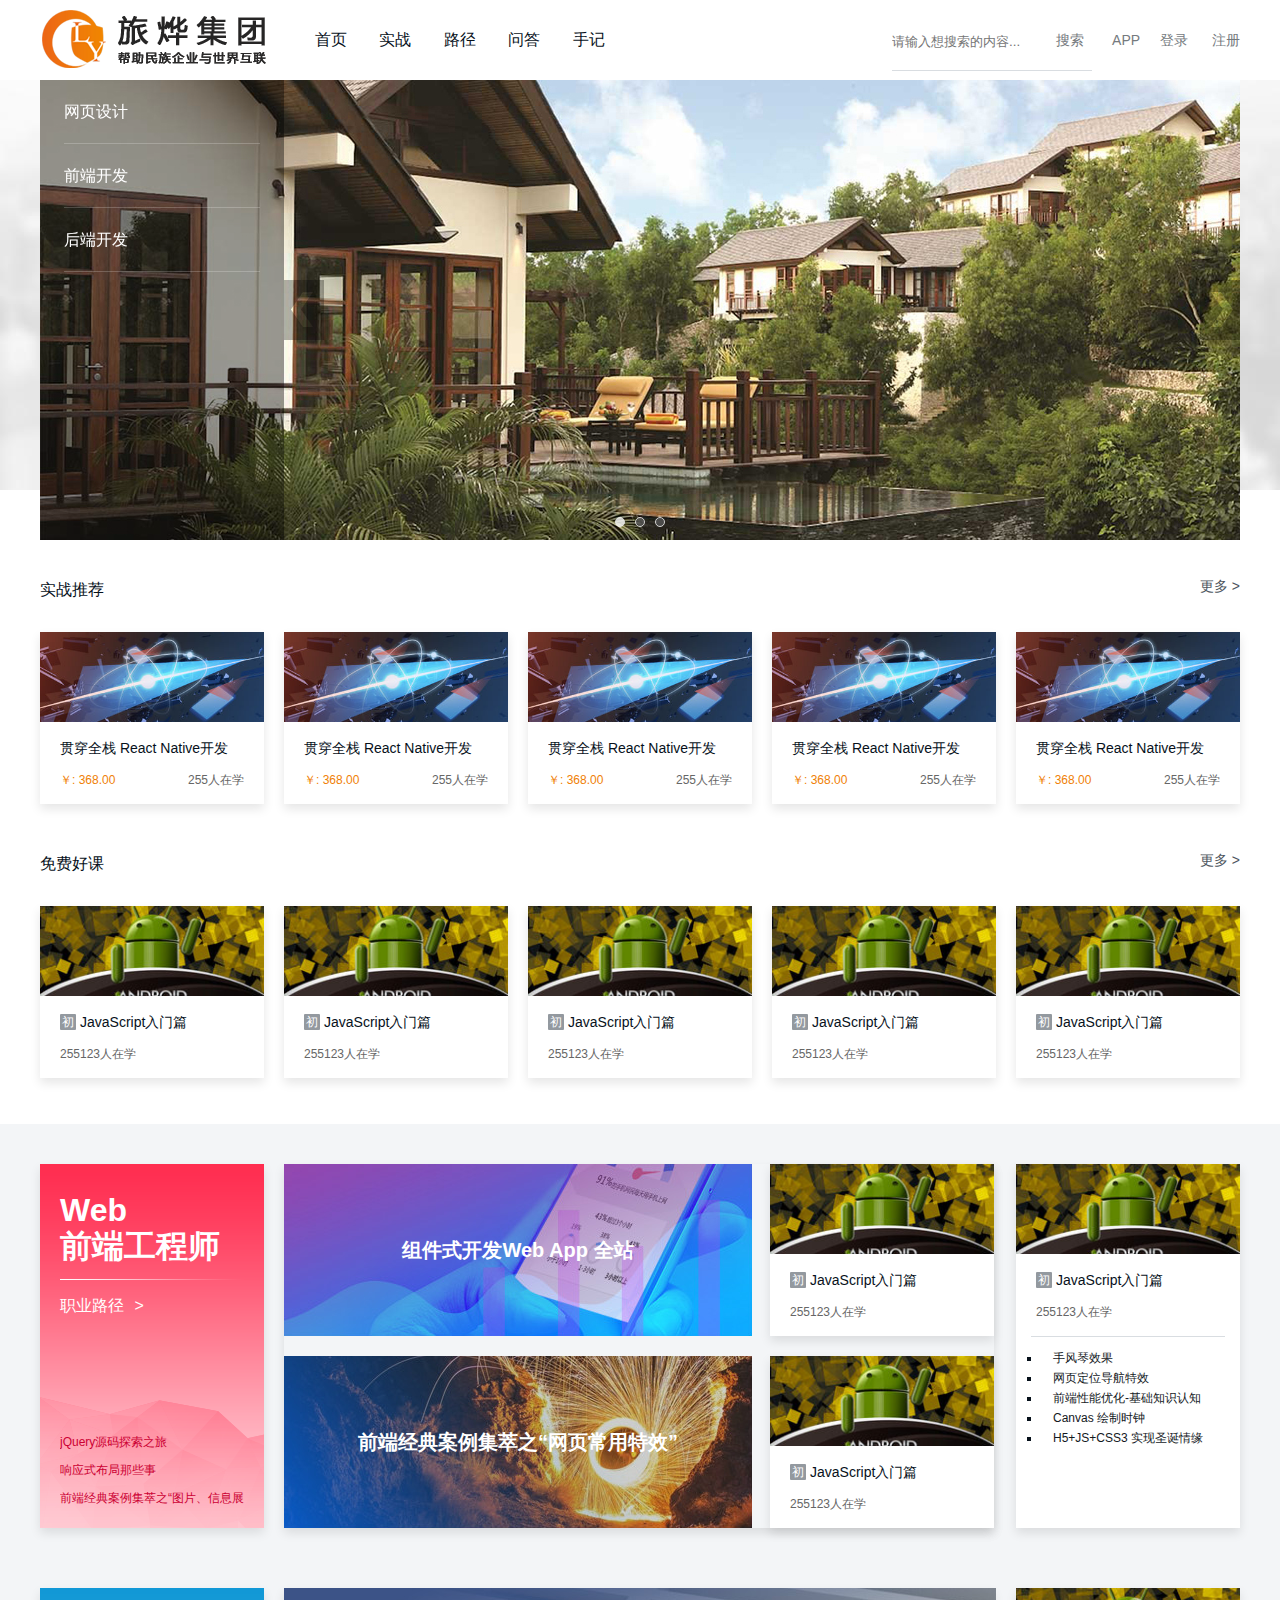
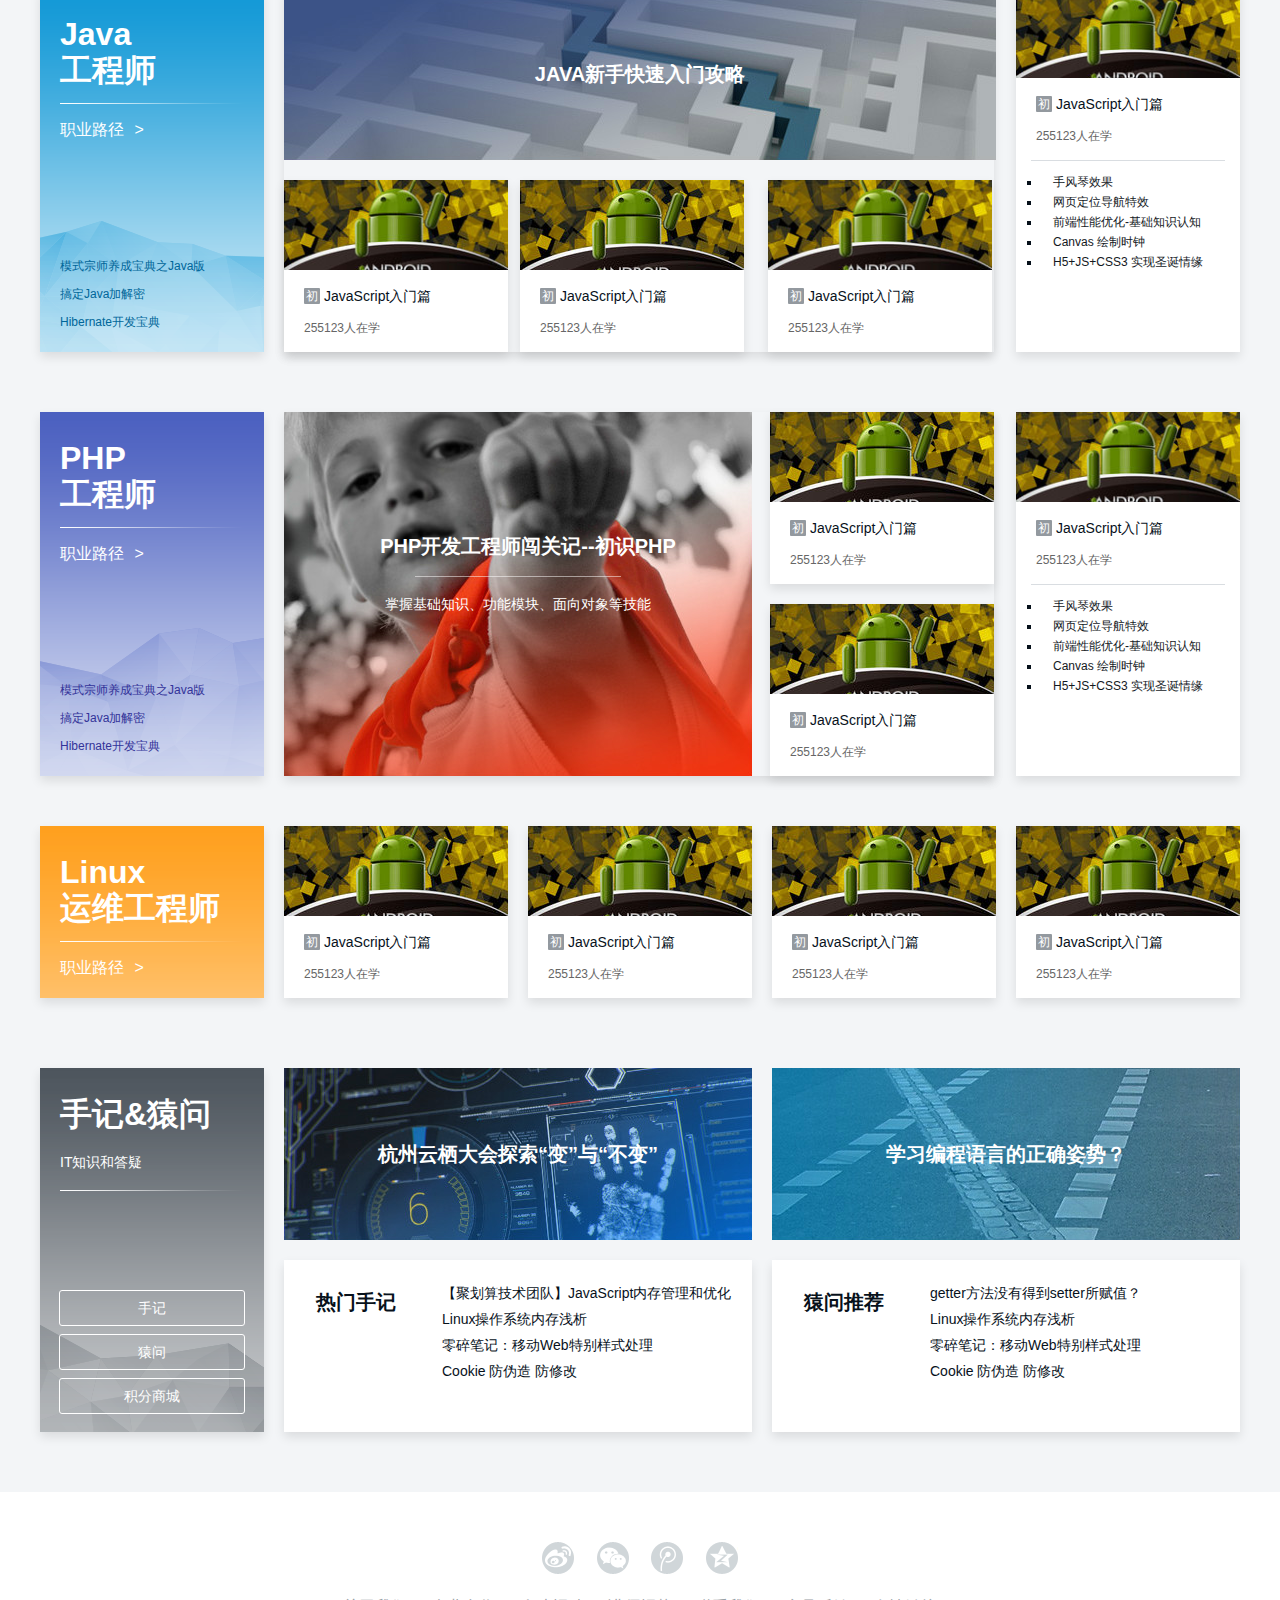
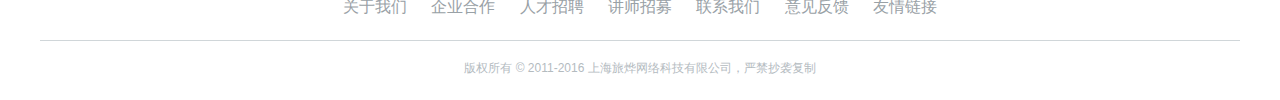
<file: index.html>
<!DOCTYPE html>
<html>
	<head>
		<meta charset="UTF-8">
		<title>旅烨集团</title>
		<link rel="stylesheet" href="css/style.css">
		<link rel="stylesheet" href="css/reset.css">
		<link rel="stylesheet" type="text/css" href="css/idangerous.swiper.css"/>
		<!--[if lt IE 9]>
          <script src="js/html5shiv.min.js"></script>
        <![endif]-->
	</head>
	<body>
	<div class="container-center">
	    <div class="container-center2">
			<!---------------------heder部分开始------------------>
	        <div class="header">
				<div class="header-left">
					<div class="logo">
						<a href="index.html"><img src="images/logo.png" /></a>
					</div>
					<ul class="mynav">
						<li><a href="index.html">首页</a></li>
						<li><a href="shizhan.html">实战</a></li>
						<li><a href="lujing.html">路径</a></li>
						<li><a href="">问答</a></li>
						<li><a href="">手记</a></li>
					</ul>
				</div>
				<div class="header-right">
					<div class="search">
						<input class="search-input" data-suggest-trigger="suggest-trigger" 
			            	placeholder="请输入想搜索的内容..." type="text" autocomplete="off">
			                <a>搜索</a>
					</div>
					<div class="app">
						APP
					</div>
					<div class="erweima">
						   二维码
					</div>
					<div class="user">
						<a href="javascript:;" class="login">登录</a>
						<a href="javascript:;" class="register login">注册</a>
					</div>
	            </div>
			</div>
			<!---------------------heder部分结束------------------>
		    <div class="bk"></div>  
			<!---------------------banner部分开始------------------>
			<div class="banner clear">
				<div class="content">
                       <div class="swiper-container">
						  <div class="swiper-wrapper">
						      <div class="swiper-slide"><img src="images/1.jpg"></div>
						      <div class="swiper-slide"> <img src="images/2.jpg"></div>
						      <div class="swiper-slide"><img src="images/3.jpg"></div>
						  </div>
						  <div class="swiper-button-prev" id="btn1"> <img src="images/prev.png"/></div>
    					  <div class="swiper-button-next" id="btn2"><img src="images/next.png"/></div>
    					  <div class="pagination"></div>
						</div>
						<div class="sideNav">
							<ul>
								<li><a href="">网页设计 <i class="glyphicon glyphicon-chevron-right"></i></a></li>
								<li><a href="">前端开发 <i class="glyphicon glyphicon-chevron-right"></i></a></li>
								<li><a href="">后端开发 <i class="glyphicon glyphicon-chevron-right"></i></a></li>
							</ul>
							<div class="box box1" >
								<div>
									<h1 class="fenlei">分类目录</h1>
									<p>
									  <a href="">Photoshop</a>/
									  <a href="">AI</a>/
									  <a href="">Maya</a>/
									  <a href="">Premiere</a>
									</p>
									<h1 class="fenlei">推荐</h1>
									<p>课程 | 前端工程师必备的PS技能--切图</p>
									<p>课程 | 拍摄与剪辑“怀孕日记”</p>
									<p>课程 | PS入门（二）--进阶篇-图层、矢量、路径</p>
								</div>
							</div>
							<div class="box box2">
								<div>
									<h1 class="fenlei">分类目录</h1>
									<p><span>基础 : </span> 
										<a href="">html+css</a>/
										<a href="courselist.html">Javascript</a>/
										<a href="">Jquery</a>
									</p>
									<p><span>进阶 : </span>
										<a href="">Html5</a>/
										<a href="">Css3</a>/
										<a href="">Node.js</a>/
										<a href="">AngularJS</a>/
										<a href="">Bootstrap</a>/
										<a href="">React</a>/
										<a href="">sass/less</a>/
										<a href="">Vue.js</a>/
										<a href="">WebApp</a>
									</p>
									<p><span>其它 ：</span>前端工具</p>
									<h1 class="fenlei">推荐</h1>
									<p>课程 | css动画实用技巧</p>
									<p>课程 | 全屏切换效果</p>
									<p>课程 | 用Javascript实现图片剪切效果</p>
								</div>
							</div>
							<div class="box box3">
								<div>
									<h1 class="fenlei">分类目录</h1>
									<p> 
										<a href="">Php </a>/
										<a href="">Java</a>/
										<a href="">Python</a>/
										<a href="">C</a>/
										<a href="">C++</a>/
										<a href="">Go</a>/
										<a href="">C#</a>
									</p>
									<h1 class="fenlei">推荐</h1>
									<p>课程 | 二进制基础</p>
									<p>课程 | Spring入门篇</p>
									<p>课程 | PHP面向对象编程</p>
								</div>
							</div>
							
						</div>
				</div>
			</div>
		    <!---------------------banner部分结束------------------>
	    	
			<!----------------实战推荐、免费好课开始--------------->
			<div class="main clear">
				<h3 class="main-title clearfix">
				  <span class="box-left">实战推荐</span>
				  <span class="box-right"><a href="">更多 ></a></span>
				</h3>
				<div class="clearfix">
				   <div class="content1">
						<img src="images/pic.jpg" style="width: 100%; height: 124px;"/>
						<div class="text1">
							 <h3>贯穿全栈 React Native开发</h3>
							 <p>18小时纯干货讲解前沿技术React Native,以全栈角度学习前端到后端</p>
						</div>
						<h3 class="bottom_text">
							<span class="box-left">￥: 368.00</span>
							<span class=" box-right">255人在学</span>
						</h3>
				   </div>
				   <div class="content1">
						<img src="images/pic.jpg" style="width: 100%; height: 124px;"/>
						<div class="text1">
							 <h3>贯穿全栈 React Native开发</h3>
							 <p>18小时纯干货讲解前沿技术React Native,以全栈角度学习前端到后端</p>
						</div>
						<h3 class="bottom_text">
							<span class="box-left">￥: 368.00</span>
							<span class=" box-right">255人在学</span>
						</h3>
				   </div>
				   <div class="content1">
						<img src="images/pic.jpg" style="width: 100%; height: 124px;"/>
						<div class="text1">
							 <h3>贯穿全栈 React Native开发</h3>
							 <p>18小时纯干货讲解前沿技术React Native,以全栈角度学习前端到后端</p>
						</div>
						<h3 class="bottom_text">
							<span class="box-left">￥: 368.00</span>
							<span class=" box-right">255人在学</span>
						</h3>
				   </div>
				   <div class="content1">
						<img src="images/pic.jpg" style="width: 100%; height: 124px;"/>
						<div class="text1">
							 <h3>贯穿全栈 React Native开发</h3>
							 <p>18小时纯干货讲解前沿技术React Native,以全栈角度学习前端到后端</p>
						</div>
						<h3 class="bottom_text">
							<span class="box-left">￥: 368.00</span>
							<span class=" box-right">255人在学</span>
						</h3>
				   </div>
				   <div class="content1">
						<img src="images/pic.jpg" style="width: 100%; height: 124px;"/>
						<div class="text1">
							 <h3>贯穿全栈 React Native开发</h3>
							 <p>18小时纯干货讲解前沿技术React Native,以全栈角度学习前端到后端</p>
						</div>
						<h3 class="bottom_text">
							<span class="box-left">￥: 368.00</span>
							<span class=" box-right">255人在学</span>
						</h3>
				   </div>
				</div>
				<h3 class="main-title clearfix">
				  <span class="box-left">免费好课</span>
				  <span class="box-right"><a href="">更多 ></a></span>
				</h3>
				<div class="clearfix">
				   <div class="content1">
						<img src="images/pic2.jpg" style="width: 100%; height: 124px;"/>
						<div class="text1">
							 <h3><span>初</span>JavaScript入门篇</h3>
							 <p>18小时纯干货讲解前沿技术React Native,以全栈角度学习前端到后端</p>
						</div>
						<h3 class="bottom_text">
							<span class="study">255123人在学</span>
						</h3>
				   </div>
				   <div class="content1">
						<img src="images/pic2.jpg" style="width: 100%; height: 124px;"/>
						<div class="text1">
							 <h3><span>初</span>JavaScript入门篇</h3>
							 <p>18小时纯干货讲解前沿技术React Native,以全栈角度学习前端到后端</p>
						</div>
						<h3 class="bottom_text">
							<span class="study">255123人在学</span>
						</h3>
				   </div>
				   <div class="content1">
						<img src="images/pic2.jpg" style="width: 100%; height: 124px;"/>
						<div class="text1">
							 <h3><span>初</span>JavaScript入门篇</h3>
							 <p>18小时纯干货讲解前沿技术React Native,以全栈角度学习前端到后端</p>
						</div>
						<h3 class="bottom_text">
							<span class="study">255123人在学</span>
						</h3>
				   </div>
				   <div class="content1">
						<img src="images/pic2.jpg" style="width: 100%; height: 124px;"/>
						<div class="text1">
							 <h3><span>初</span>JavaScript入门篇</h3>
							 <p>18小时纯干货讲解前沿技术React Native,以全栈角度学习前端到后端</p>
						</div>
						<h3 class="bottom_text">
							<span class="study">255123人在学</span>
						</h3>
				   </div>
				   <div class="content1">
						<img src="images/pic2.jpg" style="width: 100%; height: 124px;"/>
						<div class="text1">
							 <h3><span>初</span>JavaScript入门篇</h3>
							 <p>18小时纯干货讲解前沿技术React Native,以全栈角度学习前端到后端</p>
						</div>
						<h3 class="bottom_text">
							<span class="study">255123人在学</span>
						</h3>
				   </div>
				</div>
				<br />
			</div>
			<!----------------实战推荐、免费好课结束--------------->

			<!---------------- 职业路径板块开始-------------------->
			<div class="main2 clearfix">
				<!--板块一开始-->
				<div class="clearfix main2-center">
					<div class="box-left box-part1 box-part1-1">
						<p class="title">
							Web<br/>前端工程师
						</p>
						<a href="" class="career-path"><span>职业路径 </span> > </a>
						<div class="raise-weapon raise-weapon1">
							<a target="_blank" href="" class="item">jQuery源码探索之旅</a>
							<a target="_blank" href="" class="item">响应式布局那些事</a>
							<a target="_blank" href="" class="item">前端经典案例集萃之“图片、信息展示”</a>
						</div>
					</div>
					<div class="box-left box-part2">
						<div class="box-left margin-bottom pic1 pic1-1">
							<p>组件式开发Web App 全站</p>
						</div>
						<div class="content1 box-right margin-bottom float-right">
							<img src="images/pic2.jpg" style="width: 100%; height: 124px;"/>
							<div class="text1">
								 <h3><span>初</span>JavaScript入门篇</h3>
								 <p>18小时纯干货讲解前沿技术React Native,以全栈角度学习前端到后端</p>
							</div>
							<h3 class="bottom_text">
								<span class="study">255123人在学</span>
							</h3>
						</div>
						<div class="box-left margin-bottom pic1 pic1-2">
							前端经典案例集萃之“网页常用特效”
						</div>
						<div class="content1 box-right margin-bottom float-right">
							<img src="images/pic2.jpg" style="width: 100%; height: 124px;"/>
							<div class="text1">
								 <h3><span>初</span>JavaScript入门篇</h3>
								 <p>18小时纯干货讲解前沿技术React Native,以全栈角度学习前端到后端</p>
							</div>
							<h3 class="bottom_text">
								<span class="study">255123人在学</span>
							</h3>
						</div>
					</div>
					<div class="box-right box-part3">
						<div class="content1 content1-1">
							<img src="images/pic2.jpg" style="width: 100%; height: 124px;"/>
							<div class="text1">
								 <h3><span>初</span>JavaScript入门篇</h3>
								 <p>18小时纯干货讲解前沿技术React Native,以全栈角度学习前端到后端</p>
							</div>
							<h3 class="bottom_text">
								<span class="study">255123人在学</span>
							</h3>
						</div>
						<div class="list clearfix">
							<ul class="clearfix">
								<li><a target="_blank" href=""><p class="">手风琴效果</p></a></li>
								<li><a target="_blank" href=""><p class="">网页定位导航特效</p></a></li>
								<li><a target="_blank" href=""><p class="">前端性能优化-基础知识认知</p></a></li>
								<li><a target="_blank" href=""><p class="">Canvas 绘制时钟</p></a></li>
								<li><a target="_blank" href=""><p class="">H5+JS+CSS3 实现圣诞情缘</p></a></li>
							</ul>
						</div>
					</div>
				</div>
				<!--板块一结束-->

				<!--板块二开始-->
				<div class="clearfix main2-center">
					<div class="box-left box-part1 box-part1-2">
						<p class="title">
							Java<br/>工程师
						</p>
						<a href="" class="career-path"><span>职业路径 </span> > </a>
						<div class="raise-weapon raise-weapon2">
							<a target="_blank" href="" class="item">模式宗师养成宝典之Java版</a>
							<a target="_blank" href="" class="item">搞定Java加解密</a>
							<a target="_blank" href="" class="item">Hibernate开发宝典</a>
						</div>
					</div>
					<div class="box-left box-part2 mybox1">
						<div class="pic2 margin-bottom">
							JAVA新手快速入门攻略
						</div>
						<div class="content1 box-left margin-left0">
							<img src="images/pic2.jpg" style="width: 100%; height: 124px;"/>
							<div class="text1">
								 <h3><span>初</span>JavaScript入门篇</h3>
								 <p>18小时纯干货讲解前沿技术React Native,以全栈角度学习前端到后端</p>
							</div>
							<h3 class="bottom_text">
								<span class="study">255123人在学</span>
							</h3>
						</div>
						<div class="content1 box-left">
							<img src="images/pic2.jpg"/>
							<div class="text1">
								 <h3><span>初</span>JavaScript入门篇</h3>
								 <p>18小时纯干货讲解前沿技术React Native,以全栈角度学习前端到后端</p>
							</div>
							<h3 class="bottom_text">
								<span class="study">255123人在学</span>
							</h3>
						</div>
						<div class="content1 float-right ">
							<img src="images/pic2.jpg" style="width: 100%; height: 124px;"/>
							<div class="text1">
								 <h3><span>初</span>JavaScript入门篇</h3>
								 <p>18小时纯干货讲解前沿技术React Native,以全栈角度学习前端到后端</p>
							</div>
							<h3 class="bottom_text">
								<span class="study">255123人在学</span>
							</h3>
						</div>
					</div>
					<div class="box-right box-part3">
						<div class="content1 content1-1 ">
							<img src="images/pic2.jpg" style="width: 100%; height: 124px;"/>
							<div class="text1">
								 <h3><span>初</span>JavaScript入门篇</h3>
								 <p>18小时纯干货讲解前沿技术React Native,以全栈角度学习前端到后端</p>
							</div>
							<h3 class="bottom_text">
								<span class="study">255123人在学</span>
							</h3>
						</div>
						<div class="list clearfix">
							<ul class="clearfix">
								<li><a target="_blank" href=""><p class="">手风琴效果</p></a></li>
								<li><a target="_blank" href=""><p class="">网页定位导航特效</p></a></li>
								<li><a target="_blank" href=""><p class="">前端性能优化-基础知识认知</p></a></li>
								<li><a target="_blank" href=""><p class="">Canvas 绘制时钟</p></a></li>
								<li><a target="_blank" href=""><p class="">H5+JS+CSS3 实现圣诞情缘</p></a></li>
							</ul>
						</div>
					</div>
				</div>
				<!--板块二结束-->

				<!--板块三开始-->
				<div class="clearfix main2-center">
					<div class="box-left box-part1 box-part1-3">
						<p class="title">
							PHP<br/>工程师
						</p>
						<a href="" class="career-path"><span>职业路径 </span> > </a>
						<div class="raise-weapon raise-weapon3">
							<a target="_blank" href="" class="item">模式宗师养成宝典之Java版</a>
							<a target="_blank" href="" class="item">搞定Java加解密</a>
							<a target="_blank" href="" class="item">Hibernate开发宝典</a>
						</div>
					</div>
					<div class="box-left box-part2 mybox1">
						<div class="block3-pic box-left">
							<p class="title">PHP开发工程师闯关记--初识PHP</p>
							<div class="line"></div>
							<div class="subtitle">掌握基础知识、功能模块、面向对象等技能</div>
						</div>
						<div class="content1 box-right margin-bottom float-right">
							<img src="images/pic2.jpg"/>
							<div class="text1">
								 <h3><span>初</span>JavaScript入门篇</h3>
								 <p>18小时纯干货讲解前沿技术React Native,以全栈角度学习前端到后端</p>
							</div>
							<h3 class="bottom_text">
								<span class="study">255123人在学</span>
							</h3>
						</div>
						<div class="content1 box-right float-right">
							<img src="images/pic2.jpg"/>
							<div class="text1">
								 <h3><span>初</span>JavaScript入门篇</h3>
								 <p>18小时纯干货讲解前沿技术React Native,以全栈角度学习前端到后端</p>
							</div>
							<h3 class="bottom_text">
								<span class="study">255123人在学</span>
							</h3>
						</div>
					</div>
					<div class="box-right box-part3">
						<div class="content1 content1-1">
							<img src="images/pic2.jpg" style="width: 100%; height: 124px;"/>
							<div class="text1">
								 <h3><span>初</span>JavaScript入门篇</h3>
								 <p>18小时纯干货讲解前沿技术React Native,以全栈角度学习前端到后端</p>
							</div>
							<h3 class="bottom_text">
								<span class="study">255123人在学</span>
							</h3>
						</div>
						<div class="list clearfix">
							<ul class="clearfix">
								<li><a target="_blank" href=""><p class="">手风琴效果</p></a></li>
								<li><a target="_blank" href=""><p class="">网页定位导航特效</p></a></li>
								<li><a target="_blank" href=""><p class="">前端性能优化-基础知识认知</p></a></li>
								<li><a target="_blank" href=""><p class="">Canvas 绘制时钟</p></a></li>
								<li><a target="_blank" href=""><p class="">H5+JS+CSS3 实现圣诞情缘</p></a></li>
							</ul>
						</div>
					</div>
				</div>
				<!--板块三结束-->

				<!--板块四开始-->
				<div class="clearfix main2-center ">
					<div class="box-left box-part1 box-part11 box-part1-4">
						<p class="title">
							Linux<br/>运维工程师
						</p>
						<a href="" class="career-path"><span>职业路径 </span> > </a>
					</div>
					<div class="content1 box-left box2">
							<img src="images/pic2.jpg"/>
							<div class="text1">
								 <h3><span>初</span>JavaScript入门篇</h3>
								 <p>18小时纯干货讲解前沿技术React Native,以全栈角度学习前端到后端</p>
							</div>
							<h3 class="bottom_text">
								<span class="study">255123人在学</span>
							</h3>
					</div>
					<div class="content1 box-left box2">
							<img src="images/pic2.jpg"/>
							<div class="text1">
								 <h3><span>初</span>JavaScript入门篇</h3>
								 <p>18小时纯干货讲解前沿技术React Native,以全栈角度学习前端到后端</p>
							</div>
							<h3 class="bottom_text">
								<span class="study">255123人在学</span>
							</h3>
					</div>
					<div class="content1 box-left box2">
							<img src="images/pic2.jpg"/>
							<div class="text1">
								 <h3><span>初</span>JavaScript入门篇</h3>
								 <p>18小时纯干货讲解前沿技术React Native,以全栈角度学习前端到后端</p>
							</div>
							<h3 class="bottom_text">
								<span class="study">255123人在学</span>
							</h3>
					</div>
					<div class="content1 box-left box2" style="margin-right: 0!important;">
							<img src="images/pic2.jpg"/>
							<div class="text1">
								 <h3><span>初</span>JavaScript入门篇</h3>
								 <p>18小时纯干货讲解前沿技术React Native,以全栈角度学习前端到后端</p>
							</div>
							<h3 class="bottom_text">
								<span class="study">255123人在学</span>
							</h3>
					</div>

				</div>

				<!--板块四结束-->

				<!--板块五开始-->
				<div class="clearfix main2-center ">
					<div class="box-left box-part1 box-part1 box-part1-5">
						<p class="title">
							手记&猿问
						</p>
						<p class="title2">IT知识和答疑</p>
						<ul>
							<li><a href="" class="linkbtn">手记</a></li>
							<li><a href="" class="linkbtn">猿问</a></li>
							<li><a href="" class="linkbtn">积分商城</a></li>
						</ul>
					</div>
					<div class="box-left  box-part2-2">
						<div class="longer longer1 margin-bottom">
							<p>杭州云栖大会探索“变”与“不变”</p>
						</div>
						<div class="longer1-2">
							 <div class="box-left">热门手记</div>
							 <div class="float-right ss">
								<a href="" target="_blank" ><p class="h32">【聚划算技术团队】JavaScript内存管理和优化</p></a>
								<a href="" target="_blank" ><p class="h32">Linux操作系统内存浅析</p></a>
								<a href="" target="_blank" ><p class="h32">零碎笔记：移动Web特别样式处理 </p></a>
								<a href="" target="_blank" ><p class="h32">Cookie 防伪造 防修改</p></a>
							 </div>
						</div>
					</div>
					<div class="box-right box-part2-2">
						<div class="longer longer2  margin-bottom">
							<p>学习编程语言的正确姿势？</p>
						</div>
						<div class="longer1-2">
							 <div class="box-left">猿问推荐</div>
							 <div class="float-right ss">
								<a href="" target="_blank" ><p class="h32">getter方法没有得到setter所赋值？</p></a>
								<a href="" target="_blank" ><p class="h32">Linux操作系统内存浅析</p></a>
								<a href="" target="_blank" ><p class="h32">零碎笔记：移动Web特别样式处理 </p></a>
								<a href="" target="_blank" ><p class="h32">Cookie 防伪造 防修改</p></a>
							 </div>
						</div>
					</div>

				</div>
				<!--板块五结束-->

			</div>
		   <!---------------- 职业路径板结束----------------------->

			<!--footer	-->
		   <div class="footer bg-white idx-minwidth ">
				<div class="footer-main">
					<div class="footer-wrap idx-width">
						  <div class="footer-sns">
							<a href="http://weibo.com/u/3306361973" class="footer-sns-weibo hide-text" target="_blank" title="新浪微博">新浪微博</a>
							<a href="javascript:void(0);" class="footer-sns-weixin" target="_blank" title="微信">
							  <i class="footer-sns-weixin-expand"></i>
							</a>
							<a href="http://t.qq.com/mukewang999" class="footer-sns-qqweibo hide-text" target="_blank" title="腾讯微博">腾讯微博</a>
							<a href="http://user.qzone.qq.com/1059809142/" class="footer-sns-qzone hide-text" target="_blank" title="QQ空间">QQ空间</a>
						  </div>
					</div>
					<div class="footer-link">
					  <a href="" target="_blank" title="关于我们">关于我们</a>
					  <a href="" target="_blank" title="企业合作">企业合作</a>
					  <a href="" target="_blank" title="人才招聘">人才招聘</a>
					  <a href="" target="_blank" title="讲师招募">讲师招募</a>
					  <a href="" target="_blank" title="联系我们">联系我们</a>
					  <a href="" target="_blank" title="意见反馈">意见反馈</a>
					  <a href="" target="_blank">友情链接</a>
					</div>
					<div class="footer-copyright">
					   <p>版权所有 © 2011-2016 上海旅烨网络科技有限公司，严禁抄袭复制</p>
					</div>
				</div>
		   </div>
			<!--footer	-->
	    </div>
	</div>	
</body>
</html>
<script src="js/jquery.min.js"></script>
<!--轮播-->
<script src="js/idangerous.swiper.min.js"></script>
<script src="js/main.js"></script>
<script src="layer/layer.js"></script>
<script type="text/javascript">
$(document).ready(function () {
 var mySwiper = new Swiper ('.swiper-container', {
    autoplay: 5000,
    loop: true,
    pagination : '.pagination',
    paginationClickable :true,
  }) 
  
	$('#btn1').click(function(){
	  mySwiper.swipePrev(); 
	})
	$('#btn2').click(function(){
	   mySwiper.swipeNext(); 
	})
})
</script>
</file>
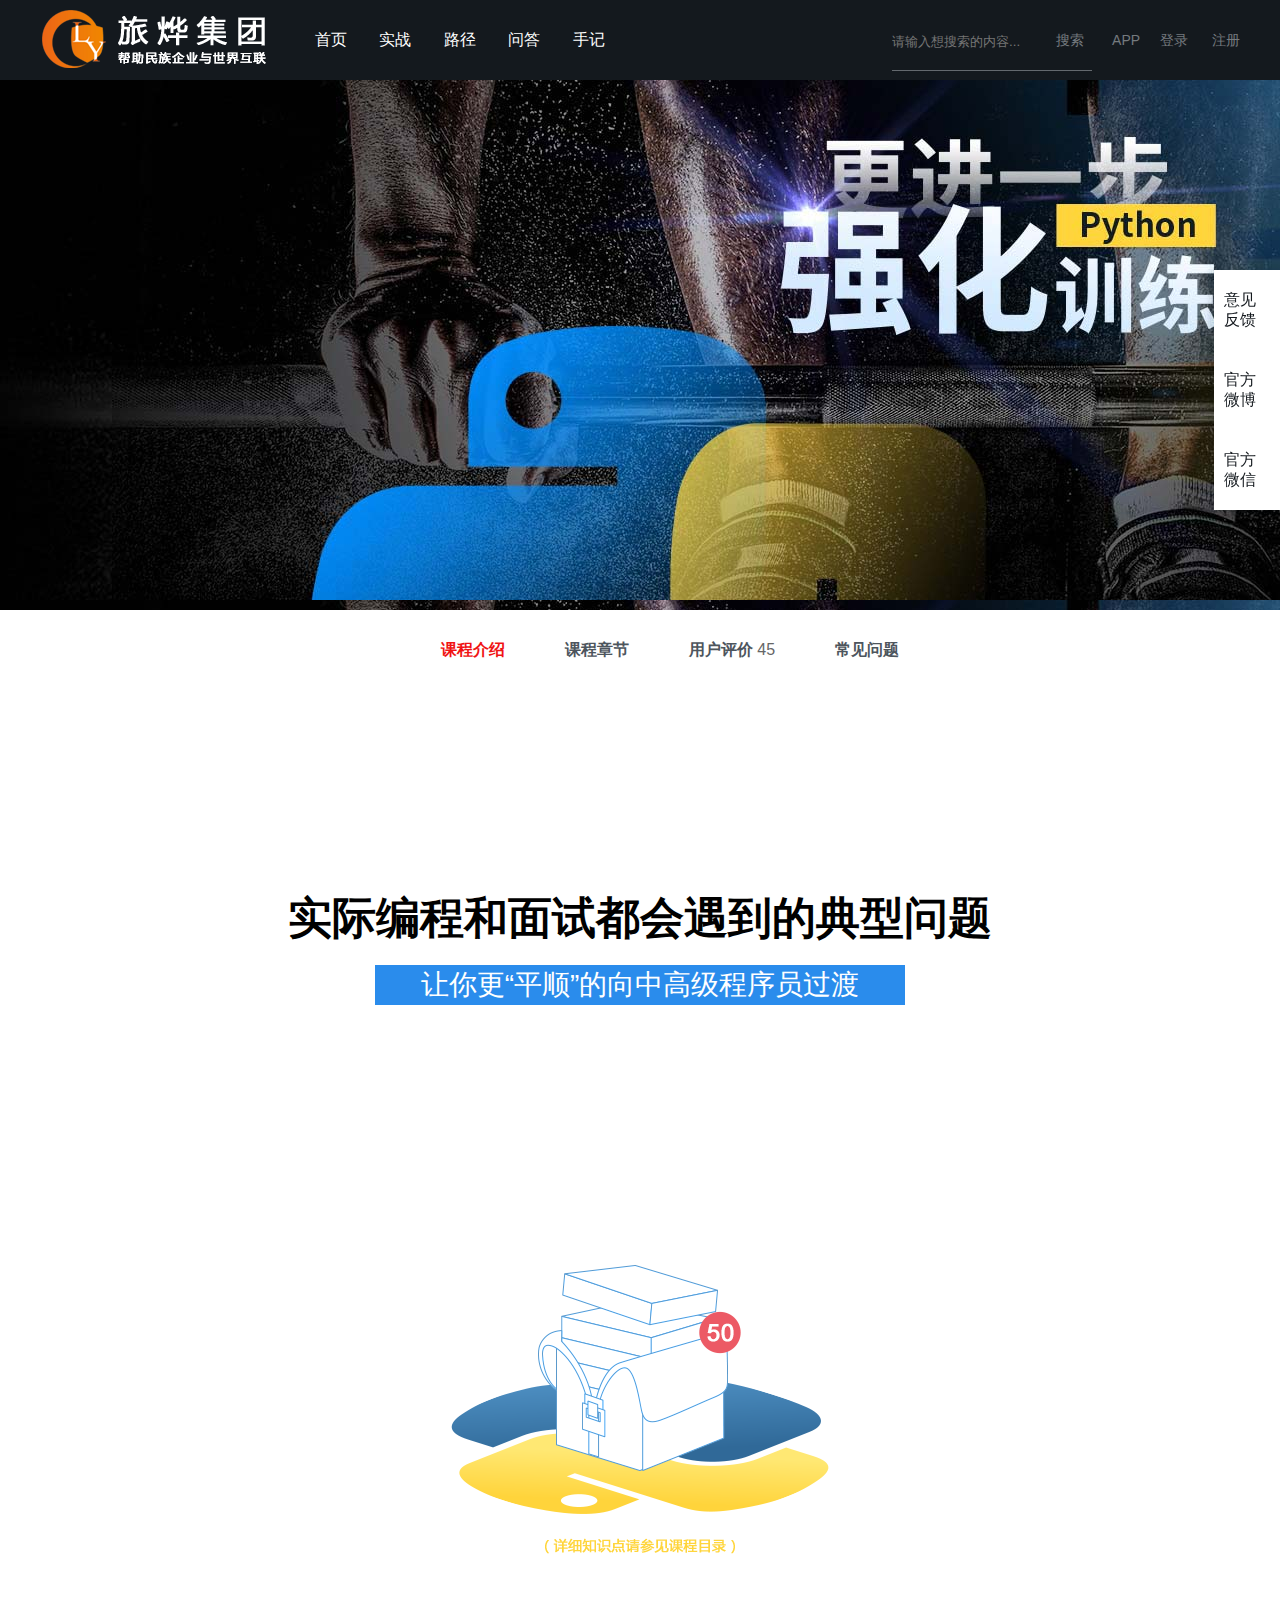
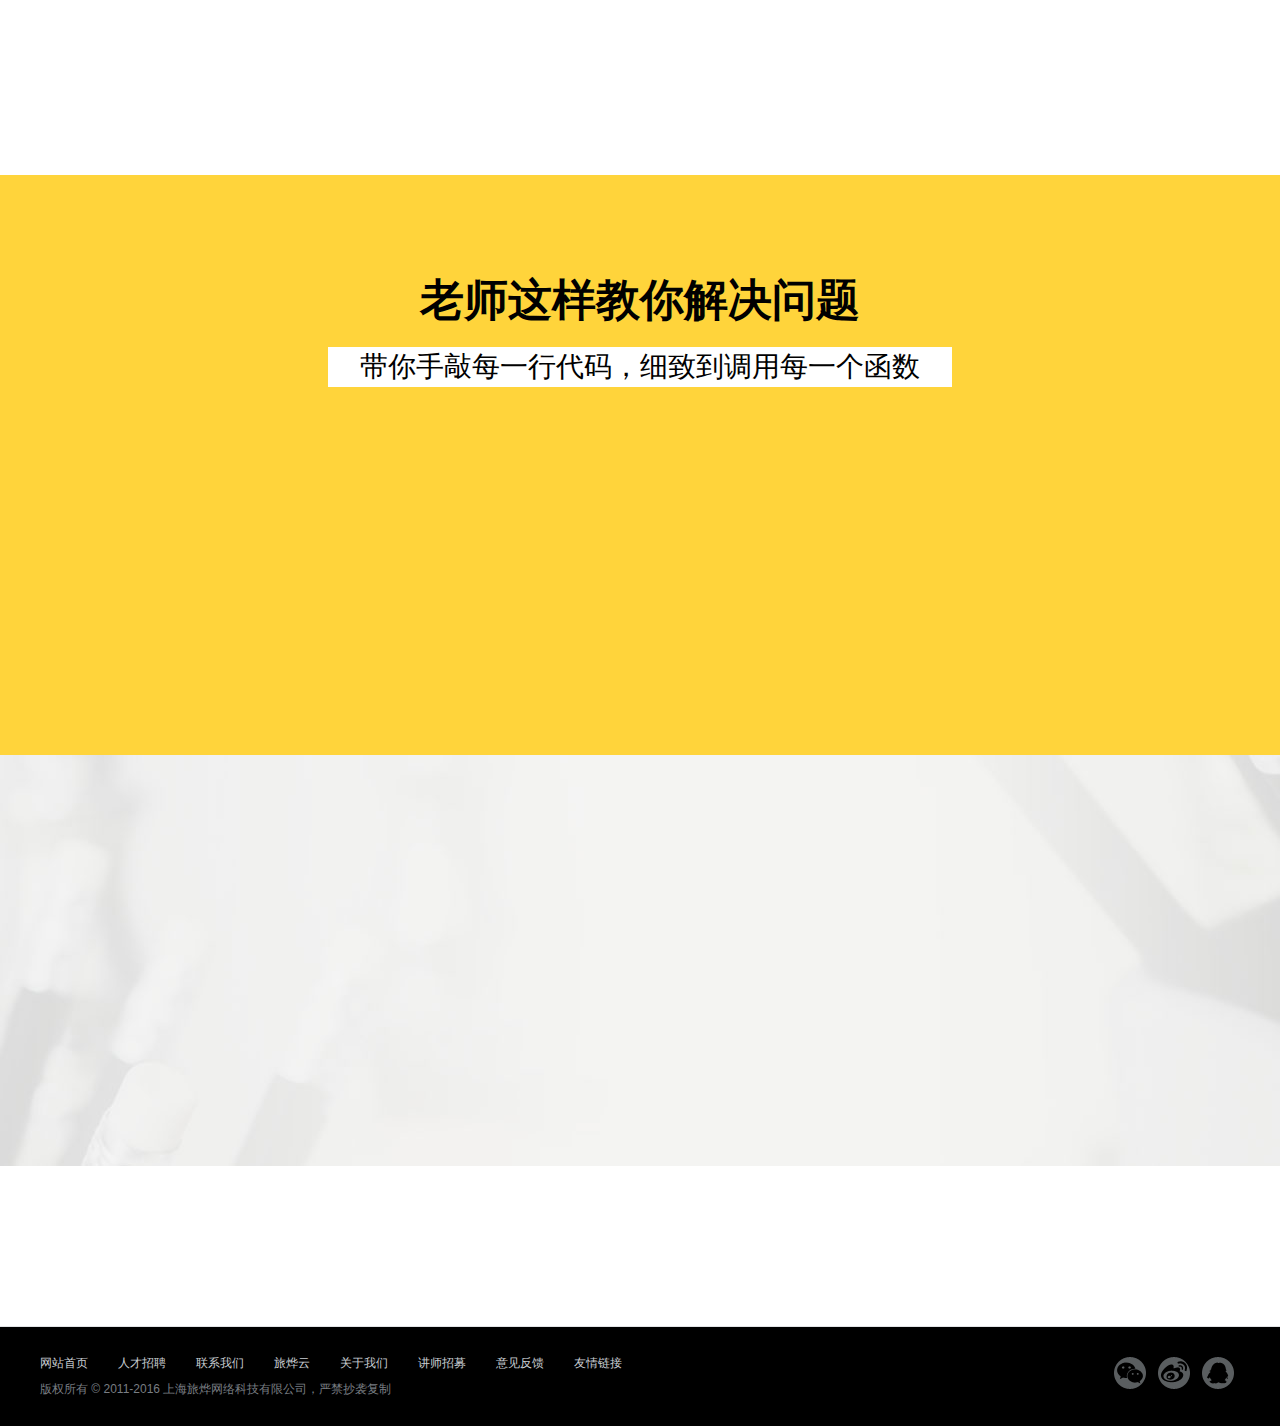
<file: animate.html>
<!DOCTYPE html>
<html>
	<head>
		<meta charset="UTF-8">
		<title></title>
		<link rel="stylesheet" href="css/style.css">
		<link rel="stylesheet" href="css/reset.css">
	</head>
	<body>
	<div class="container-center">
		<!---------------------heder部分开始------------------>
		<div class="header header2">
			<div class="header-left">
				<div class="logo">
					<a href="index.html"><img src="images/logo2.png" /></a>
				</div>
				<ul class="mynav">
					<li><a href="index.html">首页</a></li>
					<li><a href="shizhan.html">实战</a></li>
					<li><a href="lujing.html">路径</a></li>
					<li><a href="">问答</a></li>
					<li><a href="">手记</a></li>
				</ul>
			</div>
			<div class="header-right header-right2">
				<div class="search">
					<input class="search-input" data-suggest-trigger="suggest-trigger"
						   placeholder="请输入想搜索的内容..." type="text" autocomplete="off">
					<a>搜索</a>
				</div>
				<div class="app">
					APP
				</div>
				<div class="erweima">
					二维码
				</div>
				<div class="user">
					<a href="" class="login">登录</a>
					<a href="" class="register">注册</a>
				</div>
			</div>
		</div>
		<!---------------------heder部分结束------------------>

		<!---------------------banner部分--------------------->
		<div class="course-banner">

		</div>
		<!---------------------banner部分结束----------------->
		<div class="comp-tab-t js-comp-tab">
			<ul class="clearfix">
				<li class="comp-tab-item-first comp-tab-item active">
					<a href="">课程介绍</a>
				</li>
				<li class="comp-tab-item ">
					<a href="">课程章节</a>
				</li>
				<li class="comp-tab-item ">
					<a href="">用户评价</a>
					<span>45</span>
				</li>
				<li class="comp-tab-item ">
					<a href="">常见问题</a>
				</li>
			</ul>
		</div>
		<div class="js-fixed course-fixed-nav hide" >
			<h3 class="fixed-course-name">Python核心技术进阶训练篇</h3>
			<ul class="fixed-nav clearfix">
				<li class="fixed-nav-item-first fixed-nav-item ml0 active">
					<a href="">课程介绍</a>
				</li>
				<li class="fixed-nav-item ">
					<a href="">课程章节</a>
				</li>
				<li class="fixed-nav-item ">
					<a href="">用户评价</a>
					<a href=""><span>45</span></a>
				</li>
				<li class="fixed-nav-item ">
					<a href="">常见问题</a>
				</li>
			</ul>
			<div class="goumai">
				<a href="javascript:;" class="js-buy-trigger fixed-nav-btn fixed-btn1" data-cid="62" data-pay="0" id="buy-trigger">
					<span>立即购买</span>
				</a>
				<a href="javascript:;" class="js-addcart addcart" data-cid="62" data-type="1">
					<span class="line"></span>
					<i class="sz-add-shopping-cart"></i>
				</a>
			</div>
		</div>

		<div id="right-position" class="elevator">
			<a href="" class="elevator-msg" target="_blank" title="意见反馈">意见反馈</a>
			<a href="javascript:" class="elevator-weibo" title="官方微博">官方微博</a>
			<a href="javascript:" class="elevator-weixin" title="官方微信">官方微信</a>
			<a href="javascript:void(0)" class="elevator-top" title="返回顶部" id="backTop" style="display: none">
				返回顶部
			</a>
		</div>

		<div class="content_box">
			<!--<div data-scroll-reveal="enter left and move 50px over 1.33s" class="green">dowebok.com</div>-->
			<!--<div data-scroll-reveal="enter from the bottom after 1s" class="red">Hello world!</div>-->
			<!--<div data-scroll-reveal="wait 1s and then ease-in-out 100px" class="blue">iPhone 6</div>-->
			<div class="container-1">
					<h1>实际编程和面试都会遇到的典型问题</h1>
					<h2>让你更“平顺”的向中高级程序员过渡</h2>
					<div class="step-list">
						<dd class="d-1" data-scroll-reveal="enter left and move 50px over 1.5s">
							<p class="step-list-tit">数据结构</p>
							<p>Python内置类型使用技巧</p>
							<p>Python标准库中的常用数据结构</p>
							<p>（namedtuple, ordereddict, dequeue）</p>
						</dd>
						<dd class="d-2" data-scroll-reveal="enter right and move 50px over 1.5s">
							<p class="step-list-tit">字符串处理</p>
							<p>字符串分割、拼接</p>
							<p>字符串替换</p>
							<p>字符串对齐</p>
						</dd>
						<dd class="d-3" data-scroll-reveal="enter from the left after 1s">
							<p class="step-list-tit" >迭代器与生成器</p>
							<p>Python迭代协议，可迭代对象，迭代器，生成器</p>
							<p>如何反向迭代</p>
							<p>如何在迭代器上使用切片</p>
						</dd>
						<dd class="d-4" data-scroll-reveal="enter from the right after 1s">
							<p class="step-list-tit" >文件I/O操作</p>
							<p>文本文件,二进制文件的基本读写</p>
							<p>文件缓冲区设置, 文件内存映射</p>
							<p>文件状态访问, 临时文件使用</p>
						</dd>
						<dd class="d-5"  data-scroll-reveal="enter from the left after 1.2s">
							<p class="step-list-tit">数据编码与处理</p>
							<p>wav音频文件解析器</p>
							<p>处理几种常见数据格式的文件</p>
							<p>（csv, json, xml, excel）</p>
						</dd>
						<dd class="d-6" data-scroll-reveal="enter from the right after 1.2s">
							<p class="step-list-tit" >类和对象</p>
							<p>音频录制+语音识别</p>
							<p>使用propery或描述符创建实例属性</p>
							<p>使用weakref处理环状数据结构的内存管理问题</p>
						</dd>
						<dd class="d-7" data-scroll-reveal="enter from the bottom after 1.5s">
							<p class="step-list-tit" >多线程和多进程</p>
							<p>简单Telnet客户端</p>
							<p>在Python中如何使用多线程多进程</p>
							<p>Python中GIL锁的存在对选择的并发编程模型的影响</p>
						</dd>
						<dd class="d-8" data-scroll-reveal="enter from the bottom after 1.5s">
							<p class="step-list-tit" >装饰器</p>
							<p>web视频监控服务器</p>
							<p>各种方式来定义装饰器</p>
							<p>（函数, 实例方法, 类）</p>
						</dd>
					</div>
			</div>
			<div class="container-2">
				<h1>老师这样教你解决问题</h1>
				<h2>带你手敲每一行代码，细致到调用每一个函数</h2>
				<dl class="proplem-step clearfix">
					<dd  data-scroll-reveal="enter from the right after 0.1s, move 300px, over 1s">
						<i class="step-1"></i>
						<p class="step-des">典型问题</p>
						<span class="next"></span>
					</dd>
					<dd data-scroll-reveal="enter from the right after 0.2s, move 300px, over 1s">
						<i class="step-2"></i>
						<p class="step-des">分析问题</p>
						<span class="next"></span>
					</dd>
					<dd data-scroll-reveal="enter from the right after 0.3s, move 300px, over 1s">
						<i class="step-3"></i>
						<p class="step-des">应用场景</p>
						<span class="next"></span>
					</dd>
					<dd data-scroll-reveal="enter from the right after 0.4s, move 300px, over 1s">
						<i class="step-4"></i>
						<p class="step-des">代码实战</p>
						<span class="next"></span>
					</dd>
					<dd data-scroll-reveal="enter from the right after 0.5s, move 300px, over 1s">
						<i class="step-5"></i>
						<p class="step-des">解决方案</p>
					</dd>
				</dl>
			</div>
			<div class="container-3">
				<h1 data-scroll-reveal="enter bottom and move 50px over 1.5s">适合人群及技术储备要求</h1>
				<h2 data-scroll-reveal="enter bottom and move 50px over 1.5s">适合具有一定自学能力，有一定Python基础，但缺乏解决实际问题能力和技巧的Python初学者
					同时，也适合正在使用Python，想提高开发技巧，开阔解决实际问题思路的中高级工程师</h2>
			</div>
		</div>
		<!----------------------footer2---------------------->
		<div class="footer2">
			<div class="waper">
				<div class="footerwaper clearfix">
					<div class="followus r">
						<a class="followus-weixin" href="javascript:;" target="_blank" title="微信">
							<div class="flw-weixin-box"></div>
						</a>
						<a class="followus-weibo" href="" target="_blank" title="新浪微博"></a>
						<a class="followus-qzone" href="" target="_blank" title="QQ空间"></a>
					</div>
					<div class="footer_intro l">
						<div class="footer_link">
							<ul>
								<li><a href="" target="_blank">网站首页</a></li>
								<li><a href="" target="_blank">人才招聘</a></li>
								<li><a href="" target="_blank">联系我们</a></li>
								<li><a href="" target="_blank">旅烨云</a></li>
								<li><a href=" " target="_blank">关于我们</a></li>
								<li><a href="" target="_blank">讲师招募</a></li>
								<li><a href=" " target="_blank">意见反馈</a></li>
								<li><a href="" target="_blank">友情链接</a></li>
							</ul>
						</div>
						<p>版权所有 © 2011-2016 上海旅烨网络科技有限公司，严禁抄袭复制</p>
					</div>
				</div>
			</div>

		</div>
		<!----------------------footer2结束------------------>
	</div>
	</body>
</html>
<script src="js/jquery.min.js"></script>
<script src="js/scrollReveal.js"></script>
<script src="js/main.js"></script>
<script>
if (!(/msie [6|7|8|9]/i.test(navigator.userAgent))){
		(function(){
		window.scrollReveal = new scrollReveal({reset: true});
	})();
};
</script>
</file>
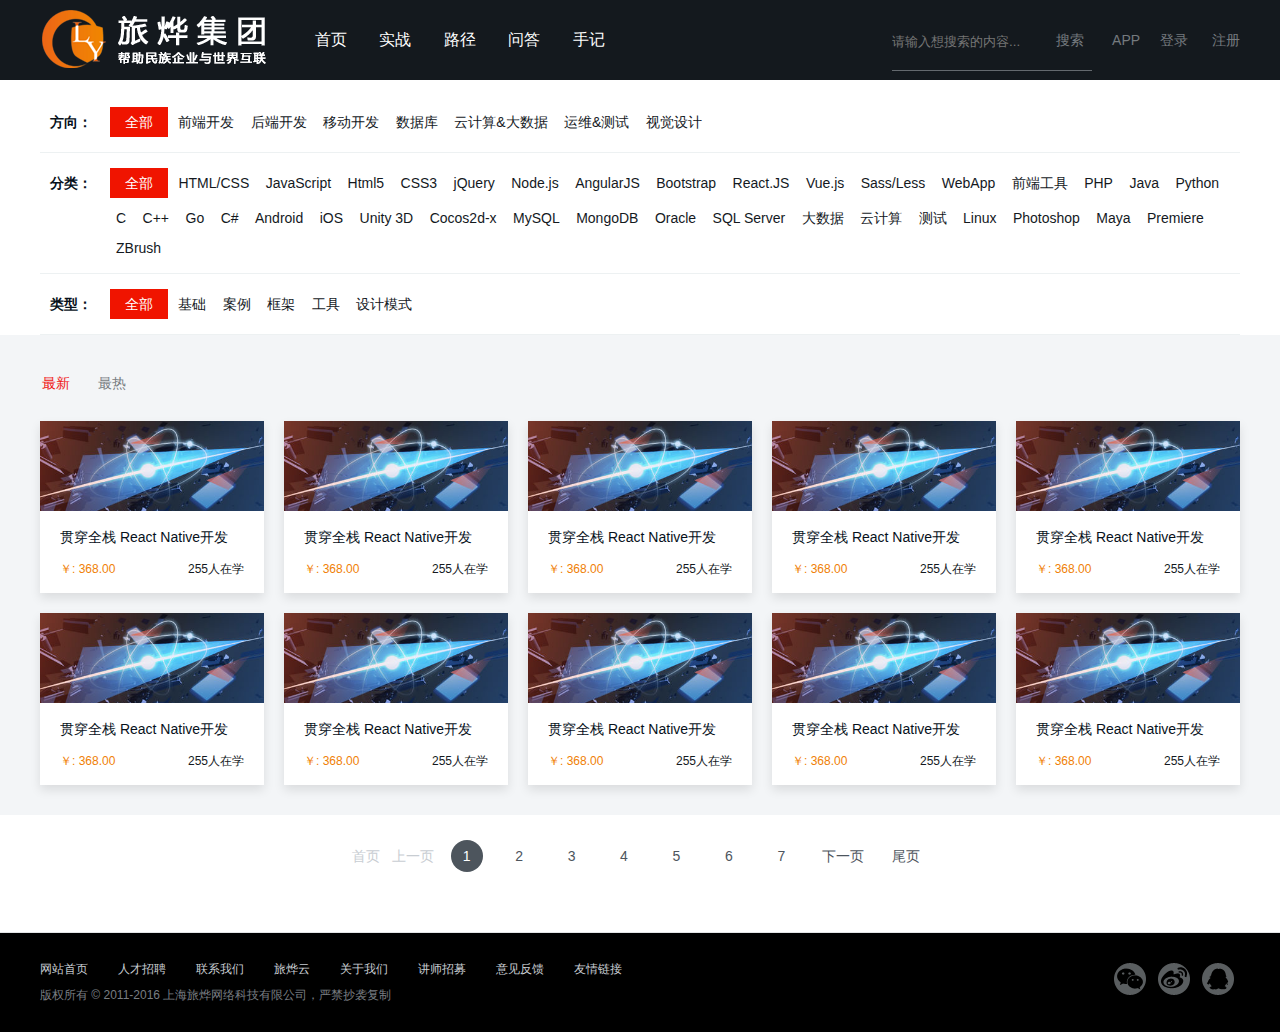
<file: courselist.html>
<!DOCTYPE html>
<html>
	<head>
		<meta charset="UTF-8">
		<title>旅烨集团</title>
		<link rel="stylesheet" href="css/style.css">
		<link rel="stylesheet" href="css/reset.css">
		<link rel="stylesheet" type="text/css" href="css/idangerous.swiper.css"/>
		<!--[if lt IE 9]>
          <script src="js/html5shiv.min.js"></script>
        <![endif]-->
	</head>
	<body>
	<div class="container-center">
		<!---------------------heder部分开始------------------>
	        <div class="header header2">
				<div class="header-left">
					<div class="logo">
						<a href="index.html"><img src="images/logo2.png" /></a>
					</div>
					<ul class="mynav">
						<li><a href="index.html">首页</a></li>
						<li><a href="shizhan.html">实战</a></li>
						<li><a href="lujing.html">路径</a></li>
						<li><a href="">问答</a></li>
						<li><a href="">手记</a></li>
					</ul>
				</div>
				<div class="header-right header-right2">
					<div class="search">
						<input class="search-input" data-suggest-trigger="suggest-trigger" 
			            	placeholder="请输入想搜索的内容..." type="text" autocomplete="off">
			                <a>搜索</a>
					</div>
					<div class="app">
						APP
					</div>
					<div class="erweima">
						   二维码
					</div>
					<div class="user">
						<a href="" class="login">登录</a>
						<a href="" class="register">注册</a>
					</div>
	            </div>
			</div>
		<!---------------------heder部分结束------------------>
		
		<!---------------------头部链接----------------------->
		<div class="wrap ">
	        <div class="top">
	            <div class="course-content">
	                <div class="course-nav-box">
	                    <div class="course-nav-row clearfix">
	                        <span class="hd l">方向：</span>
	                        <div class="bd">
	                            <ul class="">
	                                <li class="course-nav-item on">
	                                    <a href="">全部</a>
	                                </li>
	                                <li class="course-nav-item">
										<a href="learnlist.html" data-ct="fe">前端开发</a>
									</li>
	                                <li class="course-nav-item">
	                                    <a href="" data-ct="be">后端开发</a>
	                                </li>
	                                <li class="course-nav-item">
	                                    <a href="" data-ct="mobile">移动开发</a>
	                                </li>
	                                <li class="course-nav-item">
	                                    <a href="" data-ct="data">数据库</a>
	                                </li>
	                                <li class="course-nav-item">
	                                    <a href="" data-ct="cb">云计算&amp;大数据</a>
	                                </li>
	                                <li class="course-nav-item">
	                                    <a href="" data-ct="op">运维&amp;测试</a>
	                                </li>
	                                <li class="course-nav-item">
	                                    <a href="" data-ct="photo">视觉设计</a>
	                                </li>
	                            </ul>
	                        </div>
	                    </div>
	                    <div class="course-nav-row clearfix">
	                        <span class="hd l">分类：</span>
	                        <div class="bd">
	                            <ul class="course-nav-item">
	                                <li class="course-nav-item on">
	                                    <a href="learnlist.html">全部</a>
	                                </li>                                                                                                                     
				                    <li class="course-nav-item ">
									    <a href="learnlist.html" data-id="7" data-ct="fe">HTML/CSS</a>
									</li>
				                    <li class="course-nav-item ">
									    <a href="" data-id="44" data-ct="fe">JavaScript</a>
									</li>
				                    <li class="course-nav-item ">
										<a href="" data-id="221" data-ct="fe">Html5</a>
									</li>
				                    <li class="course-nav-item ">
									    <a href="" data-id="1262" data-ct="fe">CSS3</a>
									</li>
				                    <li class="course-nav-item ">
									   	<a href="" data-id="219" data-ct="fe">jQuery</a>
									</li>
				                    <li class="course-nav-item ">
									    <a href="" data-id="222" data-ct="fe">Node.js</a>
									</li>
				                    <li class="course-nav-item ">
				                        <a href="" data-id="1123" data-ct="fe">AngularJS</a>
				                    </li>
				                    <li class="course-nav-item ">
				                       <a href="" data-id="1263" data-ct="fe">Bootstrap</a>
	                                </li>
				                    <li class="course-nav-item ">
				                    	<a href="" data-id="1374" data-ct="fe">React.JS</a>
									</li>
				                    <li class="course-nav-item ">
				                        <a href="" data-id="1423" data-ct="fe">Vue.js</a>
	                                </li>
				                    <li class="course-nav-item ">
				                        <a href="" data-id="1429" data-ct="fe">Sass/Less</a>
				                    </li>
				                    <li class="course-nav-item ">
				                        <a href="" data-id="1260" data-ct="fe">WebApp</a>
				                    </li>
				                    <li class="course-nav-item ">
				                        <a href="" data-id="1261" data-ct="fe">前端工具</a>
				                    </li>
	                                                                                                       
				                    <li class="course-nav-item ">
				                        <a href="" data-id="1" data-ct="be">PHP</a>
				                    </li>
				                    <li class="course-nav-item ">
				                        <a href="" data-id="220" data-ct="be">Java</a>
				                    </li>
				                    <li class="course-nav-item ">
				                        <a href="" data-id="1118" data-ct="be">Python</a>
				                    </li>
	
				                    <li class="course-nav-item ">
									    <a href="" data-id="1273" data-ct="be">C</a>
									</li>
				                    <li class="course-nav-item ">
										<a href="" data-id="1331" data-ct="be">C++</a>
									</li>
				                    <li class="course-nav-item ">
										<a href="" data-id="1358" data-ct="be">Go</a>
									</li>
				                    <li class="course-nav-item ">
										<a href="" data-id="1362" data-ct="be">C#</a>
									</li>                                                                                                              
				                    <li class="course-nav-item ">
										<a href="" data-id="223" data-ct="mobile">Android</a>
									</li>
				                    <li class="course-nav-item ">
										<a href="" data-id="955" data-ct="mobile">iOS</a>
									</li>
				                    <li class="course-nav-item ">
										<a href="" data-id="1281" data-ct="mobile">Unity 3D</a>
									</li>
				                    <li class="course-nav-item ">
										<a href="" data-id="1361" data-ct="mobile">Cocos2d-x</a>
									</li>                                                                                              
				                    <li class="course-nav-item ">
										<a href="" data-id="952" data-ct="data">MySQL</a>
									</li>
				                    <li class="course-nav-item ">
										<a href="" data-id="958" data-ct="data">MongoDB</a>
									</li>
				                    <li class="course-nav-item ">
										<a href="" data-id="1309" data-ct="data">Oracle</a>
									</li>
				                    <li class="course-nav-item ">
										<a href="" data-id="1366" data-ct="data">SQL Server</a>
									</li>                                                                                                         
				                    <li class="course-nav-item ">
										<a href="" data-id="1359" data-ct="cb">大数据</a>
									</li>
				                    <li class="course-nav-item ">
										<a href="" data-id="1122" data-ct="cb">云计算</a>
									</li>                                                                                                      
				                    <li class="course-nav-item ">
										<a href="" data-id="1422" data-ct="op">测试</a>
									</li>
				                    <li class="course-nav-item ">
										<a href="" data-id="468" data-ct="op">Linux</a>
									</li>                                                                                                           
				                    <li class="course-nav-item ">
										<a href="" data-id="953" data-ct="photo">Photoshop</a>
									</li>
				                    <li class="course-nav-item ">
										<a href="" data-id="956" data-ct="photo">Maya</a>
									</li>
				                    <li class="course-nav-item ">
										<a href="" data-id="954" data-ct="photo">Premiere</a>
									</li>
				                    <li class="course-nav-item ">
										<a href="" data-id="1371" data-ct="photo">ZBrush</a>
									</li>                                                                                                                        </ul>
	                        </div>
	                    </div>
	                    <div class="course-nav-row clearfix border_bottom_none">
	                        <span class="hd l">类型：</span>
	                        <div class="bd">
	                            <ul class="">
	                                <li class="course-nav-item on">
	                                        <a href="">全部</a>
	                                </li>
	                                <li class="course-nav-item ">
	    							    <a href="">基础</a>
									</li>
	                                <li class="course-nav-item ">
	    								<a href="">案例</a>
									</li>
	                                <li class="course-nav-item ">
	    								<a href="">框架</a>
									</li>
	                                <li class="course-nav-item ">
	    								<a href="">工具</a>
									</li>
	                                <li class="course-nav-item ">
	    								<a href="">设计模式</a>
									</li>
	                            </ul>
	                        </div>
	                    </div>
	                </div>
	            </div>
	        </div>
	    </div>
		<!---------------------头部链接结束------------------->

		<!----------------------课程部分----------------------->
		<div class="course-container">
			<div class="course-main">
				<div class="tool-left">
                    <a href="" class="sort-item active">最新</a>
                    <a href="" class="sort-item">最热</a>
                </div>
                <div class="clearfix">
                	<div class="content1">
                		<a href="learnlist.html">
				            <img src="images/pic.jpg" style="width: 100%; height: 124px;"/>
				            <div class="text1">
				                 <h3>贯穿全栈 React Native开发</h3>
				                 <p>18小时纯干货讲解前沿技术React Native,以全栈角度学习前端到后端</p>
				            </div>
				            <h3 class="bottom_text">
				            	<span class="box-left">￥: 368.00</span>
				            	<span class=" box-right">255人在学</span>
				            </h3>
			            </a>
		            </div>
		            <div class="content1">
                		<a href="learnlist.html">
				            <img src="images/pic.jpg" style="width: 100%; height: 124px;"/>
				            <div class="text1">
				                 <h3>贯穿全栈 React Native开发</h3>
				                 <p>18小时纯干货讲解前沿技术React Native,以全栈角度学习前端到后端</p>
				            </div>
				            <h3 class="bottom_text">
				            	<span class="box-left">￥: 368.00</span>
				            	<span class=" box-right">255人在学</span>
				            </h3>
			            </a>
		            </div>
		            <div class="content1">
                		<a href="learnlist.html">
				            <img src="images/pic.jpg" style="width: 100%; height: 124px;"/>
				            <div class="text1">
				                 <h3>贯穿全栈 React Native开发</h3>
				                 <p>18小时纯干货讲解前沿技术React Native,以全栈角度学习前端到后端</p>
				            </div>
				            <h3 class="bottom_text">
				            	<span class="box-left">￥: 368.00</span>
				            	<span class=" box-right">255人在学</span>
				            </h3>
			            </a>
		            </div>
		            <div class="content1">
                		<a href="learnlist.html">
				            <img src="images/pic.jpg" style="width: 100%; height: 124px;"/>
				            <div class="text1">
				                 <h3>贯穿全栈 React Native开发</h3>
				                 <p>18小时纯干货讲解前沿技术React Native,以全栈角度学习前端到后端</p>
				            </div>
				            <h3 class="bottom_text">
				            	<span class="box-left">￥: 368.00</span>
				            	<span class=" box-right">255人在学</span>
				            </h3>
			            </a>
		            </div>
		            <div class="content1">
                		<a href="learnlist.html">
				            <img src="images/pic.jpg" style="width: 100%; height: 124px;"/>
				            <div class="text1">
				                 <h3>贯穿全栈 React Native开发</h3>
				                 <p>18小时纯干货讲解前沿技术React Native,以全栈角度学习前端到后端</p>
				            </div>
				            <h3 class="bottom_text">
				            	<span class="box-left">￥: 368.00</span>
				            	<span class=" box-right">255人在学</span>
				            </h3>
			            </a>
		            </div>
					<div class="content1">
						<a href="learnlist.html">
							<img src="images/pic.jpg" style="width: 100%; height: 124px;"/>
							<div class="text1">
								<h3>贯穿全栈 React Native开发</h3>
								<p>18小时纯干货讲解前沿技术React Native,以全栈角度学习前端到后端</p>
							</div>
							<h3 class="bottom_text">
								<span class="box-left">￥: 368.00</span>
								<span class=" box-right">255人在学</span>
							</h3>
						</a>
					</div>
					<div class="content1">
						<a href="learnlist.html">
							<img src="images/pic.jpg" style="width: 100%; height: 124px;"/>
							<div class="text1">
								<h3>贯穿全栈 React Native开发</h3>
								<p>18小时纯干货讲解前沿技术React Native,以全栈角度学习前端到后端</p>
							</div>
							<h3 class="bottom_text">
								<span class="box-left">￥: 368.00</span>
								<span class=" box-right">255人在学</span>
							</h3>
						</a>
					</div>
					<div class="content1">
						<a href="learnlist.html">
							<img src="images/pic.jpg" style="width: 100%; height: 124px;"/>
							<div class="text1">
								<h3>贯穿全栈 React Native开发</h3>
								<p>18小时纯干货讲解前沿技术React Native,以全栈角度学习前端到后端</p>
							</div>
							<h3 class="bottom_text">
								<span class="box-left">￥: 368.00</span>
								<span class=" box-right">255人在学</span>
							</h3>
						</a>
					</div>
					<div class="content1">
						<a href="learnlist.html">
							<img src="images/pic.jpg" style="width: 100%; height: 124px;"/>
							<div class="text1">
								<h3>贯穿全栈 React Native开发</h3>
								<p>18小时纯干货讲解前沿技术React Native,以全栈角度学习前端到后端</p>
							</div>
							<h3 class="bottom_text">
								<span class="box-left">￥: 368.00</span>
								<span class=" box-right">255人在学</span>
							</h3>
						</a>
					</div>
					<div class="content1">
						<a href="learnlist.html">
							<img src="images/pic.jpg" style="width: 100%; height: 124px;"/>
							<div class="text1">
								<h3>贯穿全栈 React Native开发</h3>
								<p>18小时纯干货讲解前沿技术React Native,以全栈角度学习前端到后端</p>
							</div>
							<h3 class="bottom_text">
								<span class="box-left">￥: 368.00</span>
								<span class=" box-right">255人在学</span>
							</h3>
						</a>
					</div>
		           
                </div>
			</div>
		</div>
		<!----------------------课程部分结束------------------->

		<!-----------------------分页-------------------------->
		<div class="page">
			<span class="disabled_page">首页</span>
			<span class="disabled_page">上一页</span>
			<a href="javascript:void(0)" class="active text-page-tag">1</a>
			<a class="text-page-tag" href="">2</a>
			<a class="text-page-tag" href="">3</a>
			<a class="text-page-tag" href="">4</a>
			<a class="text-page-tag" href="">5</a>
			<a class="text-page-tag" href="">6</a>
			<a class="text-page-tag" href="">7</a>
			<a href="">下一页</a>
			<a href="">尾页</a>
		</div>
		<!-----------------------分页结束---------------------->

		<!-----------------------footer2----------------------->
			<div class="footer2">
				<div class="waper">
				    <div class="footerwaper clearfix">
				        <div class="followus r">
				            <a class="followus-weixin" href="javascript:;" target="_blank" title="微信">
				                <div class="flw-weixin-box"></div>
				            </a>
				            <a class="followus-weibo" href="" target="_blank" title="新浪微博"></a>
				            <a class="followus-qzone" href="" target="_blank" title="QQ空间"></a>
				        </div>
				        <div class="footer_intro l">
				            <div class="footer_link">
				                <ul>
				                    <li><a href="" target="_blank">网站首页</a></li>
				                    <li><a href="" target="_blank">人才招聘</a></li>
				                    <li><a href="" target="_blank">联系我们</a></li>
				                    <li><a href="" target="_blank">旅烨云</a></li>
				                    <li><a href=" " target="_blank">关于我们</a></li>
				                    <li><a href="" target="_blank">讲师招募</a></li>
				                    <li><a href=" " target="_blank">意见反馈</a></li>
				                    <li><a href="" target="_blank">友情链接</a></li>
				                </ul>
				            </div>
				            <p>版权所有 © 2011-2016 上海旅烨网络科技有限公司，严禁抄袭复制</p>
				        </div>
				    </div>
	            </div>
			</div>	
        <!-----------------------footer2结束------------------->
     </div>
	</body>
</html>
<script src="js/jquery.min.js"></script>
<script src="js/main.js"></script>
</file>
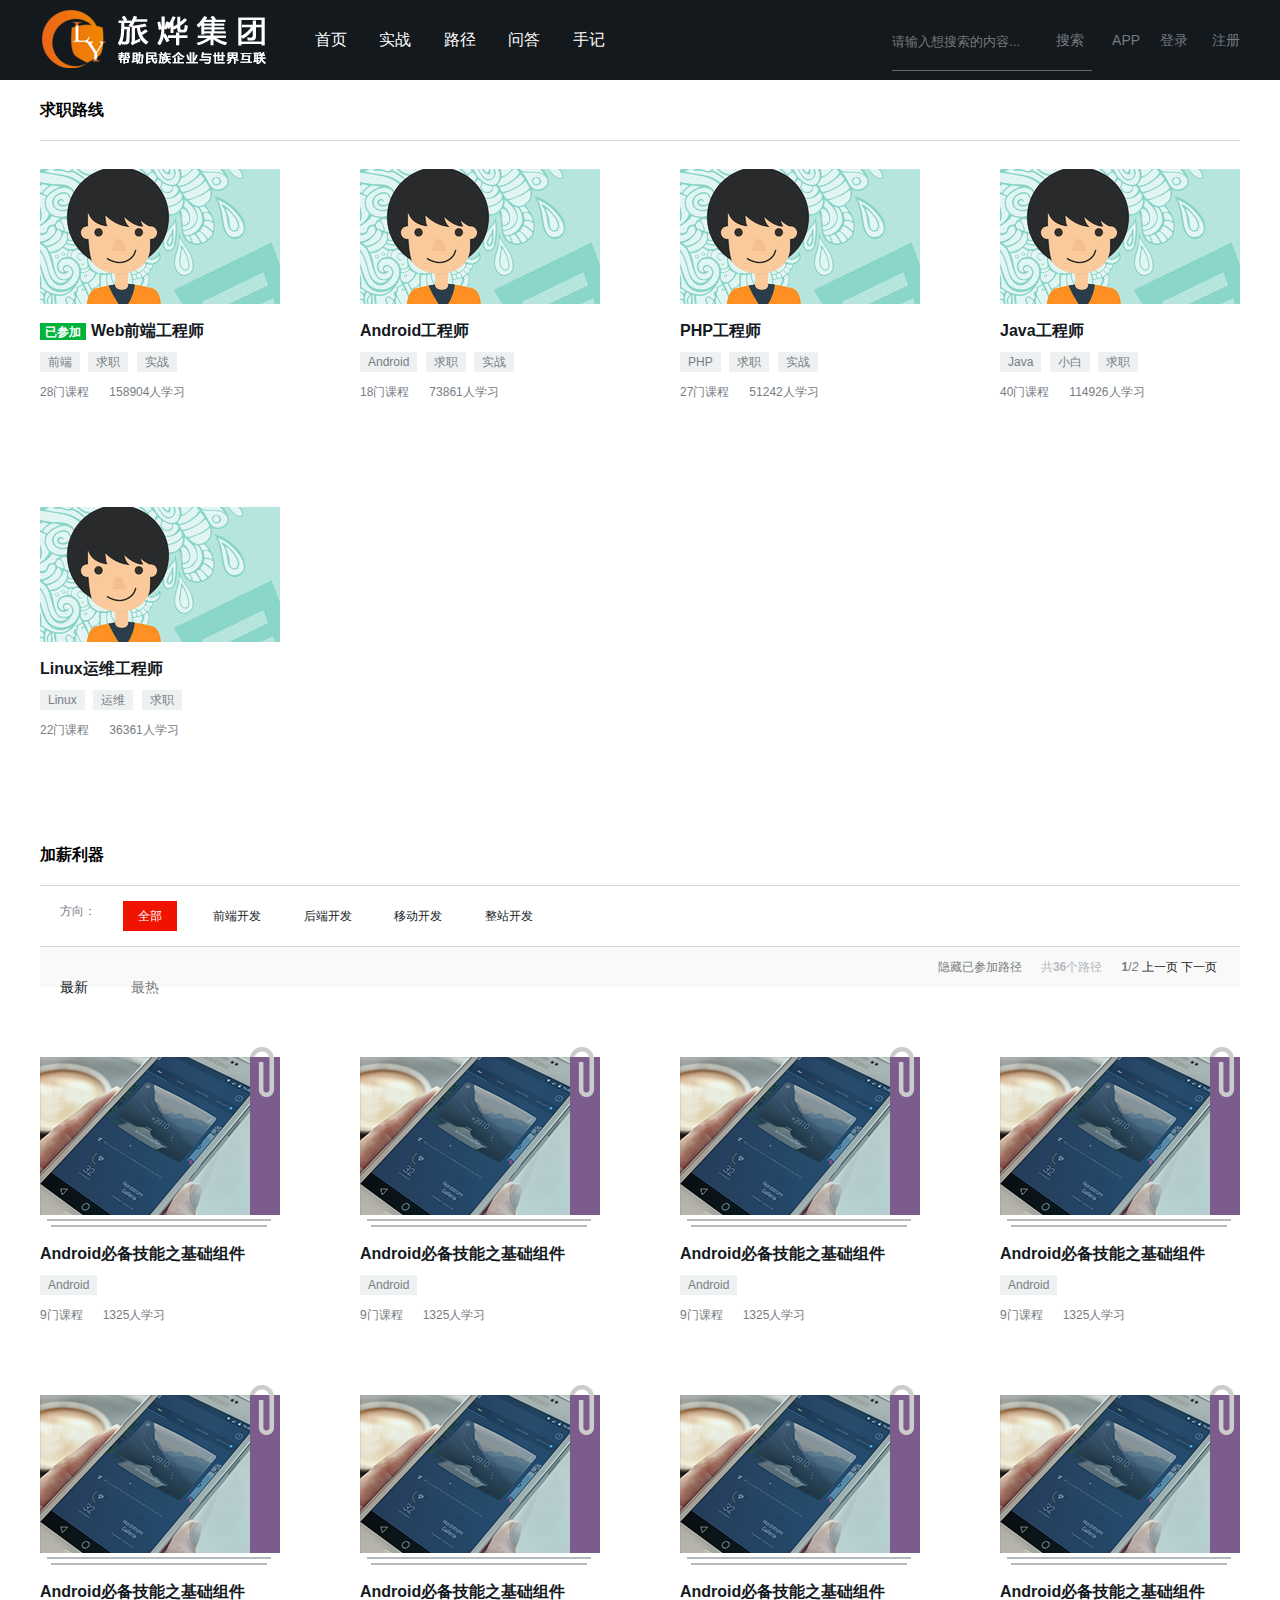
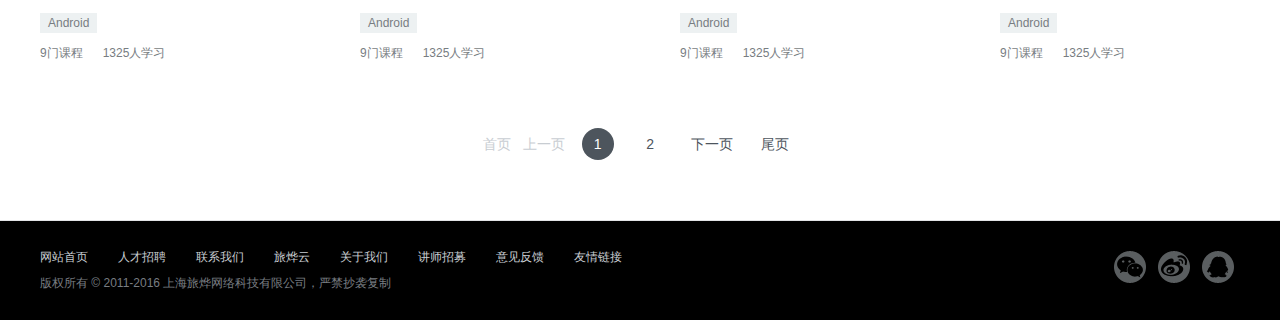
<file: lujing.html>
<!DOCTYPE html>
<html>
	<head>
		<meta charset="UTF-8">
		<title>旅烨集团-路径</title>
		<link rel="stylesheet" href="css/style.css">
		<link rel="stylesheet" href="css/reset.css">
		<!--[if lt IE 9]>
          <script src="js/html5shiv.min.js"></script>
        <![endif]-->
	</head>
	<body>
	<div class="container-center">
	    
		<!---------------------heder部分开始------------------>
	        <div class="header header2">
				<div class="header-left">
					<div class="logo">
						<a href="index.html"><img src="images/logo2.png" /></a>
					</div>
					<ul class="mynav">
						<li><a href="index.html">首页</a></li>
						<li><a href="shizhan.html">实战</a></li>
						<li><a href="lujing.html">路径</a></li>
						<li><a href="">问答</a></li>
						<li><a href="">手记</a></li>
					</ul>
				</div>
				<div class="header-right header-right2">
					<div class="search">
						<input class="search-input" data-suggest-trigger="suggest-trigger" 
			            	placeholder="请输入想搜索的内容..." type="text" autocomplete="off">
			                <a>搜索</a>
					</div>
					<div class="app">
						APP
					</div>
					<div class="erweima">
						   二维码
					</div>
					<div class="user">
						<a href="" class="login">登录</a>
						<a href="" class="register">注册</a>
					</div>
	            </div>
			</div>
		<!---------------------heder部分结束------------------>

		<!---------------------中心部分----------------------->
        <div class="lujng-content">
        	<h2>求职路线</h2>
        	<div class="course-list job-route-list">
                <ul class="clearfix">
                    <li id="program_32">
                            <a target="_blank" href="" title="Web前端工程师">
                            <div class="course-list-img">
                                <img width="240" height="180" alt="Web前端工程师" src="images/qianduan.jpg">
                            </div>
                            <h5>
                                <span><i class="learned">已参加</i>Web前端工程师</span>
                            </h5>
                            <div class="tags">
                                <span>前端</span>
                                <span>求职</span>
                                <span>实战</span>
                            </div>
                            <div class="tips">
                                <span class="l">28门课程</span>
                                <span class="l ml20">158904人学习</span>
                            </div>
                            </a>
                        </li>
                        <li id="program_33">
                            <a target="_blank" href="" title="Android工程师">
                            <div class="course-list-img">
                                <img width="240" height="180" alt="Android工程师" src="images/qianduan.jpg">
                            </div>
                            <h5>
                                <span>Android工程师</span>
                            </h5>
                            <div class="tags">
                                <span>Android</span>
                                <span>求职</span>
                                <span>实战</span>
                            </div>
                            <div class="tips">
                                <span class="l">18门课程</span>
                                <span class="l ml20">73861人学习</span>
                            </div>
                            </a>
                        </li>
                        <li id="program_34">
                            <a target="_blank" href="" title="PHP工程师">
                            <div class="course-list-img">
                                <img width="240" height="180" alt="PHP工程师" src="images/qianduan.jpg">
                            </div>
                            <h5>
                                <span>PHP工程师</span>
                            </h5>
                            <div class="tags">
                                <span>PHP</span>
                                <span>求职</span>
                                <span>实战</span>
                            </div>
                            <div class="tips">
                                <span class="l">27门课程</span>
                                <span class="l ml20">51242人学习</span>
                            </div>
                            </a>
                        </li>
                        <li id="program_31">
                            <a target="_blank" href="" title="Java工程师">
                            <div class="course-list-img">
                                <img width="240" height="180" alt="Java工程师" src="images/qianduan.jpg">
                            </div>
                            <h5>
                                <span>Java工程师</span>
                            </h5>
                            <div class="tags">
                                <span>Java</span>
                                <span>小白</span>
                                <span>求职</span>
                            </div>
                            <div class="tips">
                                <span class="l">40门课程</span>
                                <span class="l ml20">114926人学习</span>
                            </div>
                            </a>
                        </li>
                        <li id="program_45">
                            <a target="_blank" href="" title="Linux运维工程师">
                            <div class="course-list-img">
                                <img width="240" height="180" alt="Linux运维工程师" src="images/qianduan.jpg">
                            </div>
                            <h5>
                                <span>Linux运维工程师</span>
                            </h5>
                            <div class="tags">
	                            <span>Linux</span>
	                            <span>运维</span>
	                            <span>求职</span>
	                        </div>
                            <div class="tips">
                                <span class="l">22门课程</span>
                                <span class="l ml20">36361人学习</span>
                            </div>
                            </a>
                        </li>
                    </ul>
            </div>
        	<h2>加薪利器</h2>
        	<div class="course-nav-row clearfix">
                    <span class="hd l">方向：</span>
                    <div class="bd">
                        <ul class="">
                            <li class="course-nav-item on">
                                <a href="">全部</a>
                            </li>
                            <li class="course-nav-item ">
                                <a href="">前端开发</a>
                            </li>
                            <li class="course-nav-item ">
                                <a href="">后端开发</a>
                            </li>
                            <li class="course-nav-item ">
                                <a href="">移动开发</a>
                            </li>
                            <li class="course-nav-item ">
                                <a href="">整站开发</a>
                            </li>
                        </ul>
                    </div>
                </div>
            <div class="course-tool-bar clearfix">
                    <div class="tool-left l">
                        <a href="" class="sort-item active">最新</a>
                        <a href="" class="sort-item">最热</a>
                    </div>
                    <div class="tool-right r">
                        <span class="tool-item">
                         <a href="" class="hide-learned tool-chk "> 隐藏已参加路径 </a>
                        </span>
                        <span class="tool-item total-num">
                            共<b>36</b>个路径
                        </span>
                        <span class="tool-item tool-pager">
                            <span class="pager-num">
                                <b class="pager-cur">1</b>/<em class="pager-total">2</em>
                            </span>
                            <a href="javascript:void(0)" class="pager-action pager-prev hide-text disabled">上一页</a>
                            <a href="/course/program?page=2#raises" class="pager-action pager-next hide-text">下一页</a>
                        </span>
                    </div>
                </div>
            <div class="course-list salary-raise program-medias">
                <ul class="clearfix">
                	<li class="course-one">
                        <a target="_blank" href="" title="Android必备技能之基础组件">
	                        <div class="course-list-img">
	                            <img width="240" height="180" alt="Android必备技能之基础组件" src="images/pic3.jpg">
	                        </div>
	                        <h5>
	                            <span>Android必备技能之基础组件</span>
	                        </h5>
	                        <div class="tags">
	                           <span>Android</span>
	                        </div>
	                        <div class="tips">
	                            <span class="l">9门课程</span>
	                            <span class="l ml20">1325人学习</span>
	                        </div>
                        </a>
                    </li>
                    <li class="course-one">
                        <a target="_blank" href="" title="Android必备技能之基础组件">
	                        <div class="course-list-img">
	                            <img width="240" height="180" alt="Android必备技能之基础组件" src="images/pic3.jpg">
	                        </div>
	                        <h5>
	                            <span>Android必备技能之基础组件</span>
	                        </h5>
	                        <div class="tags">
	                           <span>Android</span>
	                        </div>
	                        <div class="tips">
	                            <span class="l">9门课程</span>
	                            <span class="l ml20">1325人学习</span>
	                        </div>
                        </a>
                    </li>
                    <li class="course-one">
                        <a target="_blank" href="" title="Android必备技能之基础组件">
	                        <div class="course-list-img">
	                            <img width="240" height="180" alt="Android必备技能之基础组件" src="images/pic3.jpg">
	                        </div>
	                        <h5>
	                            <span>Android必备技能之基础组件</span>
	                        </h5>
	                        <div class="tags">
	                           <span>Android</span>
	                        </div>
	                        <div class="tips">
	                            <span class="l">9门课程</span>
	                            <span class="l ml20">1325人学习</span>
	                        </div>
                        </a>
                    </li>
                    <li class="course-one">
                        <a target="_blank" href="" title="Android必备技能之基础组件">
	                        <div class="course-list-img">
	                            <img width="240" height="180" alt="Android必备技能之基础组件" src="images/pic3.jpg">
	                        </div>
	                        <h5>
	                            <span>Android必备技能之基础组件</span>
	                        </h5>
	                        <div class="tags">
	                           <span>Android</span>
	                        </div>
	                        <div class="tips">
	                            <span class="l">9门课程</span>
	                            <span class="l ml20">1325人学习</span>
	                        </div>
                        </a>
                    </li>
                    <li class="course-one">
                        <a target="_blank" href="" title="Android必备技能之基础组件">
	                        <div class="course-list-img">
	                            <img width="240" height="180" alt="Android必备技能之基础组件" src="images/pic3.jpg">
	                        </div>
	                        <h5>
	                            <span>Android必备技能之基础组件</span>
	                        </h5>
	                        <div class="tags">
	                           <span>Android</span>
	                        </div>
	                        <div class="tips">
	                            <span class="l">9门课程</span>
	                            <span class="l ml20">1325人学习</span>
	                        </div>
                        </a>
                    </li>
                    <li class="course-one">
                        <a target="_blank" href="" title="Android必备技能之基础组件">
	                        <div class="course-list-img">
	                            <img width="240" height="180" alt="Android必备技能之基础组件" src="images/pic3.jpg">
	                        </div>
	                        <h5>
	                            <span>Android必备技能之基础组件</span>
	                        </h5>
	                        <div class="tags">
	                           <span>Android</span>
	                        </div>
	                        <div class="tips">
	                            <span class="l">9门课程</span>
	                            <span class="l ml20">1325人学习</span>
	                        </div>
                        </a>
                    </li>
                    <li class="course-one">
                        <a target="_blank" href="" title="Android必备技能之基础组件">
	                        <div class="course-list-img">
	                            <img width="240" height="180" alt="Android必备技能之基础组件" src="images/pic3.jpg">
	                        </div>
	                        <h5>
	                            <span>Android必备技能之基础组件</span>
	                        </h5>
	                        <div class="tags">
	                           <span>Android</span>
	                        </div>
	                        <div class="tips">
	                            <span class="l">9门课程</span>
	                            <span class="l ml20">1325人学习</span>
	                        </div>
                        </a>
                    </li>
                    <li class="course-one">
                        <a target="_blank" href="" title="Android必备技能之基础组件">
	                        <div class="course-list-img">
	                            <img width="240" height="180" alt="Android必备技能之基础组件" src="images/pic3.jpg">
	                        </div>
	                        <h5>
	                            <span>Android必备技能之基础组件</span>
	                        </h5>
	                        <div class="tags">
	                           <span>Android</span>
	                        </div>
	                        <div class="tips">
	                            <span class="l">9门课程</span>
	                            <span class="l ml20">1325人学习</span>
	                        </div>
                        </a>
                    </li>
                </ul>
            </div>
            <div class="page">
            	<span class="disabled_page">首页</span>
            	<span class="disabled_page">上一页</span>
            	<a href=" #javascript:void(0)" class="active text-page-tag">1</a>
            	<a class="text-page-tag" href="">2</a>
            	<a href="">下一页</a>
            	<a href="">尾页</a>
            </div>
        </div>
		<!---------------------中心部分---------------------->

		<!----------------------footer2---------------------->
		<div class="footer2">
			<div class="waper">
			    <div class="footerwaper clearfix">
			        <div class="followus r">
			            <a class="followus-weixin" href="javascript:;" target="_blank" title="微信">
			                <div class="flw-weixin-box"></div>
			            </a>
			            <a class="followus-weibo" href="" target="_blank" title="新浪微博"></a>
			            <a class="followus-qzone" href="" target="_blank" title="QQ空间"></a>
			        </div>
			        <div class="footer_intro l">
			            <div class="footer_link">
			                <ul>
			                    <li><a href="" target="_blank">网站首页</a></li>
			                    <li><a href="" target="_blank">人才招聘</a></li>
			                    <li><a href="" target="_blank">联系我们</a></li>
			                    <li><a href="" target="_blank">旅烨云</a></li>
			                    <li><a href=" " target="_blank">关于我们</a></li>
			                    <li><a href="" target="_blank">讲师招募</a></li>
			                    <li><a href=" " target="_blank">意见反馈</a></li>
			                    <li><a href="" target="_blank">友情链接</a></li>
			                </ul>
			            </div>
			            <p>版权所有 © 2011-2016 上海旅烨网络科技有限公司，严禁抄袭复制</p>
			        </div>
			    </div>
			</div>

		</div>
        <!----------------------footer2结束------------------>
	</div>	
</body>
</html>
<script src="js/jquery.min.js"></script>
<script src="js/main.js"></script>
</file>
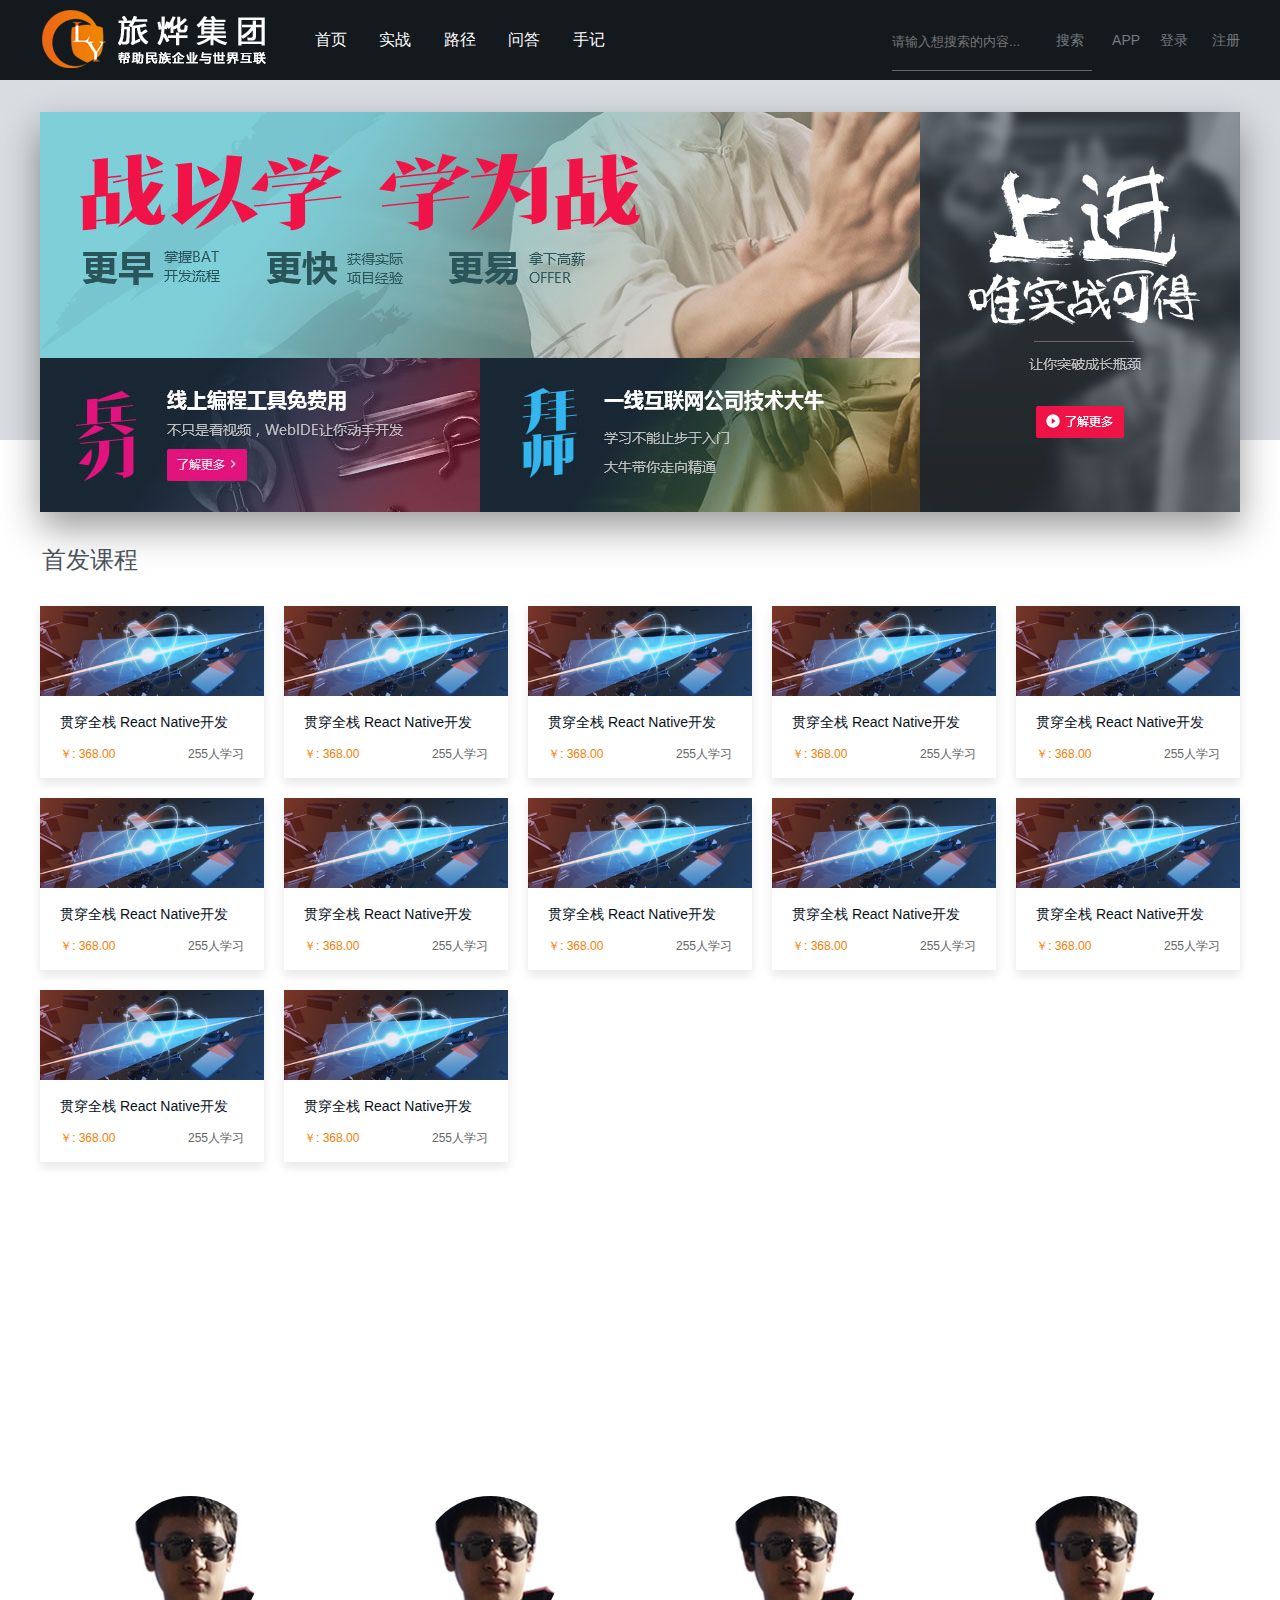
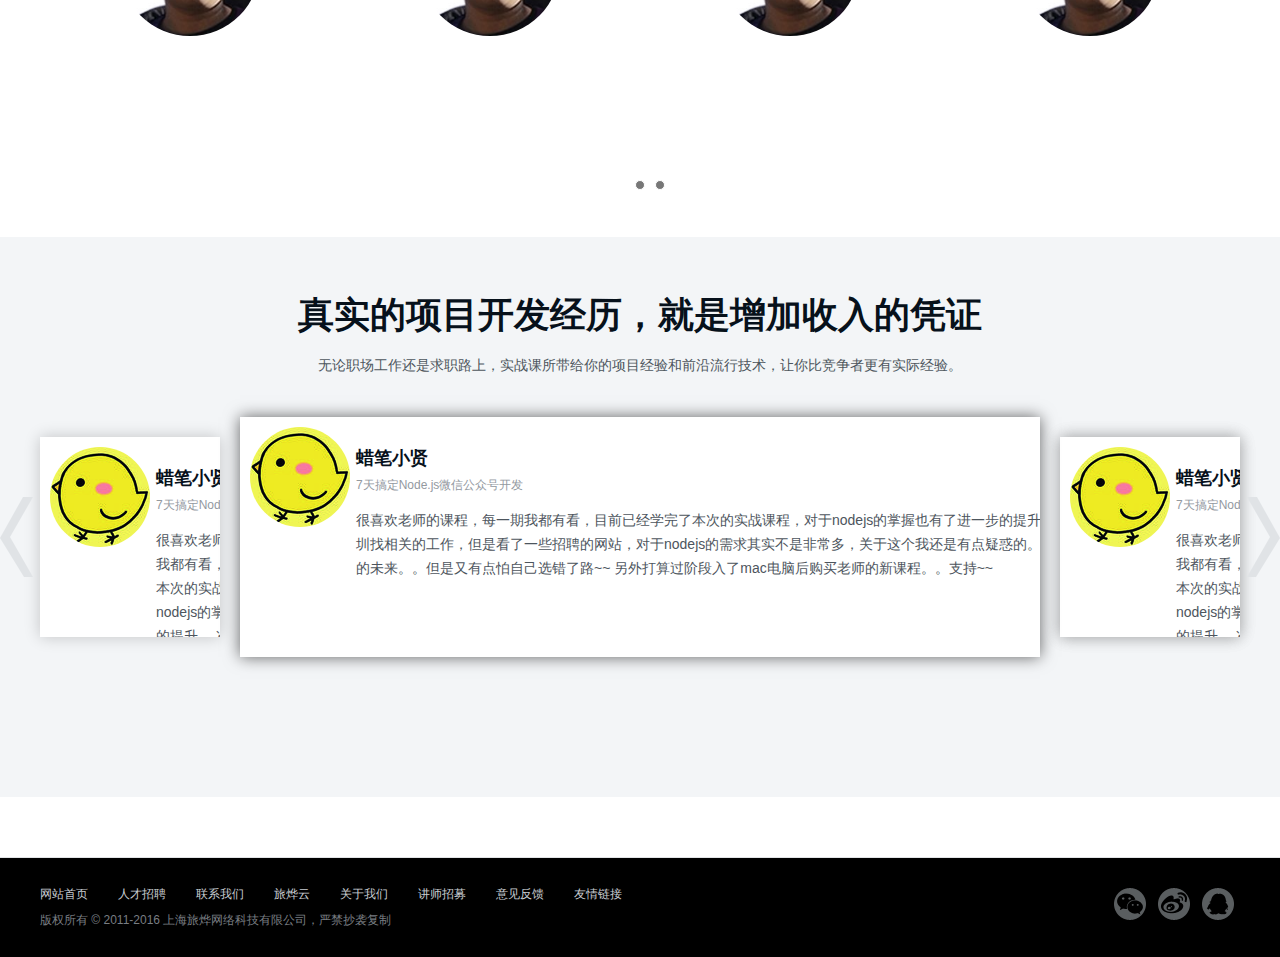
<file: shizhan.html>
<!DOCTYPE html>
<html>
	<head>
		<meta charset="UTF-8">
		<title>旅烨集团-实战</title>
		<link rel="stylesheet" href="css/style.css">
		<link rel="stylesheet" href="css/reset.css">
		<link rel="stylesheet" type="text/css" href="css/idangerous.swiper.css"/>
		<!--[if lt IE 9]>
          <script src="js/html5shiv.min.js"></script>
        <![endif]-->
	</head>
	<body>
	<div class="container-center">
		<!---------------------heder部分开始------------------>
	        <div class="header header2">
				<div class="header-left">
					<div class="logo">
						<a href="index.html"><img src="images/logo2.png" /></a>
					</div>
					<ul class="mynav">
						<li><a href="index.html">首页</a></li>
						<li><a href="shizhan.html">实战</a></li>
						<li><a href="lujing.html">路径</a></li>
						<li><a href="">问答</a></li>
						<li><a href="">手记</a></li>
					</ul>
				</div>
				<div class="header-right header-right2">
					<div class="search">
						<input class="search-input" data-suggest-trigger="suggest-trigger" 
			            	placeholder="请输入想搜索的内容..." type="text" autocomplete="off">
			                <a>搜索</a>
					</div>
					<div class="app">
						APP
					</div>
					<div class="erweima">
						   二维码
					</div>
					<div class="user">
						<a href="" class="login">登录</a>
						<a href="" class="register">注册</a>
					</div>
	            </div>
			</div>
		<!---------------------heder部分结束------------------>

		<!---------------------banner------------------------->
		    <div class="banner-bg">
				<div class="banner-box">
					<div class="banner-pic">
						<div class="left-pic">
							<img src="images/banner01.jpg">
							<a href="" target="_blank"><img src="images/banner03.jpg"></a>
							<img src="images/banner04.jpg">
						</div>
						<div class="right-pic js-play">
							<img src="images/banner02.jpg">
						</div>
					</div>
				</div>
			</div>
		<!---------------------banner结束--------------------->
		
		<!---------------------content部分-------------------->
			<div class="shizhan-conteiner">
			    <div class="shizhan-content">
					<h2>首发课程 </h2>
					<div class="course-box clearfix">
						<div class="content1">
				            <img src="images/pic.jpg" style="width: 100%; height: 124px;"/>
				            <div class="text1">
				                 <h3>贯穿全栈 React Native开发</h3>
				                 <p>18小时纯干货讲解前沿技术React Native,以全栈角度学习前端到后端</p>
				            </div>
				            <h3 class="bottom_text">
				            	<span class="box-left">￥: 368.00</span>
				            	<span class=" box-right">255人学习</span>
				            </h3>
					    </div>
					    <div class="content1">
				            <img src="images/pic.jpg" style="width: 100%; height: 124px;"/>
				            <div class="text1">
				                 <h3>贯穿全栈 React Native开发</h3>
				                 <p>18小时纯干货讲解前沿技术React Native,以全栈角度学习前端到后端</p>
				            </div>
				            <h3 class="bottom_text">
				            	<span class="box-left">￥: 368.00</span>
				            	<span class=" box-right">255人学习</span>
				            </h3>
					    </div>
					    <div class="content1">
				            <img src="images/pic.jpg" style="width: 100%; height: 124px;"/>
				            <div class="text1">
				                 <h3>贯穿全栈 React Native开发</h3>
				                 <p>18小时纯干货讲解前沿技术React Native,以全栈角度学习前端到后端</p>
				            </div>
				            <h3 class="bottom_text">
				            	<span class="box-left">￥: 368.00</span>
				            	<span class=" box-right">255人学习</span>
				            </h3>
					    </div>
					    <div class="content1">
				            <img src="images/pic.jpg" style="width: 100%; height: 124px;"/>
				            <div class="text1">
				                 <h3>贯穿全栈 React Native开发</h3>
				                 <p>18小时纯干货讲解前沿技术React Native,以全栈角度学习前端到后端</p>
				            </div>
				            <h3 class="bottom_text">
				            	<span class="box-left">￥: 368.00</span>
				            	<span class=" box-right">255人学习</span>
				            </h3>
					    </div>
					    <div class="content1">
				            <img src="images/pic.jpg" style="width: 100%; height: 124px;"/>
				            <div class="text1">
				                 <h3>贯穿全栈 React Native开发</h3>
				                 <p>18小时纯干货讲解前沿技术React Native,以全栈角度学习前端到后端</p>
				            </div>
				            <h3 class="bottom_text">
				            	<span class="box-left">￥: 368.00</span>
				            	<span class=" box-right">255人学习</span>
				            </h3>
					    </div>
					    <div class="content1">
				            <img src="images/pic.jpg" style="width: 100%; height: 124px;"/>
				            <div class="text1">
				                 <h3>贯穿全栈 React Native开发</h3>
				                 <p>18小时纯干货讲解前沿技术React Native,以全栈角度学习前端到后端</p>
				            </div>
				            <h3 class="bottom_text">
				            	<span class="box-left">￥: 368.00</span>
				            	<span class=" box-right">255人学习</span>
				            </h3>
					    </div>
					    <div class="content1">
				            <img src="images/pic.jpg" style="width: 100%; height: 124px;"/>
				            <div class="text1">
				                 <h3>贯穿全栈 React Native开发</h3>
				                 <p>18小时纯干货讲解前沿技术React Native,以全栈角度学习前端到后端</p>
				            </div>
				            <h3 class="bottom_text">
				            	<span class="box-left">￥: 368.00</span>
				            	<span class=" box-right">255人学习</span>
				            </h3>
					    </div>
					    <div class="content1">
				            <img src="images/pic.jpg" style="width: 100%; height: 124px;"/>
				            <div class="text1">
				                 <h3>贯穿全栈 React Native开发</h3>
				                 <p>18小时纯干货讲解前沿技术React Native,以全栈角度学习前端到后端</p>
				            </div>
				            <h3 class="bottom_text">
				            	<span class="box-left">￥: 368.00</span>
				            	<span class=" box-right">255人学习</span>
				            </h3>
					    </div>
					    <div class="content1">
				            <img src="images/pic.jpg" style="width: 100%; height: 124px;"/>
				            <div class="text1">
				                 <h3>贯穿全栈 React Native开发</h3>
				                 <p>18小时纯干货讲解前沿技术React Native,以全栈角度学习前端到后端</p>
				            </div>
				            <h3 class="bottom_text">
				            	<span class="box-left">￥: 368.00</span>
				            	<span class=" box-right">255人学习</span>
				            </h3>
					    </div>
					    <div class="content1">
				            <img src="images/pic.jpg" style="width: 100%; height: 124px;"/>
				            <div class="text1">
				                 <h3>贯穿全栈 React Native开发</h3>
				                 <p>18小时纯干货讲解前沿技术React Native,以全栈角度学习前端到后端</p>
				            </div>
				            <h3 class="bottom_text">
				            	<span class="box-left">￥: 368.00</span>
				            	<span class=" box-right">255人学习</span>
				            </h3>
					    </div>
					    <div class="content1">
				            <img src="images/pic.jpg" style="width: 100%; height: 124px;"/>
				            <div class="text1">
				                 <h3>贯穿全栈 React Native开发</h3>
				                 <p>18小时纯干货讲解前沿技术React Native,以全栈角度学习前端到后端</p>
				            </div>
				            <h3 class="bottom_text">
				            	<span class="box-left">￥: 368.00</span>
				            	<span class=" box-right">255人学习</span>
				            </h3>
					    </div>
					    <div class="content1">
				            <img src="images/pic.jpg" style="width: 100%; height: 124px;"/>
				            <div class="text1">
				                 <h3>贯穿全栈 React Native开发</h3>
				                 <p>18小时纯干货讲解前沿技术React Native,以全栈角度学习前端到后端</p>
				            </div>
				            <h3 class="bottom_text">
				            	<span class="box-left">￥: 368.00</span>
				            	<span class=" box-right">255人学习</span>
				            </h3>
					    </div>
						
					</div>
			   </div>
			    <div class="teacher">
			    	<div class="teacher-main">
			    		<div class="index-teacher-title">
							<h2>配得上大牛称号的讲师来教你</h2>
							<p>实战课讲师均来自阿里、百度、腾讯、京东、小米等一线互联网公司，<br>具有多年技术积淀及开发经验，手把手带你做真实项目，让你告别零项目经验。</p>
		                </div>
			    		<div class="swiper-container swiper2">
							<div class="swiper-wrapper">
							      <div class="swiper-slide">
							      	<ul class="star-item clearfix">
							      		<li class="teacher-item">
											<span class="teacher-pic teacher1"></span>
											<div class="star-info">
												<h3>远人</h3>
												<p>前端架构师</p>
												<span>国内最早一批HTML5实践者，先后就职于腾讯、人人网、小米、美团。具有丰富的海量服务前端开发经验，在慕课网拥有近20万学员，是学生眼中的明星讲师。</span>
												<div class="start-course">
													<a href="">HTML5 移动Web App阅读器</a>
												</div>
											</div>
										</li>
										<li class="teacher-item">
											<span class="teacher-pic teacher1"></span>
											<div class="star-info">
												<h3>远人</h3>
												<p>前端架构师</p>
												<span>国内最早一批HTML5实践者，先后就职于腾讯、人人网、小米、美团。具有丰富的海量服务前端开发经验，在慕课网拥有近20万学员，是学生眼中的明星讲师。</span>
												<div class="start-course">
													<a href="/class/13.html">HTML5 移动Web App阅读器</a>
												</div>
											</div>
										</li>
										<li class="teacher-item">
											<span class="teacher-pic teacher1"></span>
											<div class="star-info">
												<h3>远人</h3>
												<p>前端架构师</p>
												<span>国内最早一批HTML5实践者，先后就职于腾讯、人人网、小米、美团。具有丰富的海量服务前端开发经验，在慕课网拥有近20万学员，是学生眼中的明星讲师。</span>
												<div class="start-course">
													<a href="/class/13.html">HTML5 移动Web App阅读器</a>
												</div>
											</div>
										</li>
										<li class="teacher-item">
											<span class="teacher-pic teacher1"></span>
											<div class="star-info">
												<h3>远人</h3>
												<p>前端架构师</p>
												<span>国内最早一批HTML5实践者，先后就职于腾讯、人人网、小米、美团。具有丰富的海量服务前端开发经验，在慕课网拥有近20万学员，是学生眼中的明星讲师。</span>
												<div class="start-course">
													<a href="/class/13.html">HTML5 移动Web App阅读器</a>
												</div>
											</div>
										</li>
							      	</ul>
							      </div>
							      <div class="swiper-slide">
							      	<ul class="star-item clearfix">
							      		<li class="teacher-item">
											<span class="teacher-pic teacher2"></span>
											<div class="star-info">
												<h3>远人</h3>
												<p>前端架构师</p>
												<span>国内最早一批HTML5实践者，先后就职于腾讯、人人网、小米、美团。具有丰富的海量服务前端开发经验，在慕课网拥有近20万学员，是学生眼中的明星讲师。</span>
												<div class="start-course">
													<a href="">HTML5 移动Web App阅读器</a>
												</div>
											</div>
										</li>
										<li class="teacher-item">
											<span class="teacher-pic teacher2"></span>
											<div class="star-info">
												<h3>远人</h3>
												<p>前端架构师</p>
												<span>国内最早一批HTML5实践者，先后就职于腾讯、人人网、小米、美团。具有丰富的海量服务前端开发经验，在慕课网拥有近20万学员，是学生眼中的明星讲师。</span>
												<div class="start-course">
													<a href="/class/13.html">HTML5 移动Web App阅读器</a>
												</div>
											</div>
										</li>
										<li class="teacher-item">
											<span class="teacher-pic teacher2"></span>
											<div class="star-info">
												<h3>远人</h3>
												<p>前端架构师</p>
												<span>国内最早一批HTML5实践者，先后就职于腾讯、人人网、小米、美团。具有丰富的海量服务前端开发经验，在慕课网拥有近20万学员，是学生眼中的明星讲师。</span>
												<div class="start-course">
													<a href="">HTML5 移动Web App阅读器</a>
												</div>
											</div>
										</li>
										<li class="teacher-item">
											<span class="teacher-pic teacher2"></span>
											<div class="star-info">
												<h3>远人</h3>
												<p>前端架构师</p>
												<span>国内最早一批HTML5实践者，先后就职于腾讯、人人网、小米、美团。具有丰富的海量服务前端开发经验，在慕课网拥有近20万学员，是学生眼中的明星讲师。</span>
												<div class="start-course">
													<a href="">HTML5 移动Web App阅读器</a>
												</div>
											</div>
										</li>
							      	</ul>
							      </div>
							      <div class="swiper-slide">
							      	<ul class="star-item clearfix">
							      		<li class="teacher-item">
											<span class="teacher-pic teacher3"></span>
											<div class="star-info">
												<h3>远人</h3>
												<p>前端架构师</p>
												<span>国内最早一批HTML5实践者，先后就职于腾讯、人人网、小米、美团。具有丰富的海量服务前端开发经验，在慕课网拥有近20万学员，是学生眼中的明星讲师。</span>
												<div class="start-course">
													<a href="">HTML5 移动Web App阅读器</a>
												</div>
											</div>
										</li>
										<li class="teacher-item">
											<span class="teacher-pic teacher3"></span>
											<div class="star-info">
												<h3>远人</h3>
												<p>前端架构师</p>
												<span>国内最早一批HTML5实践者，先后就职于腾讯、人人网、小米、美团。具有丰富的海量服务前端开发经验，在慕课网拥有近20万学员，是学生眼中的明星讲师。</span>
												<div class="start-course">
													<a href="/class/13.html">HTML5 移动Web App阅读器</a>
												</div>
											</div>
										</li>
										<li class="teacher-item">
											<span class="teacher-pic teacher3"></span>
											<div class="star-info">
												<h3>远人</h3>
												<p>前端架构师</p>
												<span>国内最早一批HTML5实践者，先后就职于腾讯、人人网、小米、美团。具有丰富的海量服务前端开发经验，在慕课网拥有近20万学员，是学生眼中的明星讲师。</span>
												<div class="start-course">
													<a href="">HTML5 移动Web App阅读器</a>
												</div>
											</div>
										</li>
										<li class="teacher-item">
											<span class="teacher-pic teacher3"></span>
											<div class="star-info">
												<h3>远人</h3>
												<p>前端架构师</p>
												<span>国内最早一批HTML5实践者，先后就职于腾讯、人人网、小米、美团。具有丰富的海量服务前端开发经验，在慕课网拥有近20万学员，是学生眼中的明星讲师。</span>
												<div class="start-course">
													<a href="">HTML5 移动Web App阅读器</a>
												</div>
											</div>
										</li>
							      	</ul>
							      </div>
							</div>
	    					<div class="pagination pagination2"></div>
					    </div>
			    	</div>
			    	
			    </div>
			    <div class="shizhan-classmate">
					<div class="shizhan-main">
						<h2>真实的项目开发经历，就是增加收入的凭证</h2>
						<p>无论职场工作还是求职路上，实战课所带给你的项目经验和前沿流行技术，让你比竞争者更有实际经验。</p>	
					</div>
	
					<div style="height:40px;"></div>
						<div class="container_image">
							<a href="javascript:void(0)" tip="0" class="i_btn prev_L"></a>
							<a href="javascript:void(0)" tip="1" class="i_btn next_R"></a>
							<ul class="slide_img">
								<li class="on">
									<a href="javascript:void(0);">
										<div class="slide1">
											<h1><img src="images/xiao.jpg"/></h1>
											<h3>蜡笔小贤</h3>
											<h4>7天搞定Node.js微信公众号开发 </h4>
											<p>很喜欢老师的课程，每一期我都有看，目前已经学完了本次的实战课程，对于nodejs的掌握也有了进一步的提升。
													准备年底去深圳找相关的工作，但是看了一些招聘的网站，对于nodejs的需求其实不是非常多，关于这个我还是有点疑惑的。。
													因为很好看JS的未来。。但是又有点怕自己选错了路~~ 另外打算过阶段入了mac电脑后购买老师的新课程。。支持~~
											</p>
										</div>
									</a>
									<div class="bg"></div>
								</li>
								
								<li>
									<a href="javascript:void(0)">
										<div class="slide1">
											<h1><img src="images/xiao.jpg"/></h1>
											<h3>蜡笔小贤</h3>
											<h4>7天搞定Node.js微信公众号开发 </h4>
											<p>很喜欢老师的课程，每一期我都有看，目前已经学完了本次的实战课程，对于nodejs的掌握也有了进一步的提升。
													准备年底去深圳找相关的工作，但是看了一些招聘的网站，对于nodejs的需求其实不是非常多，关于这个我还是有点疑惑的。。
													因为很好看JS的未来。。但是又有点怕自己选错了路~~ 另外打算过阶段入了mac电脑后购买老师的新课程。。支持~~
											</p>
										</div>
									</a>
									<div class="bg"></div>
								</li>
								<li>
									<a href="javascript:void(0)">
										<div class="slide1">
											<h1><img src="images/xiao.jpg"/></h1>
											<h3>蜡笔小贤</h3>
											<h4>7天搞定Node.js微信公众号开发 </h4>
											<p>很喜欢老师的课程，每一期我都有看，目前已经学完了本次的实战课程，对于nodejs的掌握也有了进一步的提升。
													准备年底去深圳找相关的工作，但是看了一些招聘的网站，对于nodejs的需求其实不是非常多，关于这个我还是有点疑惑的。。
													因为很好看JS的未来。。但是又有点怕自己选错了路~~ 另外打算过阶段入了mac电脑后购买老师的新课程。。支持~~
											</p>
										</div>
									</a>		
									<div class="bg"></div>
								</li>
								<li>
									<a href="javascript:void(0)">
										<div class="slide1">
											<h1><img src="images/xiao.jpg"/></h1>
											<h3>蜡笔小贤</h3>
											<h4>7天搞定Node.js微信公众号开发 </h4>
											<p>很喜欢老师的课程，每一期我都有看，目前已经学完了本次的实战课程，对于nodejs的掌握也有了进一步的提升。
													准备年底去深圳找相关的工作，但是看了一些招聘的网站，对于nodejs的需求其实不是非常多，关于这个我还是有点疑惑的。。
													因为很好看JS的未来。。但是又有点怕自己选错了路~~ 另外打算过阶段入了mac电脑后购买老师的新课程。。支持~~
											</p>
										</div>
									</a>
									<div class="bg"></div>
								</li>
							</ul>
						</div>

			    </div>
			</div>
		<!---------------------content部分-------------------->
		
		<!---------------------footer2------------------------>
		<div class="footer2">
			<div class="waper">
			    <div class="footerwaper clearfix">
			        <div class="followus r">
			            <a class="followus-weixin" href="javascript:;" target="_blank" title="微信">
			                <div class="flw-weixin-box"></div>
			            </a>
			            <a class="followus-weibo" href="" target="_blank" title="新浪微博"></a>
			            <a class="followus-qzone" href="" target="_blank" title="QQ空间"></a>
			        </div>
			        <div class="footer_intro l">
			            <div class="footer_link">
			                <ul>
			                    <li><a href="" target="_blank">网站首页</a></li>
			                    <li><a href="" target="_blank">人才招聘</a></li>
			                    <li><a href="" target="_blank">联系我们</a></li>
			                    <li><a href="" target="_blank">旅烨云</a></li>
			                    <li><a href=" " target="_blank">关于我们</a></li>
			                    <li><a href="" target="_blank">讲师招募</a></li>
			                    <li><a href=" " target="_blank">意见反馈</a></li>
			                    <li><a href="" target="_blank">友情链接</a></li>
			                </ul>
			            </div>
			            <p>版权所有 © 2011-2016 上海旅烨网络科技有限公司，严禁抄袭复制</p>
			        </div>
			    </div>
			</div>

		</div>
        <!---------------------footer2结束-------------------->
	</div>	
</body>
</html>
<script src="js/jquery.min.js"></script>
<!--轮播-->
<script src="js/idangerous.swiper.min.js"></script>
<!--旋转木马-->
<script type="text/javascript" src="js/jquery_slide.js"></script>
<script src="js/main.js"></script>
<script type="text/javascript">
$(document).ready(function () {
var mySwiper = new Swiper ('.swiper-container', {
    autoplay: 5000,
    loop: true,
    pagination : '.pagination',
    paginationClickable :true,
  })
 var newopt={
		w2:"180",//小图宽度
		h2:"200"//小图高度 
	};
	
	i_slide($(".container_image"),newopt);
})
</script>
</file>
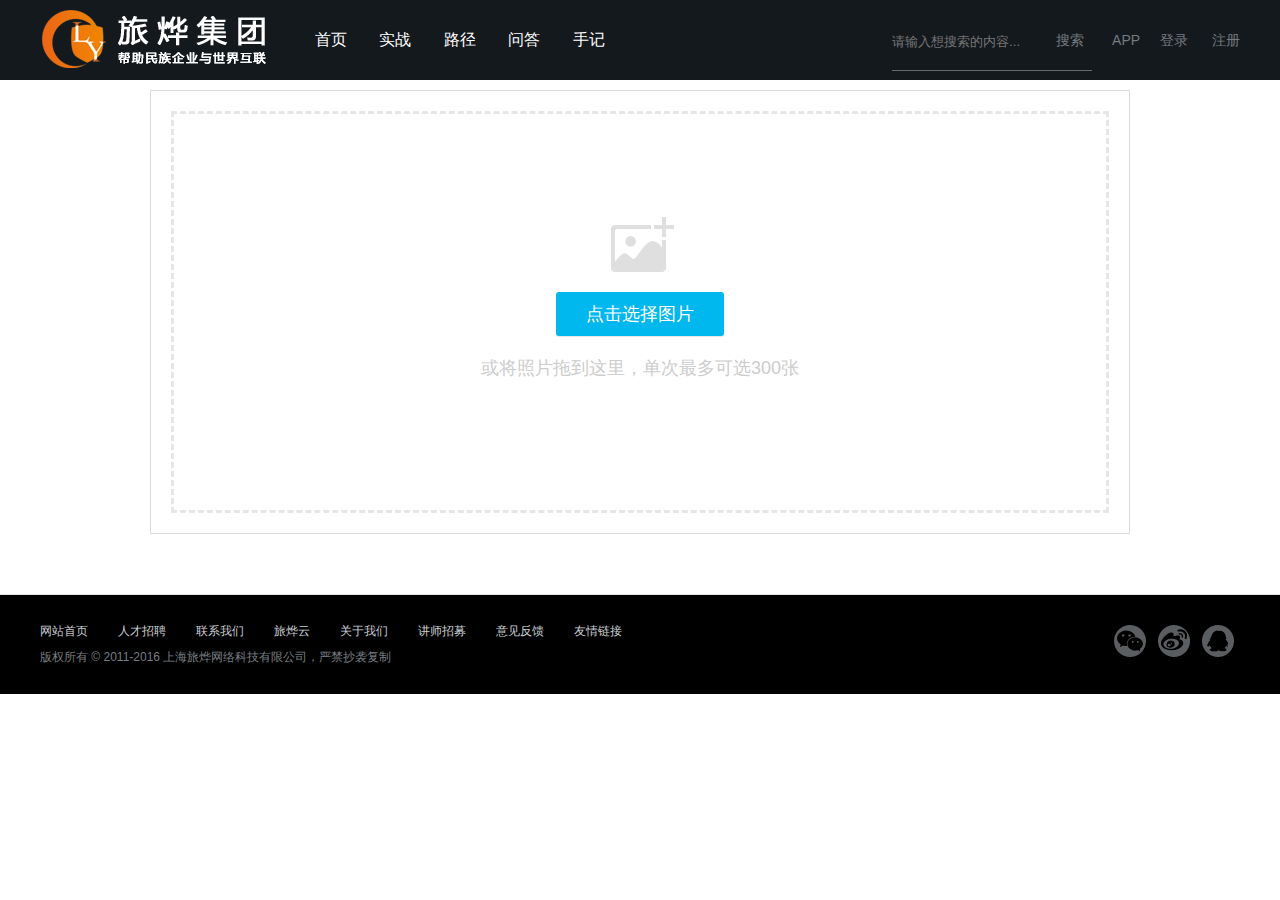
<file: upload.html>
<!DOCTYPE html>
<html>
	<head>
		<meta charset="UTF-8">
		<title>旅烨集团</title>
		<link rel="stylesheet" href="css/style.css">
		<link rel="stylesheet" href="css/reset.css">
		<link rel="stylesheet" href="webuploader/webuploader.css">
		<!--[if lt IE 9]>
          <script src="js/html5shiv.min.js"></script>
        <![endif]-->
		<style>

		</style>
	</head>
	<body>
	<div class="container-center">
		<!---------------------heder部分开始------------------>
	        <div class="header header2">
				<div class="header-left">
					<div class="logo">
						<a href="index.html"><img src="images/logo2.png" /></a>
					</div>
					<ul class="mynav">
						<li><a href="index.html">首页</a></li>
						<li><a href="shizhan.html">实战</a></li>
						<li><a href="lujing.html">路径</a></li>
						<li><a href="">问答</a></li>
						<li><a href="">手记</a></li>
					</ul>
				</div>
				<div class="header-right header-right2">
					<div class="search">
						<input class="search-input" data-suggest-trigger="suggest-trigger" 
			            	placeholder="请输入想搜索的内容..." type="text" autocomplete="off">
			                <a>搜索</a>
					</div>
					<div class="app">
						APP
					</div>
					<div class="erweima">
						   二维码
					</div>
					<div class="user">
						<a href="" class="login">登录</a>
						<a href="" class="register">注册</a>
					</div>
	            </div>
			</div>
		<!---------------------heder部分结束------------------>
		
		<!---------------------中心部分----------------------->
		<div id="wrapper">
			<div id="container">
				<div id="uploader">
					<div class="queueList">
						<div id="dndArea" class="placeholder">
							<div id="filePicker"></div>
							<p>或将照片拖到这里，单次最多可选300张</p>
						</div>
					</div>
					<div class="statusBar" style="display:none;">
						<div class="progress">
							<span class="text">0%</span>
							<span class="percentage"></span>
						</div><div class="info"></div>
						<div class="btns">
							<div id="filePicker2"></div><div class="uploadBtn">开始上传</div>
						</div>
					</div>
				</div>
			</div>
		</div>

		<!---------------------中心部分结束--------------------->

		<!----------------------footer2-------------------------->
			<div class="footer2">
				<div class="waper">
				    <div class="footerwaper clearfix">
				        <div class="followus r">
				            <a class="followus-weixin" href="javascript:;" target="_blank" title="微信">
				                <div class="flw-weixin-box"></div>
				            </a>
				            <a class="followus-weibo" href="" target="_blank" title="新浪微博"></a>
				            <a class="followus-qzone" href="" target="_blank" title="QQ空间"></a>
				        </div>
				        <div class="footer_intro l">
				            <div class="footer_link">
				                <ul>
				                    <li><a href=" " target="_blank">网站首页</a></li>
				                    <li><a href=" " target="_blank">人才招聘</a></li>
				                    <li><a href=" " target="_blank">联系我们</a></li>
				                    <li><a href=" " target="_blank">旅烨云</a></li>
				                    <li><a href=" " target="_blank">关于我们</a></li>
				                    <li><a href=" " target="_blank">讲师招募</a></li>
				                    <li><a href=" " target="_blank">意见反馈</a></li>
				                    <li><a href=" " target="_blank">友情链接</a></li>
				                </ul>
				            </div>
				            <p>版权所有 © 2011-2016 上海旅烨网络科技有限公司，严禁抄袭复制</p>
				        </div>
				    </div>
	            </div>
			</div>
        <!-- ------------------footer2结束---------------------->

     </div>
	</body>
</html>
<script src="js/jquery.min.js"></script>
<script src="js/main.js"></script>
<script src="webuploader/webuploader.js"></script>
<script src="webuploader/upload.js"></script>
</file>
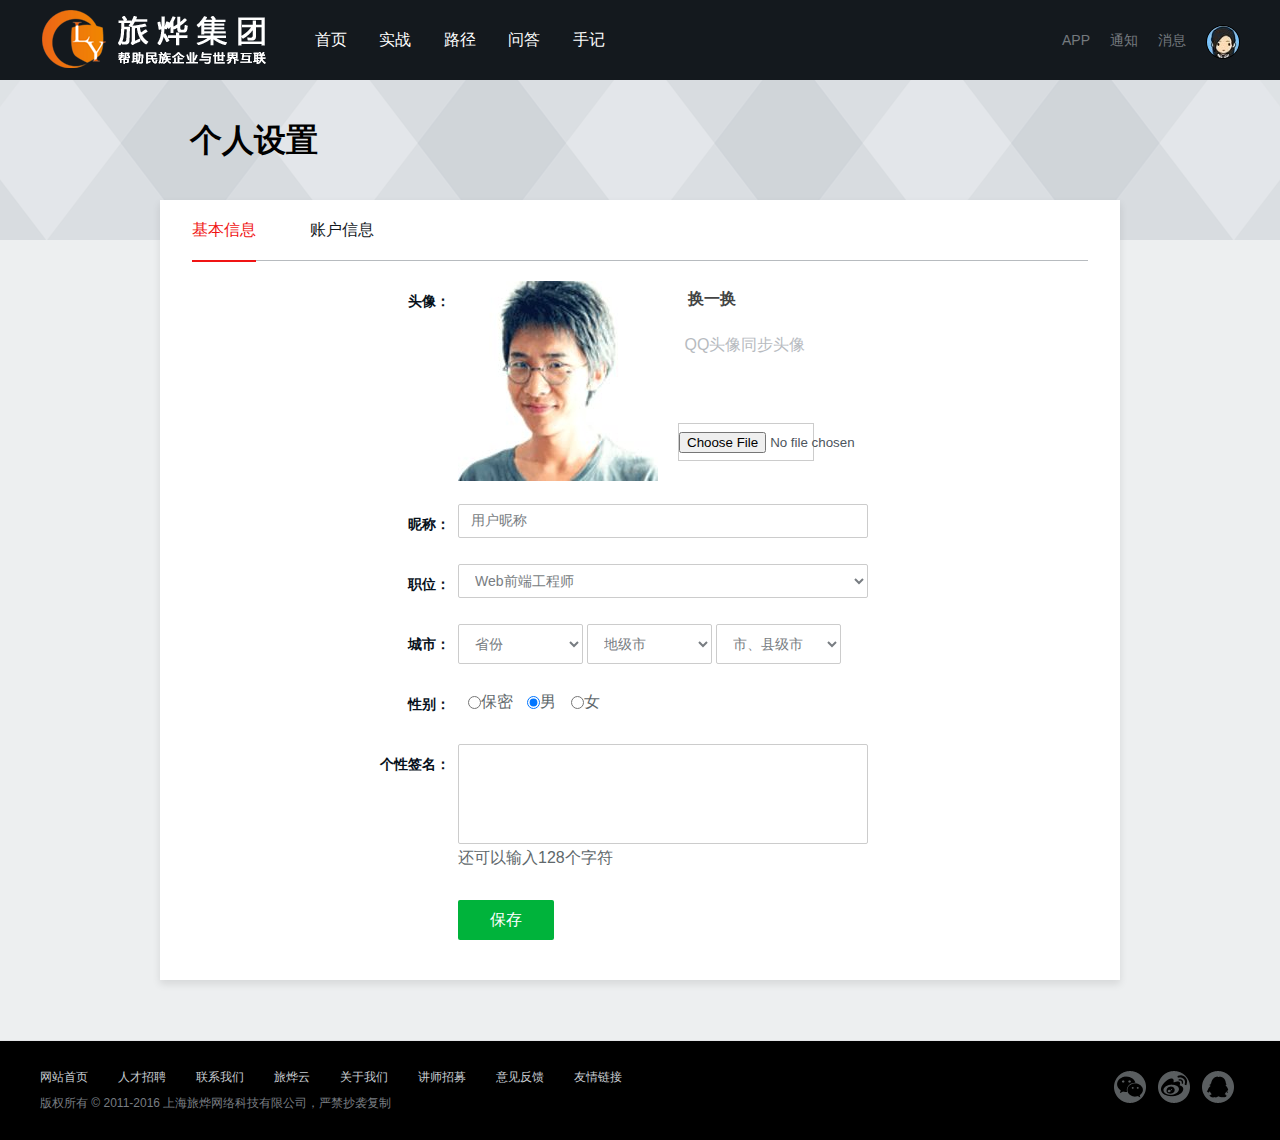
<file: user.html>
<!DOCTYPE html>
<html>
	<head>
		<meta charset="UTF-8">
		<title></title>
		<link rel="stylesheet" href="css/style.css">
		<link rel="stylesheet" href="css/reset.css">
		<link rel="stylesheet" href="Font-Awesome/css/font-awesome.min.css">
	</head>
	<body>
	<div class="container-center">
		<!---------------------heder部分开始------------------>
		<div class="header header2">
			<div class="header-left">
				<div class="logo">
					<a href="index.html"><img src="images/logo2.png" /></a>
				</div>
				<ul class="mynav">
					<li><a href="index.html">首页</a></li>
					<li><a href="shizhan.html">实战</a></li>
					<li><a href="lujing.html">路径</a></li>
					<li><a href="">问答</a></li>
					<li><a href="">手记</a></li>
				</ul>
			</div>
			<div class="header-right header-right2">
				<div class="app">
					APP
				</div>
				<div class="erweima">
					二维码
				</div>
				<div class="user-login" >
					<a href="" class="message" title="我的通知">通知</a>
					<a href="" class="email" title="我得消息">消息</a>
					<a href="" class="userHPic" title="我得消息"><img src="images/user.jpg"></a>
				</div>
				<div class="userBox">
                  <p><span>个人设置</span><span>退出登录</span></p>
				</div>
			</div>
		</div>
		<!---------------------heder部分结束------------------>

		<div class="page-settings">
			<div class="top">
				<div class="w960 mauto top_title">
					<p>个人设置</p>
				</div>
			</div>
			<div class="setting">
                <div class="userTable">
					<div class="table1"><a href="user.html" class="actived">基本信息</a></div>
					<div class="table2"><a href="user2.html">账户信息</a></div>
				</div>
				<div class="contentBox">
                       <div class="formBox">
                           <div class="userHeader clearfix">
							   <div class="headerBt">头像：</div>
							   <div class="headerPic"><img src="images/ren.jpg"></div>
							   <div class="headerSetting">
								   <a href="" class="one"> <i class=" icon-refresh"></i>换一换</a>
								   <a href="" class="two">QQ头像同步头像</a>
								   <a href="" class="three"><input type="file" value="上传头像"></a>
							   </div>
						   </div>
						   <form action="">
							   <div class="wlfg-wrap clearfix">
								   <label class="label-name" for="nick">昵称：</label>
								   <div class="rlf-group">
									   <input type="text" name="nickname" id="nick" autocomplete="off" data-validate="require-nick" class="moco-form-control" value="用户昵称" placeholder="请输入昵称.">
									   <p class="rlf-tip-wrap errorHint color-red"></p>
								   </div>
							   </div>
							   <div class="wlfg-wrap clearfix">
								   <label class="label-name" for="job">职位：</label>
								   <div class="rlf-group">
									   <select class="moco-form-control rlf-select" name="job" hidefocus="true" id="job" data-validate="require-select">
										   <option value="">请选择职位</option>
										   <option value="13">学生</option>
										   <option value="1">页面重构设计</option>
										   <option value="6" selected="selected">Web前端工程师</option>
										   <option value="5">JS工程师</option>
										   <option value="8">PHP开发工程师</option>
										   <option value="11">JAVA开发工程师</option>
										   <option value="7">移动开发工程师</option>
										   <option value="9">软件测试工程师</option>
										   <option value="10">Linux系统工程师</option>
										   <option value="2">交互设计师</option>
										   <option value="3">产品经理</option>
										   <option value="15">数据库工程师</option>
										   <option value="4">UI设计师</option>
										   <option value="16">全栈工程师</option>
									   </select>
									   <p class="rlf-tip-wrap errorHint color-red"></p>
								   </div>
							   </div>
							   <div class="wlfg-wrap clearfix">
								   <label class="label-name">城市：</label>
								   <div class="rlf-group profile-address">
									   <div class="info">
											   <select id="s_province" name="s_province"  class="moco-form-control"></select>  
											   <select id="s_city" name="s_city"   class="moco-form-control"></select>  
											   <select id="s_county" name="s_county"  class="moco-form-control"></select>
										   <div id="show"></div>
									   </div>
									   <div class="cb"></div>
									   <p class="rlf-tip-wrap errorHint color-red"></p>
								   </div>
							   </div>
							   <div class="wlfg-wrap clearfix">
								   <label class="label-name h16 lh16">性别：</label>
								   <div class="rlf-group rlf-radio-group">
									   <label class="lh16"><input type="radio" hidefocus="true" value="0" name="sex">保密</label>
									   <label class="lh16"><input type="radio" hidefocus="true" value="1" name="sex" checked="checked">男</label>
									   <label class="lh16"><input type="radio" hidefocus="true" value="2" name="sex">女</label>
									   <p class="rlf-tip-wrap errorHint color-red"></p>
								   </div>
							   </div>
							   <div class="wlfg-wrap clearfix">
								   <label class="label-name" for="aboutme">个性签名：</label>
								   <div class="rlf-group">
									   <div class="pr">
										   <textarea name="aboutme" id="aboutme" rows="5" class="noresize js-sign moco-form-control"></textarea>
										   <p class="numCanInput js-numCanInput ">还可以输入128个字符</p>
									   </div>
								   </div>
							   </div>
							   <div class="wlfg-wrap clearfix">
								   <label class="label-name" ></label>
								   <div class="rlf-group">
									   <span id="profile-submit" hidefocus="true" aria-role="button" class="rlf-btn-green btn-block profile-btn">保存</span>
								   </div>
							   </div>
						   </form>
					   </div>
				</div>
			</div>
		</div>

		<!----------------------footer2---------------------->
		<div class="footer2" style="margin-top: 0">
			<div class="waper">
				<div class="footerwaper clearfix">
					<div class="followus r">
						<a class="followus-weixin" href="javascript:;" target="_blank" title="微信">
							<div class="flw-weixin-box"></div>
						</a>
						<a class="followus-weibo" href="" target="_blank" title="新浪微博"></a>
						<a class="followus-qzone" href="" target="_blank" title="QQ空间"></a>
					</div>
					<div class="footer_intro l">
						<div class="footer_link">
							<ul>
								<li><a href="" target="_blank">网站首页</a></li>
								<li><a href="" target="_blank">人才招聘</a></li>
								<li><a href="" target="_blank">联系我们</a></li>
								<li><a href="" target="_blank">旅烨云</a></li>
								<li><a href=" " target="_blank">关于我们</a></li>
								<li><a href="" target="_blank">讲师招募</a></li>
								<li><a href=" " target="_blank">意见反馈</a></li>
								<li><a href="" target="_blank">友情链接</a></li>
							</ul>
						</div>
						<p>版权所有 © 2011-2016 上海旅烨网络科技有限公司，严禁抄袭复制</p>
					</div>
				</div>
			</div>

		</div>
		<!----------------------footer2结束------------------>
	</div>
	</body>
</html>
<script src="js/jquery.min.js"></script>
<script src="js/scrollReveal.js"></script>
<script src="js/main.js"></script>
<script src="js/area.js" type="text/javascript"></script>
<script type="text/javascript">_init_area();</script>

<script>
if (!(/msie [6|7|8|9]/i.test(navigator.userAgent))){
		(function(){
		window.scrollReveal = new scrollReveal({reset: true});
	})();
};

var Gid  = document.getElementById ;
var showArea = function(){
	Gid('show').innerHTML = "<h3>省" + Gid('s_province').value + " - 市" +
			Gid('s_city').value + " - 县/区" +
			Gid('s_county').value + "</h3>"
}
//Gid('s_county').setAttribute('onchange','showArea()');

</script>
</file>
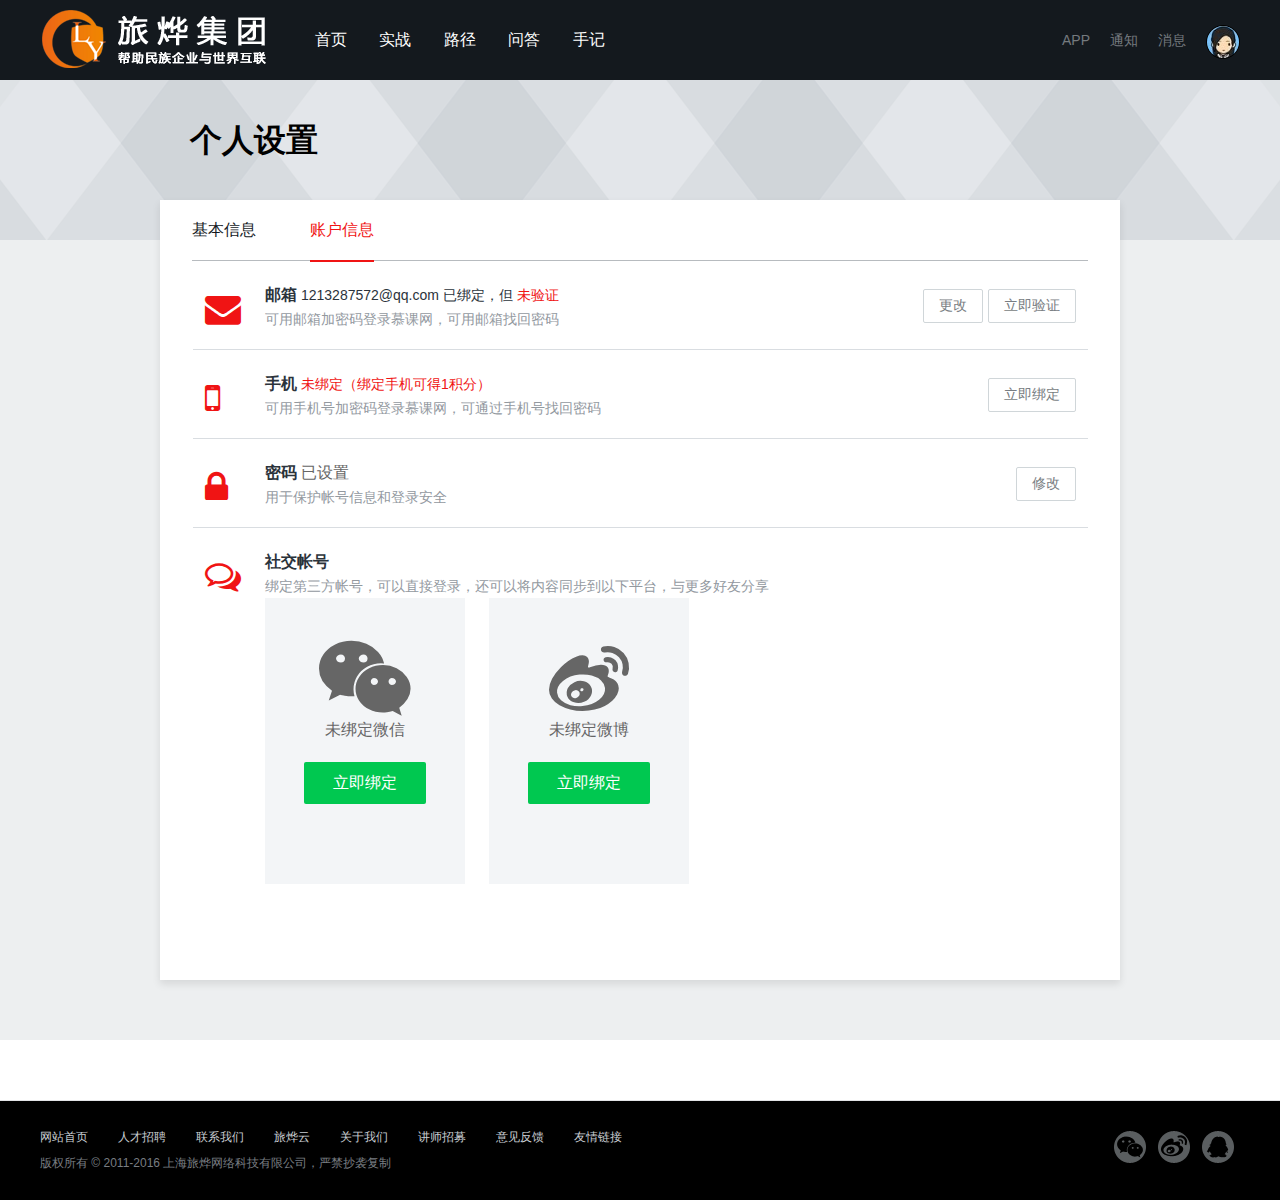
<file: user2.html>
<!DOCTYPE html>
<html>
	<head>
		<meta charset="UTF-8">
		<title></title>
		<link rel="stylesheet" href="css/style.css">
		<link rel="stylesheet" href="css/reset.css">
		<link rel="stylesheet" href="Font-Awesome/css/font-awesome.min.css">
	</head>
	<body>
	<div class="container-center">
		<!---------------------heder部分开始------------------>
		<div class="header header2">
			<div class="header-left">
				<div class="logo">
					<a href="index.html"><img src="images/logo2.png" /></a>
				</div>
				<ul class="mynav">
					<li><a href="index.html">首页</a></li>
					<li><a href="shizhan.html">实战</a></li>
					<li><a href="lujing.html">路径</a></li>
					<li><a href="">问答</a></li>
					<li><a href="">手记</a></li>
				</ul>
			</div>
			<div class="header-right header-right2">
				<div class="app">
					APP
				</div>
				<div class="erweima">
					二维码
				</div>
				<div class="user-login" >
					<a href="" class="message" title="我的通知">通知</a>
					<a href="" class="email" title="我得消息">消息</a>
					<a href="" class="userHPic" title="我得消息"><img src="images/user.jpg"></a>
				</div>
				<div class="userBox">
					<div class="userAbout"></div>
                    <p class="clearfix"><a href="user.html" class="l">个人设置</a><a href="javascript:;" class="r">退出登录</a></p>
				</div>
			</div>
		</div>
		<!---------------------heder部分结束------------------>

		<div class="page-settings">
			<div class="top">
				<div class="w960 mauto top_title">
					<p>个人设置</p>
				</div>
			</div>
			<div class="setting">
                <div class="userTable">
					<div class="table1"><a href="user.html" >基本信息</a></div>
					<div class="table2"><a href="user2.html" class="actived">账户信息</a></div>
				</div>
				<div class="contentBox">
					<div class="bingd">
						<div class="itemBox">
							<div class="left"><i class="fa fa-envelope"></i></div>
							<div class="center">
								<p><span class="font1">邮箱</span>
									<span class="font3">
										1213287572@qq.com
                                        <input class="hide" id="jsMail" value="1213287572@qq.com">已绑定，但</span> <span class="font4">未验证
                                     </span>
								</p>
								<p class="font2">可用邮箱加密码登录慕课网，可用邮箱找回密码</p>
							</div>
							<div class="right">
								<a href="javascript:;" class="change js-change moco-btn moco-btn-normal mr12" changetype="email" id="user-modify">更改</a>
								<a href="javascript:;" class="verify js-verify moco-btn moco-btn-normal">立即验证</a>
							</div>
						</div>
						<div class="itemBox">
							<div class="left"><i class="fa fa-mobile-phone"></i></div>
							<div class="center">
								<p> <span class="font1">手机</span> <span class="font4" id="jsPhone">未绑定（绑定手机可得1积分）</span></p>
								<p class="font2">可用手机号加密码登录慕课网，可通过手机号找回密码</p>
							</div>
							<div class="right">
								<button class="binding moco-btn moco-btn-normal js-bindphone" id="user-mobile">立即绑定</button>
							</div>
						</div>
						<div class="itemBox">
							<div class="left"><i class="fa fa-lock"></i></div>
							<div class="center">
								<p> <span class="font1">密码</span> 已设置</p>
								<p class="font2">用于保护帐号信息和登录安全</p>
							</div>
							<div class="right">
								<button class="moco-btn moco-btn-normal js-changePWD" id="user-password">修改</button>
							</div>
						</div>
						<div class="itemBox bb0 h380">
							<div class="left"><i class="fa fa-comments-o"></i></div>
							<div class="center">
								<p class="font1">社交帐号</p>
								<p class="font2">绑定第三方帐号，可以直接登录，还可以将内容同步到以下平台，与更多好友分享</p>
								<div class="accountBox">
									<div class="inner-i-box">
										<i class="fa fa-weixin fa-5x"></i>
										<p class="mt20">未绑定微信</p>
										<a href="javascript:;" aria-role="button" hidefocus="true" class="rlf-btn-green btn js-bind " id="weixin-bind" >立即绑定</a>
									</div>
									<div class="inner-i-box">
										<i class="fa fa-weibo fa-5x"></i>
										<p class="mt20">未绑定微博</p>
										<a href="javacsript:;" aria-role="button" hidefocus="true" class="rlf-btn-green btn js-bind " id="weibo-bind" >立即绑定</a>
									</div>
								</div>
							</div>
							<div class="right">	</div>
							<div class="cb"> </div>
						</div>
					</div>
				</div>

			</div>
		</div>


		<!----------------------footer2---------------------->
		<div class="footer2">
			<div class="waper">
				<div class="footerwaper clearfix">
					<div class="followus r">
						<a class="followus-weixin" href="javascript:;" target="_blank" title="微信">
							<div class="flw-weixin-box"></div>
						</a>
						<a class="followus-weibo" href="" target="_blank" title="新浪微博"></a>
						<a class="followus-qzone" href="" target="_blank" title="QQ空间"></a>
					</div>
					<div class="footer_intro l">
						<div class="footer_link">
							<ul>
								<li><a href="" target="_blank">网站首页</a></li>
								<li><a href="" target="_blank">人才招聘</a></li>
								<li><a href="" target="_blank">联系我们</a></li>
								<li><a href="" target="_blank">旅烨云</a></li>
								<li><a href=" " target="_blank">关于我们</a></li>
								<li><a href="" target="_blank">讲师招募</a></li>
								<li><a href=" " target="_blank">意见反馈</a></li>
								<li><a href="" target="_blank">友情链接</a></li>
							</ul>
						</div>
						<p>版权所有 © 2011-2016 上海旅烨网络科技有限公司，严禁抄袭复制</p>
					</div>
				</div>
			</div>

		</div>
		<!----------------------footer2结束------------------>
	</div>
	</body>
</html>
<script src="js/jquery.min.js"></script>
<script src="js/main.js"></script>
<script src="layer/layer.js"></script>
</file>
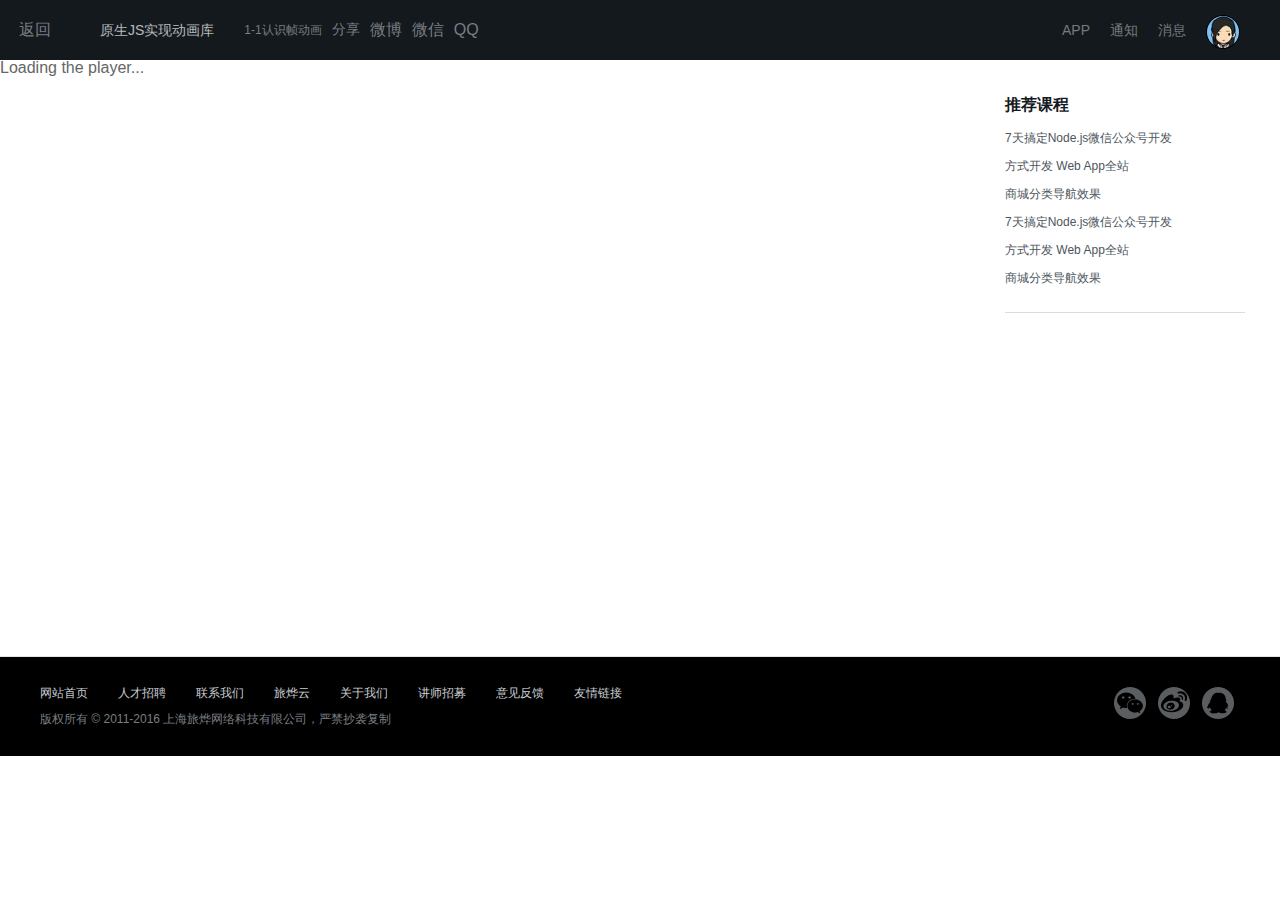
<file: video.html>
<!doctype html>
<html lang="en">
<head>
    <meta charset="UTF-8">
    <meta name="viewport" content="width=device-width, user-scalable=no, initial-scale=1.0, maximum-scale=1.0, minimum-scale=1.0">
    <meta http-equiv="X-UA-Compatible" content="ie=edge">
    <link rel="stylesheet" href="css/style.css">
    <link rel="stylesheet" href="css/reset.css">
    <title>cookie断点播放</title>
    <style>
        #player{margin: 0 auto}
        .jw-dock-image {
            width: 100%;
            height: 100%;
            background-position: 50% 50%;
            background-repeat: no-repeat;
            opacity: .75;
        }
        .jw-icon {
            font-family: jw-icons;
            -webkit-font-smoothing: antialiased;
            font-style: normal;
            font-weight: 400;
            text-transform: none;
            background-color: transparent;
            font-variant: normal;
            -webkit-font-feature-settings: "liga";
            -ms-font-feature-settings: "liga" 1;
            -o-font-feature-settings: "liga";
            font-feature-settings: "liga";
            -moz-osx-font-smoothing: grayscale;
        }
      .jwplayer * {
       box-sizing: inherit;
        }
        .jw-reset {
            color: inherit;
            background-color: transparent;
            padding: 0;
            margin: 0;
            float: none;
            font-family: Arial,Helvetica,sans-serif;
            font-size: 1em;
            line-height: 1em;
            list-style: none;
            text-align: left;
            text-transform: none;
            vertical-align: baseline;
            border: 0;
            direction: ltr;
            font-variant: inherit;
            font-stretch: inherit;
            -webkit-tap-highlight-color: rgba(255,255,255,0);
        }

        .jw-dock-image {
            background-size: 45%;
            opacity: 1;
        }

    </style>
</head>
<body>
<div class="container-center">
    <!---------------------heder部分开始------------------>
    <div class="videoHeader clearfix">
        <ul class="header-l">
            <li class="back"><a href="learnlist.html"> 返回 </a></li>
            <li class="neirong"><a href="">原生JS实现动画库 </a></li>
            <li class="zhangjie"><a href="">1-1认识帧动画</a></li>
            <li class="share"><a href="">分享</a></li>
            <li class="bds_tsina"><a href="" title="分享到微薄">微博</a></li>
            <li class="bds_weixin"><a href="" title="分享到威信">微信</a></li>
            <li class="bds_qzone"><a href="" title="分享到QQ空间">QQ</a></li>
        </ul>
        <div class="header-right header-right2">
            <div class="app">
                APP
            </div>
            <div class="erweima">
                二维码
            </div>
            <div class="user-login" >
                <a href="" class="message" title="我的通知">通知</a>
                <a href="" class="email" title="我得消息">消息</a>
                <a href="" class="userHPic" title="我得消息"><img src="images/user.jpg"></a>
            </div>
        </div>
    </div>
    <!---------------------heder部分结束------------------>
    <div id="big">
        <div id="player">Loading the player...</div>
        <div id="log" class="well"></div>
    </div>

    <!--评论区域-->
    <div class="video-center clearfix">
        <div class="video-left l">
            <div id="uyan_frame"></div>
        </div>
        <div class="video-right r">
            <div class="courseLink">
                <h4>推荐课程</h4>
                <ul>
                    <li><a href="">7天搞定Node.js微信公众号开发</a></li>
                    <li><a href="">方式开发 Web App全站</a></li>
                    <li><a href="">商城分类导航效果</a></li>
                    <li><a href="">7天搞定Node.js微信公众号开发</a></li>
                    <li><a href="">方式开发 Web App全站</a></li>
                    <li><a href="">商城分类导航效果</a></li>
                </ul>
            </div>
        </div>
    </div>
    <!--评论区域-->
    <!--footer2-->
    <div class="footer2">
        <div class="waper">
            <div class="footerwaper clearfix">
                <div class="followus r">
                    <a class="followus-weixin" href="javascript:;" target="_blank" title="微信">
                        <div class="flw-weixin-box"></div>
                    </a>
                    <a class="followus-weibo" href="" target="_blank" title="新浪微博"></a>
                    <a class="followus-qzone" href="" target="_blank" title="QQ空间"></a>
                </div>
                <div class="footer_intro l">
                    <div class="footer_link">
                        <ul>
                            <li><a href="" target="_blank">网站首页</a></li>
                            <li><a href="" target="_blank">人才招聘</a></li>
                            <li><a href="" target="_blank">联系我们</a></li>
                            <li><a href="" target="_blank">旅烨云</a></li>
                            <li><a href=" " target="_blank">关于我们</a></li>
                            <li><a href="" target="_blank">讲师招募</a></li>
                            <li><a href=" " target="_blank">意见反馈</a></li>
                            <li><a href="" target="_blank">友情链接</a></li>
                        </ul>
                    </div>
                    <p>版权所有 © 2011-2016 上海旅烨网络科技有限公司，严禁抄袭复制</p>
                </div>
            </div>
        </div>
    </div>
    <!-- footer-->
</div>
</body>
</html>
<script type="text/javascript">
    var $cookie = {
        getItem: function(sKey) {
            return decodeURIComponent(document.cookie.replace(new RegExp("(?:(?:^|.*;)\\s*" + encodeURIComponent(sKey).replace(/[\-\.\+\*]/g, "\\$&") + "\\s*\\=\\s*([^;]*).*$)|^.*$"), "$1")) || null;
        },
        setItem: function(sKey, sValue, vEnd, sPath, sDomain, bSecure) {
            if (!sKey || /^(?:expires|max\-age|path|domain|secure)$/i.test(sKey)) {
                return false;
            }
            var sExpires = "";
            if (vEnd) {
                switch (vEnd.constructor) {
                    case Number:
                        sExpires = vEnd === Infinity ? "; expires=Fri, 31 Dec 9999 23:59:59 GMT" : "; max-age=" + vEnd;
                        break;
                    case String:
                        sExpires = "; expires=" + vEnd;
                        break;
                    case Date:
                        sExpires = "; expires=" + vEnd.toUTCString();
                        break;
                }
            }
            document.cookie = encodeURIComponent(sKey) + "=" + encodeURIComponent(sValue) + sExpires + (sDomain ? "; domain=" + sDomain : "") + (sPath ? "; path=" + sPath : "") + (bSecure ? "; secure" : "");
            return true;
        },
        removeItem: function(sKey, sPath, sDomain) {
            if (!sKey || !this.hasItem(sKey)) {
                return false;
            }
            document.cookie = encodeURIComponent(sKey) + "=; expires=Thu, 01 Jan 1970 00:00:00 GMT" + (sDomain ? "; domain=" + sDomain : "") + (sPath ? "; path=" + sPath : "");
            return true;
        },
        hasItem: function(sKey) {
            return (new RegExp("(?:^|;\\s*)" + encodeURIComponent(sKey).replace(/[\-\.\+\*]/g, "\\$&") + "\\s*\\=")).test(document.cookie);
        },
        keys: /* optional method: you can safely remove it! */ function() {
            var aKeys = document.cookie.replace(/((?:^|\s*;)[^\=]+)(?=;|$)|^\s*|\s*(?:\=[^;]*)?(?:\1|$)/g, "").split(/\s*(?:\=[^;]*)?;\s*/);
            for (var nIdx = 0; nIdx < aKeys.length; nIdx++) {
                aKeys[nIdx] = decodeURIComponent(aKeys[nIdx]);
            }
            return aKeys;
        }
    };
    var logMessage = function(message) {
        document.getElementById('log').innerHTML += message += '<br />';
    }

</script>
<!--基本文件-->
<link href="jwplayer/skins/five.css" rel="stylesheet" type="text/css">
<script src="jwplayer/jquery.min.js"></script>
<script src="jwplayer/jwplayer.js"></script>
<script src="jwplayer/jwpsrv.js"></script>
<script src="jwplayer/html5media.min.js"></script>
<!--cookie-->
<script src="jwplayer/DbXZPMBQ.js"></script>
<!--自定义-->
<script src="jwplayer/main.js"></script>
<!--视频倍速播放-->
<script type="text/javascript" src="jwplayer/speed.js"></script>
<!--友言-->
<script type="text/javascript" src="http://v2.uyan.cc/code/uyan.js"></script>
</file>
<file: css/style.css>
html {
    /* font-size: 62.5%;*/
    font-family: "微软雅黑", Helvetica, Arial, sans-serif;
}

body {
    font-size: 14px;
    color: #666;
    font: 14px/1.5 "PingFang SC", Helvetica, "Helvetica Neue", "微软雅黑", Tahoma, Arial, sans-serif;
}

h1, h2, h3, h4, h5, h6 {
    font-family: inherit;
    font-weight: 500;
    line-height: 1.1;
    color: inherit;
}

a:link, a:visited {
    color: #14191e;
}

* {
    margin: 0;
    padding: 0;
}

.l {
    float: left;
}
.r {
    float: right;
}

.icon-list li span {
    font-size: 150%
}

.container-center {
    min-width: 1220px;
    height: auto;
}

/******************************头部********************************/
.header {
    width: 100%;
    height: 60px;
    z-index: 99;
    position: relative;
    background: #ffffff;
    padding: 10px 0;
}

.header2 {
    background-color: #14191e !important;
    color: #07111b !important;
}

.header-left {
    height: 60px;
    padding: 0 20px;
    float: left;
}

.header-left .logo {
    margin: 0 20px;
    float: left;
    margin-top: -10px;
}

.header-left .mynav {
    float: left;
    width: 240px;
}

.mynav {
    display: inline-block;
    white-space: nowrap;
    *display: inline;
}

.mynav li {
    display: inline-block;
    vertical-align: top;
    *display: inline;
    *zoom: 1;
    width: 60px;
}

.mynav li a {
    float: left;
    color: #07111b;
    width: 60px;
    height: 60px;
    line-height: 60px;
    text-align: center;
    font-size: 16px;
}

.header2 .mynav li a {
    color: #ffffff !important;
}

.mynav li a:hover {
    color: #f07f06;
    text-decoration: none;
}

.header-right {
    float: right;
    height: 60px;
    line-height: 60px;
    background: #ffffff;
    margin-right: 20px;
    font-size: 14px;
}

.header-right2 {
    background: #14191e !important;
}

.header-right2 .search .search-input {
    background: #14191e !important;
    color: #757a7e !important;
}

.header-right2 .search {
    border-bottom-color: rgba(120, 125, 130, 0.8) !important;
}

.search {
    width: 200px;
    height: 60px;
    margin-right: 20px;
    float: left;
    border-bottom: 1px solid #d9dde1;
    color: #757a7e;
}

.search-input {
    width: 160px;
    height: 36px;
    border: none;
    background: #ffffff;
    outline: none;
}

.search a {
    display: inline-block;
    cursor: pointer;
    color: #757a7e;
}

.header-right .app {
    float: left;
    margin-right: 20px;
    color: #757a7e;
    cursor: pointer;
    position: relative;
}

.erweima {
    width: 140px;
    height: 166px;
    position: absolute;
    right: 100px;
    top: 65px;
    display: none;
    z-index: 999;
    background: #ffffff;
    webkit-box-shadow: 0 2px 4px rgba(0, 0, 0, 0.2);
    -moz-box-shadow: 0 2px 4px rgba(0, 0, 0, 0.2);
    box-shadow: 0 2px 4px rgba(0, 0, 0, 0.2);
}

.header-right .user {
    float: left;
}

.header-right .user a {
    color: #757a7e;
    margin-right: 20px;
}

.user-login {
    float: left;
}

.user-login a {
    display: inline-block;
    color: #757a7e;
    float: left;
    margin-right: 20px;
}

.user-login .userHPic img {
    width: 32px;
    height: 32px;
    border-radius: 50%;
    margin-top: 15px;
    border: 1px solid #000000;
}
.w960 {  width: 960px;  }
.mauto {  margin: auto;  }
.userSetting{    background-color: #ffffff;  box-shadow: 0px 4px 8px 0px rgba(0, 0, 0, 0.1);  width: 960px;  height: 780px;  margin: auto;  margin-top: -40px;  overflow: hidden;}
.userBox{width: 260px; height: 200px; position: absolute; top:80px; right: 20px;  display: none;
    background-color: #fff;  box-shadow: 0 4px 8px 0 rgba(0, 0, 0, 0.2);}
.userBox .userAbout{width: 100%;height: 150px; border-bottom: 1px solid #ddd;}
.userBox p{ padding: 0 20px}
.userBox p a{ display: inline-block; height: 40px; line-height: 40px; }
.userHPicBorder{ border: 1px solid red!important;}


/***********************用户设置页******************************************/
.page-settings{background: #edeff0;padding-bottom: 60px;}
.page-settings .top {  width: 100%;  height: 160px;  background: url(../images/setting_topbk.png) no-repeat center;  background-size: cover;  }
.page-settings .top .top_title p {  padding-left: 30px;font-size: 32px;  font-weight: bold;  line-height: 120px; color: #000; }
.page-settings .setting {  background-color: #ffffff;  box-shadow: 0px 4px 8px 0px rgba(0, 0, 0, 0.1);  width: 960px;  height: 780px;  margin: auto;  margin-top: -40px;  overflow: hidden;  }
.userTable{ margin:0 32px;}
.userTable div{ display: inline-block; font-size: 16px;  color: #4d555d;  height: 60px;  line-height: 60px;  margin-right: 50px;  z-index: 5;}
.userTable div a{display: inline-block;}
.userTable  .actived{color: #f01414 !important;  border-bottom: 2px solid #f01414;}
.page-settings .setting .contentBox {  width: 896px;  margin: auto;  border-top: 1px solid #b7bbbf;  }
.contentBox .formBox { width: 520px;  margin:0 auto; }
.page-settings .setting .bingd .itemBox {  height: 88px;  width: 895px;  overflow: hidden;  margin: auto;  border-bottom: 1px solid #d9dde1;  }
.page-settings .setting .bingd .itemBox .left {  width: 60px;  float: left;  font-size: 36px;  color: #f01414;  line-height: 98px;  padding-left: 12px;  }
.page-settings .setting .bingd .itemBox .center {  padding-top: 22px;  width: 510px;  float: left;  }
.page-settings .setting .bingd .itemBox .right {  float: right;  padding-right: 12px;  margin-top: 28px;  }
.page-settings .setting .bingd .itemBox p {  line-height: 24px;  }
.page-settings .setting .bingd .itemBox .font2 {  color: #93999f;  font-size: 14px;  }
.page-settings .setting .bingd .itemBox .right .moco-btn-normal {  padding-left: 15px;  padding-right: 15px;  }
.page-settings .setting .bingd .itemBox .font1 {  color: #2b333b;  font-size: 16px;  font-weight: bold;  }
.page-settings .setting .bingd .itemBox .font3 {  color: #2b333b;  font-size: 14px;  }
.page-settings .setting .bingd .itemBox .font4 {  color: #f01414;  font-size: 14px;  }
.page-settings .setting .bingd .itemBox .font2 {  color: #93999f;  font-size: 14px;  }
.moco-btn-normal:link, .moco-btn-normal:visited {  color: #787D82;  }
.page-settings .setting .bingd .bb0 {  border-bottom: 0px !important;  }
.page-settings .setting .bingd .h380 { height: 380px !important;  }
.moco-btn-normal {  color: #787D82;  background-color: #fff;  border-color: #d0d6d9;  border-style: solid;  border-width: 1px;  cursor: pointer;  -weibkit-transition: all .3s;  -moz-transition: all .3s;  transition: all .3s;  }
.setting .moco-btn{ border: 1px solid #d0d6d9!important; font-family: "微软雅黑";}
.center .accountBox .inner-i-box {  width: 200px;  height: 246px;  background-color: #f3f5f7;  float: left;  margin-right: 24px;  overflow: hidden;  padding-top: 40px;  text-align: center;  }
.page-settings .setting .bingd .itemBox .center .accountBox .inner-i-box .btn {  border-radius: 2px;  background-color: #00c850;  width: 120px;  height: 40px;  line-height: 40px;  color: #fff;  margin-top: 20px;  }
.btn {  display: inline-block;  margin-bottom: 0;  font-weight: 200;  text-align: center;  vertical-align: middle;  touch-action: manipulation;  cursor: pointer;  text-decoration: none;  box-sizing: content-box;
    background-image: none;  border: 1px solid transparent;  -webkit-appearance: none;  white-space: nowrap;  outline: none;  -webkit-user-select: none;  -moz-user-select: none;  -ms-user-select: none;  user-select: none;  }
.icon-comment-alt, .icon-weibo{ color: #c8cdd2;  width: 80px;  height: 80px;  font-size: 80px;  margin-top: 40px;  }
.userHeader{margin-top: 20px;}
.userHeader>div{ float: left }
.userHeader .headerSetting a{display: block;}
.userHeader .headerBt{width: 70px;  text-align: right;  height: 40px;  line-height: 40px;  color: #07111b;  font-weight: bold;  font-size: 14px;}
.userHeader .headerPic{ margin-left: 8px;}
.userHeader .one{height: 16px;  cursor: pointer;  line-height: 16px;  padding-left: 20px;  margin: 10px;  font-size: 16px;  font-weight: bold;  color: #444;}
.userHeader .two{  width: 134px;  height: 56px;  line-height: 56px;  color: #b7bbbf;  vertical-align: middle;  text-align: center;  padding-left: 20px;
    transition: background-color 0.2s;  -webkit-transition: background-color 0.2s;  -moz-transition: background-color 0.2s;  -o-transition: background-color 0.2s;}
.userHeader .three{  width: 134px;  height: 36px;  line-height: 36px;  color: #4d555d;  background-color: #f3f5f7;  vertical-align: middle;  text-align: center;
    cursor: pointer;  transition: background-color 0.2s;  -webkit-transition: background-color 0.2s;  -moz-transition: background-color 0.2s;
    -o-transition: background-color 0.2s;  background-color: #fff!important;  border: 1px solid #ccc;  color: #4d555d; margin:50px 0 0 20px;  }
.label-name{     float: left;  width: 70px;  text-align: right;  height: 40px;  line-height: 40px;  color: #07111b;  font-weight: bold;  font-size: 14px;  }
.wlfg-wrap{ margin-top: 20px}
.rlf-group {  float: left;  width: 410px;  margin-left: 8px;  color: #60686b;  }
.moco-form-control {  display: block;  width: 100%;  height: 34px;  padding: 6px 12px;  font-size: 14px;  line-height: 1.42857143;  color: #787d82;  background-color: #fff;
    background-image: none;  border: 1px solid #ccc;  border-radius: 2px;  box-sizing: border-box;  }
.wlfg-wrap .profile-address select {  float: left;  margin-right: 4px;  width: 125px;  height: 40px;  }
.wlfg-wrap .rlf-radio-group {  max-width: 402px;  padding-left: 10px;  margin-top: 10px;  }
.wlfg-wrap .rlf-radio-group .lh16{  margin-right: 10px;  }
.wlfg-wrap .rlf-group {  float: left;  width: 410px;  margin-left: 8px;  color: #60686b;  }
.textarea.moco-form-control {  height: auto;  }
.noresize {  resize: none;  }
#aboutme{ height: 100px;}
.wlfg-wrap .numCanInput {  padding-top: 6px;  padding-bottom: 14px  }
.wlfg-wrap .rlf-btn-green {  background-color: #00b33b;  border-radius: 2px;  }
.wlfg-wrap .profile-btn {  display: block;  width: 100%;  color: #fff;  text-align: center;  line-height: 40px;  cursor: pointer;  width: 96px;  height: 40px;  }

/************************userList*************************************/
.userbg{ width: 100%;height: 220px; background: url("../images/temp1.jpg") top left repeat;    background-size: cover;}
.userContent{ width: 1200px;min-height:750px; border:1px solid #000; position: relative; margin: 0 auto ;}
.userLeft{position: absolute;  left: 0px;  top: -190px; width: 200px;}
.userLeft2{position: fixed;  top: 0;}
.user-info {  position: relative;  width: 712px;  padding-left: 241px;  padding-right: 247px;  padding-top: 60px;  margin: 0 auto;  }
.user-info .user-name {  font-size: 32px;  font-weight: 600;  line-height: 40px;  text-align: left;  color: #ffffff;  }
.user-info .about-info {  font-size: 14px;  color: #ffffff;  line-height: 20px;  text-align: left;  margin-top: 6px;  }
.user-info .about-info .u-info-learn {  margin-left: 10px;}
.user-info .about-info .u-info-credit {  margin-left: 10px;}
.user-info .about-info .u-info-mp {  margin-left: 10px;}
.user-info .about-info .u-info-credit a {  color: #fff;  }
.user-info .about-info .u-info-mp a {  color: #fff;  }
.user-info .user-desc {  font-size: 14px;  line-height: 24px;  color: #ffffff;  text-align: left;  margin-top: 20px;  word-break: break-all;  word-wrap: break-word;  opacity: 0.5;  }
.study-info {  position: absolute;  top: 115px;  right: 10px;  min-width: 200px;  text-align: right;  }
.study-info .item {  height: 48px;  display: inline-block;  }
.study-info .follows {  margin-right: 40px;  }
.study-info .item em {  display: block;  font-size: 18px;  line-height: 24px;  color: #ffffff;  text-align: center;  font-weight: bold;  }
.study-info .item span {  display: block;  font-size: 14px;  color: #ffffff;  line-height: 24px;  text-align: center;  opacity: 0.5;  }
.user-info em{ font-style: normal;}
.slider .user-pic {position: relative;  }
.slider .user-pic .suimg {  width: 140px!important;  height: 140px!important;  left: 30px!important; position:absolute!important;  top: 0; }
.slider .user-pic .user-pic-bg {  width: 200px;  height: 200px;  background-color: #ffffff;  opacity: 0.2;  border-radius: 100px;
    transition: all .3s;  -moz-transition: all .3s;  -webkit-transition: all .3s;  -o-transition: all .3s;  }
.slider .user-pic img {  position: absolute;  left: 4px;  top: 4px;  width: 192px;  height: 192px;  border-radius: 95px;  transition: all .3s;
    -moz-transition: all .3s;  -webkit-transition: all .3s;  -o-transition: all .3s;  }
.slider .user-pic .su-user-pic-bg {  width: 150px;  height: 150px;  margin-top: 40px;  margin-left: auto;  margin-right: auto;  opacity: 0;  }
.slider .user-pic .set-btn {  width: 24px;  height: 24px;  position: absolute;  left: 0px;  top: 0px;}
.slider .user-pic .set-btn i {  font-size: 24px;  color: #787d82;  opacity: 0.7;}
.slider ul li {  height: 60px;  border-bottom: 1px solid #EDF1F2;  width: 160px;  margin: 0 auto;  }
.slider ul a.active {  color: #F01400;  }
.slider ul a.active:hover{  color: #F01400!important;  }
.slider ul a {  display: block;  height: 60px;  font-size: 16px;  line-height: 60px;  text-align: center;  color: #787d82;  }
.slider ul a i {  position: relative;  left: -25px;  top: 3px;  font-size: 18px;  }
.slider ul a b {  position: relative;  top: 3px;  right: -45px;  font-size: 18px;  }
.slider ul a:hover{ color: #000!important;}
/*****************************banner*********************************/
.bk {
    width: 100%;
    height: 490px;
    background: url(../images/bk.jpg) top center no-repeat;
    background-size: cover;
    -moz-background-size: cover;
    -webkit-background-size: cover;
    position: absolute;
    z-index: 9;
    top: 0;
}

.banner {
    position: relative;
    width: 1200px;
    margin: 0 auto;
}

.banner .content {
    width: 1200px !important;
    height: 460px;
    margin: 0 auto;
    position: absolute;
    z-index: 99;
    left: 50%;
    margin-left: -600px;
}

#carousel-example-generic {
    width: 1200px !important;
}

.carousel {
    width: 1200px !important;
}

.item img {
    width: 100%;
    height: 460px !important;
}

.glyphicon-chevron-left {
    left: 264px !important;
}

.glyphicon-chevron-right {
}

.sideNav {
    position: absolute;
    left: 0px;
    top: 0px;
    width: 244px;
    height: 460px;
    z-index: 2;
    background: rgba(0, 0, 0, 0.4);
}

.sideNav ul li a {
    display: block;
    color: #fff;
    border-bottom: 1px solid rgba(255, 255, 255, 0.2);
    height: 63px;
    line-height: 63px;
    font-size: 16px;
    margin: 0 24px;
}

.sideNav ul li a:hover {
    text-decoration: none;
}

.sideNav ul li:hover {
    background: rgba(0, 0, 0, 0.3)
}

.sideNav ul li a i {
    float: right;
    margin-top: 22px;
}

.sideNav .box {
    border-style: solid;
    border-width: 1px;
    border-color: #d9dde1;
    background-color: #ffffff;
    position: absolute;
    left: 244px;
    top: 0;
    width: 730px;
    height: 460px;
    z-index: 581;
    box-shadow: 0px 4px 8px 0px rgba(0, 0, 0, 0.1);
    text-indent: 20px;
    line-height: 30px;
    display: none;
    background-size: cover;
    -moz-background-size: cover;
    -webkit-background-size: cover;
}

.sideNav .box > div {
    margin: 30px;
}

.sideNav .box h1 {
    margin-top: 20px;
}

.box1 {
    background: url(../images/01.png) top left no-repeat;
}

.box h1 {
    font-size: 16px;
    color: #f07f06;
    font-weight: bold;
}

.box2 {
    background: url(../images/02.png) top left no-repeat;
}

.box p {
    color: #14191e;
    line-height: 38px;
}

.box p span {
    font-weight: bold;
    color: #000000;
}

.box3 {
    background: url(../images/03.png) top left no-repeat;
}

.box p a {
    display: inline-block;
    font-style: normal;
    text-align: center;
    text-indent: 0;
    padding: 10px 10px 0;
}

/*banner*/
.swiper-container {
    width: 100%;
    height: 460px;
}

.pagination {
    position: absolute;
    z-index: 20;
    bottom: 10px;
    width: 100%;
    text-align: center;
}

.swiper-pagination-switch {
    display: inline-block;
    width: 8px;
    height: 8px;
    border-radius: 8px;
    background: #555;
    margin: 0 5px;
    opacity: 0.8;
    border: 1px solid #fff;
    cursor: pointer;
}

.swiper-active-switch {
    background: #fff;
}

.swiper-button-prev {
    position: absolute;
    width: 40px;
    height: 60px;
    top: 50%;
    margin-top: -30px;
    left: 244px;
}

.swiper-button-next {
    position: absolute;
    width: 40px;
    height: 60px;
    top: 50%;
    margin-top: -30px;
    right: 0;
}

/***********************index主体部分**************************/
.main {
    width: 1220px;
    height: auto;
    margin: 0 auto;
    position: relative;
    top: 460px;
}

.main-title {
    color: #07111b;
    line-height: 16px;
    font-size: 16px;
    margin: 42px auto 0;
    margin-bottom: 24px;
    width: 1200px;
}

.main-title a {
    color: #4d555d;
    font-size: 14px;
    font-weight: normal;
    position: relative;
    top: -4px;
}

.main-title a:hover {
    text-decoration: none;
    color: #999999;
}

.box-left {
    float: left;
}

.box-right {
    float: right;
}

.content1 {
    width: 224px;
    height: 172px;
    box-sizing: border-box;
    overflow: hidden;
    position: relative;
    float: left;
    margin: 10px;
    cursor: pointer;
    -webkit-box-shadow: 0 5px 10px 0 rgba(0, 0, 0, 0.1);
    -moz-box-shadow: 0 5px 10px 0 rgba(0, 0, 0, 0.1);
    box-shadow: 0 5px 10px 0 rgba(0, 0, 0, 0.1);
}

.content1-1 {
    -webkit-box-shadow: none !important;
    -moz-box-shadow: none !important;
    box-shadow: none !important;
}

.content1:hover {
    -webkit-box-shadow: 0 5px 10px 5px rgba(0, 0, 0, 0.2);
    -moz-box-shadow: 0 5px 10px 5px rgba(0, 0, 0, 0.2);
    box-shadow: 0 5px 10px 5px rgba(0, 0, 0, 0.2);
}

.text1 {
    position: absolute;
    padding: 0 20px;
    height: 144px;
    line-height: 20px;
    top: 90px;
    background: #ffffff;
    z-index: 99;
}

.text1 > h3 {
    margin: 0;
    padding: 16px 0 6px;
    font-size: 14px;
    max-height: 40px;
    overflow: hidden;
    color: #07111b;
    line-height: 21px;
}

.text1 > h3 span {
    float: left;
    margin-top: 2px;
    margin-right: 4px;
    padding: 2px;
    font-style: normal;
    font-size: 12px;
    color: #fff;
    line-height: 12px;
    border-radius: 1px;
    background-color: #93999f;
}

.text1 p {
    font-size: 12px;
}

.bottom_text {
    position: absolute;
    z-index: 999;
    height: 42px;
    line-height: 36px;
    bottom: 0;
    margin: 0;
    font-size: 12px;
    background: #ffffff;
    width: 100%;
}

.bottom_text .box-left {
    color: #f07f06;
    margin-left: 20px;
}

.bottom_text .box-right {
    margin-right: 20px;
}

.bottom_text .study {
    text-indent: 20px;
    display: block;
}

.main2 {
    width: 100%;
    margin: 20px auto;
    position: relative;
    top: 460px;
    background: #f3f5f7;
    padding: 20px 0;
}

.main2-center {
    width: 1200px;
    margin: 0 auto 40px;
}

.box-part1 {
    margin-top: 20px;
    margin-right: 20px;
    width: 224px;
    height: 364px;
    position: relative;
    -webkit-box-shadow: 0 5px 10px 0 rgba(0, 0, 0, 0.1);
    -moz-box-shadow: 0 5px 10px 0 rgba(0, 0, 0, 0.1);
    box-shadow: 0 5px 10px 0 rgba(0, 0, 0, 0.1);
    -webkit-transition: all 0.3s ease;
    -moz-transition: all 0.3s ease;
}

.box-part2 {
    margin-top: 20px;
    margin-right: 20px;
    width: 710px;
    height: 364px;
    -webkit-box-shadow: 0 5px 10px 0 rgba(0, 0, 0, 0.1);
    -moz-box-shadow: 0 5px 10px 0 rgba(0, 0, 0, 0.1);
    box-shadow: 0 5px 10px 0 rgba(0, 0, 0, 0.1);
    -webkit-transition: all 0.3s ease;
    -moz-transition: all 0.3s ease;
}

.box-part3 {
    margin-top: 20px;
    width: 224px;
    height: 364px;
    background: #ffffff;
    -webkit-box-shadow: 0 5px 10px 0 rgba(0, 0, 0, 0.1);
    -moz-box-shadow: 0 5px 10px 0 rgba(0, 0, 0, 0.1);
    box-shadow: 0 5px 10px 0 rgba(0, 0, 0, 0.1);
    -webkit-transition: all 0.3s ease;
    -moz-transition: all 0.3s ease;
}

.box-part2-2 {
    margin-top: 20px;
    width: 468px;
    height: 364px;
    background: #f3f5f7 !important;
}

.box-part3:hover {
    -webkit-box-shadow: 0 5px 10px 5px rgba(0, 0, 0, 0.2);
    -moz-box-shadow: 0 5px 10px 5px rgba(0, 0, 0, 0.2);
    box-shadow: 0 5px 10px 5px rgba(0, 0, 0, 0.2);
}

.box-part11 {
    height: 172px !important;
    margin-top: 10px !important;
}

.box-part1-1 {
    background: url(../images/Web.png);
    background-size: cover;
}

.box-part1-2 {
    background: url(../images/Java.png);
    background-size: cover;
}

.box-part1-3 {
    background: url(../images/PHP.png);
    background-size: cover;
}

.box-part1-4 {
    background: url(../images/Linux.png);
    background-size: cover;
}

.box-part1-5 {
    background: url(../images/shoujileft.png);
    background-size: cover;
}

.raise-weapon1 a {
    color: #cc0033 !important;
}

.raise-weapon2 a {
    color: #006699 !important;
}

.raise-weapon3 a {
    color: #333399 !important;
}

.main2 .box-right {
    margin-right: 0 !important;
    margin-left: 0 !important;
}

.margin-right0 {
    margin-right: 0 !important;
}

.margin-left0 {
    margin-left: 0 !important;
}

.box-part2 img {
    margin-right: 18px;
}

.margin-bottom {
    margin-bottom: 20px;
}

.box-part2 .content1 {
    margin-top: 0;
}

.box-part3 .content1 {
    margin: 0;
}

.mybox1 .content1 {
    margin-right: 2px;
}

.main2 .float-right {
    float: right
}

.block3-pic {
    width: 468px;
    height: 364px;
    background: url(../images/web2.jpg);
}

.pic1 {
    width: 468px;
    height: 172px;
    text-align: center;
    line-height: 172px;
    color: #fff;
    font-size: 20px;
    font-weight: bold;
}

.pic1-1 {
    background: url(../images/10.jpg);
    background-size: cover;
}

.pic1-2 {
    background: url(../images/11.jpg);
    background-size: cover;
}

.title {
    font-size: 32px;
    line-height: 36px;
    color: #fff;
    font-weight: bold;
    margin-top: 28px;
    margin-left: 20px
}

.career-path {
    font-size: 16px;
    line-height: 16px;
    color: #fff !important;
    display: block;
    margin: 34px 0px 0px 20px;
}

.career-path span {
    display: inline-block;
    width: 70px;
}

.career-path:hover {
    text-decoration: none;
    color: #fff;
}

.career-path:hover span {
    width: 75px;
}

.raise-weapon {
    position: absolute;
    bottom: 16px;
    margin-left: 20px;
}

.raise-weapon .item {
    display: block;
    margin-top: 0px;
    font-size: 12px;
    line-height: 28px;
    color: #fff;
    width: 184px;
    height: 28px;
    overflow: hidden;
}

.raise-weapon .item:hover {
    text-decoration: none;
}

.box-part3 .list {
    padding-top: 11px;
    font-size: 12px;
    line-height: 20px;
    width: 184px;
    margin: auto;
    color: #07111b;
    padding-left: 10px;
    border-top: 1px solid #d9dde1;
}

.box-part3 .list ul {
}

.box-part3 .list li {
    list-style-type: square;
}

.box-part3 .list p {
    position: relative;
    padding-left: 12px;
}

.box-part3 .list a {
    color: #14191e;
    display: block;
}

.box-part3 .list a:hover {
    text-decoration: none;
    color: #f07f06;;
}

.pic2 {
    width: 712px;
    height: 172px;
    background: url(../images/java.jpg);
    background-size: cover;
    text-align: center;
    line-height: 172px;
    color: #fff;
    font-size: 20px;
    font-weight: bold;
}

.block3-pic .title {
    line-height: 20px;
    margin-top: 124px;
    font-size: 20px;
    color: #fff;
    font-weight: bold;
    text-align: center;
}

.block3-pic .line {
    background-color: #ffffff;
    opacity: 0.502;
    height: 1px;
    width: 206px;
    margin: auto;
    margin-top: 20px;
    margin-bottom: 20px;
}

.block3-pic .subtitle {
    font-size: 14px;
    color: #fff;
    text-align: center;
    line-height: 14px;
}

.box2 {
    margin-left: 0 !important;
    margin-right: 20px !important;
}

.title2 {
    font-size: 14px !important;
    line-height: 12px;
    color: #fff;
    margin-left: 20px;
    margin-top: 24px;
    padding-bottom: 122px !important;
}

.linkbtn {
    display: block;
    border: 1px solid #fff;
    color: #fff !important;
    border-radius: 3px;
    height: 34px;
    font-size: 14px;
    line-height: 34px;
    text-align: center;
    margin: auto;
    margin-bottom: 8px;
    width: 184px;
}

.linkbtn:hover {
    text-decoration: none;
    color: #fff;
}

.longer {
    width: 468px;
    height: 172px;
    font-size: 20px;
    color: #fff;
    font-weight: bold;
    text-align: center;
    line-height: 172px;
    overflow: hidden;
}

.longer1 {
    background: url(../images/12.jpg);
    background-size: cover;
}

.longer2 {
    background: url(../images/13.jpg);
    background-size: cover;
}

.longer1-2 {
    background: #fff;
    width: 468px;
    height: 172px;
    -webkit-box-shadow: 0 5px 10px 0 rgba(0, 0, 0, 0.1);
    -moz-box-shadow: 0 5px 10px 0 rgba(0, 0, 0, 0.1);
    box-shadow: 0 5px 10px 0 rgba(0, 0, 0, 0.1);
    -webkit-transition: all 0.3s ease;
    -moz-transition: all 0.3s ease;
}

.longer1-2:hover {
    -webkit-box-shadow: 0 5px 20px rgba(0, 0, 0, 0.3) !important;
    -moz-box-shadow: 0 5px 20px rgba(0, 0, 0, 0.3) !important;
    box-shadow: 0 5px 20px rgba(0, 0, 0, 0.3) !important
}

.longer1-2 .box-left {
    float: left;
    width: 82px;
    margin: 32px;
    height: 60px;
    font-size: 20px;
    color: #07111b;
    font-weight: bold;
}

.longer1-2 .ss {
    margin: 20px 20px 0 0;
    text-align: left;
    width: 290px;
}

.longer1-2 .ss a {
    font-size: 14px;
    width: 290px;
    height: 26px;
    line-height: 26px;
    color: #07111b;
    font-weight: normal;
}

.h32 {
    width: 290px;
    height: 26px;
    overflow: hidden;
}

.longer1-2 .ss a:hover {
    text-decoration: none;
    color: #f07f06;
}

/********************实战banner*******************/
.banner-bg {
    background-color: #d9dde1;
    width: 100%;
    height: 360px;
    position: relative;
    z-index: 8;
}

.banner-bg .banner-box {
    width: 1200px;
    margin: 0 auto;
    height: 432px;
}

.banner-pic {
    margin-top: 32px;
    display: inline-block;
    height: 400px;
    overflow: hidden;
    -webkit-box-shadow: 0 16px 36px rgba(0, 0, 0, 0.4);
    -moz-box-shadow: 0 16px 36px rgba(0, 0, 0, 0.4);
    box-shadow: 0 16px 36px rgba(0, 0, 0, 0.4);
}

.banner-bg .banner-box .left-pic {
    float: left;
    width: 880px;
    overflow: hidden;
}

.banner-bg .banner-box .left-pic img {
    float: left;
}

.banner-bg .banner-box a, .banner-bg .banner-box .right-pic {
    position: relative;
    float: left;
    overflow: hidden;
}

.banner-box .right-pic {
    position: relative;
    float: left;
    overflow: hidden;
}

.banner-bg .banner-box .right-pic {
    float: left;
    width: 320px;
    overflow: hidden;
    cursor: pointer;
}

.shizhan-conteiner {
    min-width: 1220px;
    margin: 0 auto;
    position: relative;
    margin-top: 108px;
}

.shizhan-content {
    width: 1220px;
    margin: 0 auto;
}

.shizhan-content h2 {
    font-size: 24px;
    line-height: 24px;
    color: #4d555d;
    text-align: left;
    margin-bottom: 24px;
    text-indent: 12px;
}

.teacher {
    position: relative;
    height: 605px;
    background: url(../images/cover_02.jpg) no-repeat center 0;
    overflow: hidden;
    background-attachment: fixed;
    background-size: cover;
    box-sizing: content-box;
    margin-top: 60px;
}

.teacher-main {
    position: relative !important;
}

.swiper2 {
    width: 1200px;
    height: 480px;
    margin: 0 auto;
    margin-top: -120px !important;
}

.index-teacher-title {
    height: 236px;
    overflow: hidden;
}

.index-teacher-title h2 {
    text-align: center;
    color: #ffffff;
    font-size: 36px;
    line-height: 36px;
    margin-top: 80px;
    font-weight: bold;
}

.index-teacher-title p {
    text-align: center;
    color: rgba(255, 255, 255, 0.5);
    font-size: 14px;
    line-height: 24px;
    margin-top: 20px;
}

.teacher1 {
    background: #fff url(../images/yuanren.jpg) no-repeat center center;
    background-size: cover;
}

.teacher2 {
    background: #fff url(../images/ren.jpg) no-repeat center center;
    background-size: cover;
}

.teacher3 {
    background: #fff url(../images/ren2.jpg) no-repeat center center;
    background-size: cover;
}

.star-item {
    position: relative;
    height: 450px;
    width: 100%;
    margin-top: 100px;
}

.star-item li {
    position: relative;
    float: left;
    box-sizing: border-box;
    padding-top: 48px;
    width: 300px;
    height: 450px;
    text-align: center;
    overflow: hidden;
    cursor: pointer;
    transition: All 0.2s ease-in-out;
    -webkit-transition: All 0.2s ease-in-out;
    -moz-transition: All 0.2s ease-in-out;
    -o-transition: All 0.2s ease-in-out
}

.star-item li > span {
    display: block;
    width: 140px;
    height: 140px;
    border-radius: 50%;
    overflow: hidden;
    margin: 0 auto;
}

.star-item li .star-info h3 {
    font-size: 24px;
    line-height: 24px;
    color: white;
    margin-top: 16px;
}

.star-item li .star-info h3 {
    font-size: 24px;
    line-height: 24px;
    color: white;
    margin-top: 16px;
    text-align: center;
}

.star-item li .star-info p {
    font-size: 14px;
    line-height: 14px;
    color: white;
    margin-top: 15px;
    text-align: center;
}

.star-item li .star-info span {
    font-size: 12px;
    color: #93999f;
    text-align: justify;
    line-height: 24px;
    margin-top: 20px;
    padding: 0 20px;
    display: none;
}

.star-item li .start-course {
    margin: 15px 20px 0;
    padding-top: 15px;
    border-top: 1px solid #d9dde1;
    font-size: 12px;
    line-height: 25px;
    display: none;
}

.star-item li .start-course a {
    display: block;
    color: #f01414;
}

.star-item li:hover .star-info span {
    display: block;
}

.star-item li:hover .start-course {
    display: block;
}

.star-item li:hover {
    margin-top: -120px;
    background: #fff;
}

.star-item li:hover .star-info h3 {
    color: #000;
}

.star-item li:hover .star-info p {
    color: #000;
}

.pagination2 {
    bottom: 35px;
}

.shizhan-classmate {
    background: #f3f5f7;
    height: 560px;
    overflow: hidden;
}

.shizhan-main {
    width: auto;
    max-width: 1200px;
    position: relative;
    margin: 0 auto;
}

.shizhan-classmate h2 {
    text-align: center;
    font-size: 36px;
    font-weight: bold;
    color: #07111b;
    line-height: 36px;
    margin-top: 60px;
}

.shizhan-classmate p {
    text-align: center;
    font-size: 14px;
    color: #4d555d;
    line-height: 24px;
    margin-top: 20px;
}

.container_image {
    width: 1200px;
    height: 240px;
    margin: 0 auto;
    position: relative;
}

.add {
    background: url(../images/a_more.png) no-repeat 0 0;
    width: 60px;
    height: 60px;
    position: absolute;
    left: 50%;
    margin-left: -30px;
    bottom: 30px;
    z-index: 4;
    cursor: pointer;
    display: none;
}

.container_image .i_btn {
    display: block;
    width: 34px;
    height: 80px;
    position: absolute;
    top: 50%;
    z-index: 3;
    margin-top: -40px;
    background-image: url(../images/a_l.png);
}

.container_image .prev_L {
    left: -40px;
    background-position: 0 0;
}

.container_image .next_R {
    right: -40px;
    background-position: -34px 0;
}

.slide_img {
    width: 880px;
    height: 240px;
    position: relative;
    z-index: 1;
}

.slide_img li {
    width: 800px;
    height: 240px;
    overflow: hidden;
    position: absolute;
    top: 15px;
    background: #ffffff;
    box-shadow: 0 0 15px rgba(0, 0, 0, 0.2);
}

.slide_img li a {
    display: block;
    position: relative;
    width: 100%;
    height: 100%;
    height: 200px;
}

.slide_img li a img {
    position: absolute;
    height: 100%;
}

.slide_img li.on a {
    height: 240px;
}

.slide_img li.on {
    width: 800px;
    left: 190px;
    left: 190px;
    top: 0;
    box-shadow: 0 0 15px rgba(0, 0, 0, 0.6);
    overflow: hidden;
}

.slide_img li.on img {
    width: 100%;
}

.slide_img li.left {
    left: 0;
}

.slide_img li.right {
    left: 1000px;
}

.slide_img li.mid {
    left: 190px;
}

.slide_img li .info {
    height: 134px;
    padding-top: 6px;
    position: absolute;
    left: 0;
    bottom: 0;
    width: 94%;
    padding: 0 3%;
    color: #ffffff;
    display: none;
    z-index: 3;
}

.slide_img li .icon {
    background: url(../images/a_more.png) no-repeat 0 0;
    width: 60px;
    height: 60px;
    position: absolute;
    left: 370px;
    bottom: 30px;
    z-index: 4;
}

.slide_img li.on .icon {
    display: block;
}

.slide_img li .bg {
    width: 100%;
    height: 142px;
    background: #000000;
    opacity: 0.6;
    -moz-opacity: 0.6;
    filter: alpha(opacity=60);
    position: absolute;
    left: 0;
    bottom: 0;
    z-index: 0;
    display: none;
}

.slide_img li .info span {
    font-size: 18px;
    display: block;
    padding: 7px 0;
    height: 36px;
    overflow: hidden;
    padding-left: 12px;
    /*background: url(../images/tibg3.png) no-repeat 0 center;*/
    line-height: 36px;
}

.slide_img li .info p {
    font-size: 16px;
    line-height: 24px;
    height: 48px;
    overflow: hidden;
}

.slide_img li .info i {
    display: block;
    width: 60px;
    height: 60px;
    background: url(../images/a_more.png) no-repeat 0 -60px;
    cursor: pointer;
    position: absolute;
    left: 50%;
    margin-left: -30px;
    top: -30px;
}

.slide1 h1 img {
    width: 100px !important;
    height: 100px !important;
    border-radius: 50%;
    margin: 10px;
}

.slide1 h3 {
    font-size: 18px;
    font-weight: bold;
    line-height: 18px;
    color: #07111b;
    text-align: left;
    padding: 32px 32px 0 116px;
    width: 100% !important;
}

.slide1 h4 {
    margin-top: 12px;
    margin-left: 116px;
    padding-right: 10px;
    text-align: left;
    font-size: 12px;
    color: #93999f;
    width: 100% !important;
}

.slide1 p {
    text-align: justify;
    font-size: 14px;
    line-height: 24px;
    color: #4d555d;
    text-align: left;
    margin-top: 16px;
    margin-left: 116px;
    padding-right: 10px;
    width: 100% !important;
}

/***********************路径************************************/
.lujng-content {
    width: 1200px;
    margin: 0 auto;
}

.lujng-content > h2 {
    line-height: 60px;
    height: 60px;
    color: #010101;
    font-size: 16px;
    font-weight: 700;
    border-bottom: 1px solid #d0d6d9;
}

.job-route-list {
    margin-top: 8px;
}

.course-list {
    padding-left: 0;
    padding-right: 0;
}

.course-list ul {
    margin: 0 -20px 0 -60px;
}

.job-route-list li {
    height: 310px !important;
}

.course-list li {
    background: #fff;
    background: #f7faf9 \0/;
    border-bottom: 2px solid #f7faf9 \0/;
    border-radius: 0 0 1px 1px;
    float: left;
    margin: 0 0 8px 40px;
    height: 250px;
    width: 240px;
    padding: 20px 20px 0;
    position: relative;
    -moz-transition: box-shadow 0.3s;
    -webkit-transition: box-shadow 0.3s;
    -o-transition: box-shadow 0.3s;
    transition: box-shadow 0.3s;
}

.course-list li .course-list-img {
    width: 240px;
    height: 135px;
    overflow: hidden;
    position: relative;
}

.course-list li .course-list-img img {
    display: block;
    width: 240px;
    transition: 1s;
    -moz-transition: 1s;
    -webkit-transition: 1s;
    -o-transition: 1s;
}

.course-list li:hover,
.course-list li.hover {
    border-bottom: 2px solid #dae0e5 \0/;
    *border-bottom: 2px solid #dae0e5;
    -webkit-box-shadow: 0 4px 8px rgba(0, 0, 0, 0.2);
    box-shadow: 0 4px 8px rgba(0, 0, 0, 0.2);
}

.course-list li:hover span,
.course-list li.hover span {
    bottom: 0px;
    *display: block;
}

.job-route-list li h5 {
    margin-top: 16px;
}

.course-list li h5 {
    margin: 18px 0 0;
    height: 18px;
    line-height: 18px;
    color: #14191e;
    text-align: left;
    font-weight: bold;
    overflow: hidden;
    text-overflow: ellipsis;
    white-space: nowrap;
}

.course-list .learned {
    display: inline-block;
    height: 18px;
    padding: 0 5px;
    text-align: center;
    line-height: 18px;
    background-color: #7e878c;
    background-color: #00b33b;
    font-size: 12px;
    color: #fff;
    font-style: normal;
    margin-right: 5px;
    vertical-align: middle;
}

.course-list .tags {
    margin: 12px 0 14px;
    height: 20px;
    overflow: hidden;
}

.course-list .tags span {
    display: inline-block;
    margin-right: 4px;
    padding: 0 8px;
    height: 20px;
    line-height: 20px;
    font-size: 12px;
    color: #787d82;
    background-color: #edf1f2;
    vertical-align: middle;
}

.course-list li .tips {
    margin: 0;
    padding: 0;
}

.course-list li .tips {
    font-size: 12px;
    color: #b4bbbf;
}

.course-list .tips span {
    color: #787d82;
}

.course-nav-row {
    padding: 15px 0 5px;
    border-bottom: 1px solid #edf1f2;
}

.course-nav-row .hd {
    width: 56px;
    height: 20px;
    line-height: 20px;
    font-size: 12px;
    color: #787d82;
    text-align: right;
}

.course-nav-row .bd {
    margin-left: 70px;
}

.course-nav-item {
    display: inline-block;
    margin: 0 13px;
}

.course-nav-item.on a {
    background: #f01400;
    color: #fff;
    padding:5px 15px;
}

.course-nav-item a {
    display: block;
    height: 20px;
    line-height: 20px;
    margin-bottom: 10px;
    padding: 0 6px;
    font-size: 12px;
}

.course-tool-bar {
    position: relative;
    margin-top: -1px;
    padding-right: 15px;
    height: 40px;
    background-color: #f9f9f9;
    border-top: 1px solid #d0d6d9;
    font-size: 12px;
}

.course-tool-bar .tool-left a.active {
    color: #14191e;
}

.course-tool-bar .tool-left a {
    margin: 0 20px;
    line-height: 40px;
    color: #787d82;
}

.course-tool-bar .tool-right {
    color: #787d82;
}

.course-tool-bar .tool-item {
    display: inline-block;
    line-height: 40px;
    margin: 0 8px;
    vertical-align: middle;
}

.tool-item .follow-learn, .tool-item .hide-learned {
    color: #787d82;
}

.course-tool-bar .total-num {
    display: none;
    color: #b4b9be;
}

.tool-chk {
    display: inline-block;
    height: 18px;
    line-height: 18px;
    padding-left: 24px;
}

.course-tool-bar .tool-item {
    display: inline-block;
    line-height: 40px;
    margin: 0 8px;
    vertical-align: middle;
}

.salary-raise {
    padding-top: 18px;
}

.course-list {
    padding-left: 0;
    padding-right: 0;
}

.course-list ul {
    margin: 0 -20px 0 -60px;
}

.salary-raise li {
    height: 310px;
}

.program-medias li .course-list-img {
    height: 180px;
}

.program-medias li .course-list-img img {
    height: 180px;
}

.ml20 {
    margin-left: 20px !important;
}

.page {
    margin: 25px 0 auto;
    overflow: hidden;
    clear: both;
    text-align: center;
}

.page span, .page-disabled {
    display: inline-block;
    padding: 0 4px;
    min-width: 24px;
    height: 32px;
    line-height: 32px;
    font-size: 14px;
    color: #c8cdd2;
    text-align: center;
}

/************************courselist*****************************/
.wrap .top {
    width: 1200px;
    margin: auto;
}

.wrap .top .course-content {
    padding-top: 12px;
    float: none;
    width: 100%;
    box-shadow: none;
}

.wrap .top .course-nav-row .hd {
    width: 52px;
    height: 20px;
    line-height: 30px;
    font-weight: bold;
    font-size: 14px;
    color: #07111b;
    text-align: right;
}



.wrap .top .course-nav-item {
    display: inline-block;
    margin: 0px;
}

.wrap .top .course-nav-item a {
    font-size: 14px;
}

.course-container {
    background: #f3f5f7;
    padding: 20px 0;
}

.course-main {
    width: 1220px;
    margin: 0 auto;
}

.tool-left {
    margin: 20px 0;
}

.tool-left a.active {
    color: #f01414;
}

.tool-left a {
    margin: 0 12px;
    line-height: 14px;
    font-size: 14px;
    color: #787d82;
}

.page a {
    display: inline-block;
    margin: 0 8px;
    padding: 0 4px;
    min-width: 24px;
    line-height: 32px;
    font-size: 14px;
    color: #4d555d;
    text-align: center;
    border-radius: 16px;
    -webkit-transition: border-color 0.2s;
    -moz-transition: border-color 0.2s;
    transition: border-color 0.2s;
}

.page a.text-page-tag.active {
    background: #4d555d;
    color: #ffffff;
}

.page a.text-page-tag:hover {
    background: #4d555d;
    color: #ffffff;
}

/****************************learnlist**************************/
.learnMain {
    width: 1200px;
    margin: 0 auto;
}

.learnTop {
    width: 100%;
    height: 212px;
    background: #6f8bb7;
}

.learnTop .path {
    padding-top: 16px;
    padding-bottom: 32px;
    line-height: 12px;
    font-size: 12px;
    color: rgba(255, 255, 255, 0.5);
    opacity: 1;
    filter: alpha(opacity=100);
}

.learnTop .path a {
    color: rgba(255, 255, 255, 0.5);
}

.learnTop .path .path-split {
    margin: 0 8px;
    font-style: normal;
}

.learnMain h2 {
    margin-bottom: 32px;
    line-height: 31px;
    font-weight: bold;
    font-size: 32px;
    color: #fff;
}

.star-btn {
    background-color: #f01414;
    width: 120px;
    position: relative;
    margin-right: 36px;
    font-size: 16px;
    line-height: 16px;
    padding: 16px 12px 16px 24px;
    font-weight: 700;
    cursor: pointer;
    border: none;
    border-radius: 2px;
}

.star-btn:hover {
    background-color: #f04646;
}

.star-btn a {
    color: #fff !important;
    text-align: center;
    vertical-align: middle;
    touch-action: manipulation;
    -webkit-user-select: none;
}

.learn-star {
    color: #fff;
    font-size: 0;
    white-space: nowrap;
}

.learn-star .border-right {
    border-right: 1px solid #ccc;
}

.learn-star .static-item {
    display: inline-block;
    position: relative;
    padding: 0px 36px;
    height: 40px;
    font-size: 12px;
    top: 6px;
}

.learn-star .static-item .meta {
    display: block;
    opacity: .7;
    filter: alpha(opacity=70);
    line-height: 12px;
    font-size: 12px;
}

.learn-star .meta-value {
    display: block;
    margin-top: 10px;
    opacity: .7;
    font-size: 16px;
    line-height: 16px;
    filter: alpha(opacity=70);
}

.course-info-main {
    width: 1200px;
    margin: 36px auto 40px;
}

.course-info-main .content-left {
    width: 824px;
}

.course-info-main .content-right {
    width: 280px;
}

.course-info-main .content-left .auto-wrap {
    font-size: 14px;
    color: #4d555d;
    line-height: 28px;
    word-break: break-all;
}

.course-menu {
    border-bottom: 1px solid #D1D6DA;
}

.course-menu li {
    float: left;
    text-align: center;
    margin-right: 12px;
}

.course-menu a.active {
    color: #f01400;
}

.course-menu a {
    display: block;
    padding: 26px 24px;
    font-size: 16px;
    color: #4d555d;
    font-weight: 700;
}

.mod-chapters .chapter {
    border-bottom: 1px solid #d9dde1;
    padding: 0px 24px 12px 24px;
}

.mod-chapters .chapter h3 {
    position: relative;
    height: 53px;
    line-height: 65px;
    font-size: 16px;
    color: #07111b;
    font-weight: 700;
    cursor: pointer;
}

.mod-chapters .chapter h3 span {
    position: relative;
    right: -6px;
    float: right;
    font-size: 24px;
    height: 65px;
    line-height: 65px;
    color: #93999f;
}

.mod-chapters .chapter h3 strong {
    font-weight: bold;
}

.mod-chapters .chapter strong {
    display: block;
    white-space: nowrap;
    margin-right: 20px;
    text-overflow: ellipsis;
}

.mod-chapters .chapter.chapter-active ul {
    display: block;
    margin-top: 10px;
}

.mod-chapters .chapter .video {
    padding: 0px 0px 4px 32px;
}

.mod-chapters .chapter ul {
    display: none;
}

.mod-chapters .chapter .video li {
    position: relative;
    height: 40px;
    line-height: 40px;
    padding-left: 8px;
    background-color: #f3f5f7;
    margin-bottom: 8px;
}

.mod-chapters .chapter .video li a .preview-btn {
    display: none;
    margin: 8px 12px;
    height: 24px;
    padding: 0px 12px;
    font-size: 12px;
    font-family: "Microsoft YaHei";
}

.mod-chapters .chapter .video li:hover .preview-btn {
    display: block;
}

.moco-btn-red {
    color: #fff;
    background-color: #f01400;
    border-color: #f01400;
    border-style: solid;
    border-width: 1px;
    cursor: pointer;
    -weibkit-transition: all .3s;
    -moz-transition: all .3s;
    transition: all .3s;
}

.moco-btn {
    display: inline-block;
    margin-bottom: 0;
    border-radius: 0;
    font-weight: 200;
    text-align: center;
    vertical-align: middle;
    touch-action: manipulation;
    cursor: pointer;
    text-decoration: none;
    box-sizing: border-box;
    background-image: none;
    border: 1px solid transparent;
    -webkit-appearance: none;
    white-space: nowrap;
    outline: none;
    padding: 6px 12px;
    font-size: 14px;
    line-height: 1.42857143;
    border-radius: 2px;
    -webkit-user-select: none;
    -moz-user-select: none;
    -ms-user-select: none;
    user-select: none;
}

.mod-chapters .chapter .video li:hover {
    background: #2b333b;
    color: #fff;
}

.mod-chapters .chapter .video li:hover .laststudy {
    color: #fff;
}

.mod-chapters .chapter .video li:last-child {
    border: none;
}

.mod-chapters .chapter .video li a {
    color: #787d82;
    display: block;
    overflow: hidden;
    word-break: break-all;
}

.mod-chapters .chapter .video li a:hover {
    color: #ffffff;
}

.video .J-media-item {
    font-size: 14px;
}

.icon-chapter {
    display: inline-block;
    width: 20px;
    height: 20px;
    background: #ccc;
    text-align: center;
    line-height: 20px;
    color: #ffffff;
    border-radius: 50%;
}

.mod-chapters .chapter h3 .chapter-info .chapter-introubox .chapter-content {
    max-width: 360px;
    white-space: pre;
    word-wrap: break-word;
}

.mod-chapters .chapter h3 .chapter-info {
    position: relative;
    top: 2px;
    line-height: 16px;
    font-size: 16px;
    color: #d9dde1;
    max-width: 300px;
    display: inline-block;
}

.icon-drop_up {
    font-style: normal;
    width: 15px;
    height: 15px;
    display: inline-block;
    text-align: center;
    line-height: 20px;
    background: #ccc;
    color: #ffffff;
    border-radius: 50%;
    font-size: 10px;
}

.mod-chapters .chapter h3 .chapter-info .chapter-introubox {
    display: none;
    position: absolute;
    background: #4d555d;
    color: #fff;
    top: 24px;
    left: -128px;
    z-index: 1;
    font-size: 12px;
    line-height: 20px;
    padding: 8px 16px;
    box-shadow: 0 4px 8px rgba(7, 17, 27, 0.1);
}

.icon-drop_up:hover .chapter-introubox {
    display: block !important;
}

.con-drop_down img {
    display: inline-block;
    width: 20px !important;
    height: 20px !important;
}

.mychange {
    display: none !important;
}

.content-right .part1 {
    margin-bottom: 28px;
    padding: 0px 0 24px 0;
    border-bottom: 1px solid #d9dde1;
}

.part1 h4 {
    font-weight: bold;
    font-size: 16px;
    color: #14191e;
}

.teacher-info {
    padding: 30px 0;
    overflow: hidden;

}

.teacher-info .headpic {
    float: left;
    margin-right: 10px;
}

.teacher-info .headpic img {
    border-radius: 50%;
}

.teacher-info .tit {
    float: left;
    display: block;
    height: 80px;
    line-height: 80px;
    margin-top: 5px;
    margin-bottom: 5px;
}

.teacher-info .tit a {
    font-weight: bold;
    color: #07111b;
    margin-bottom: 20px;
}

.teacher-info .job {
    font-size: 12px;
    color: #71777b;
}

.course-info-tip {
    position: relative;
    padding: 24px;
    background-color: #edf1f2;
    color: #4d555d;
    margin-bottom: 12px;
}

.course-info-tip dl.first {
    margin-bottom: 24px;
}

.course-info-tip dt {
    margin-bottom: 6px;
    font-weight: bold;
    font-size: 12px;
}

.course-info-tip dd {
    font-size: 12px;
    line-height: 24px;
    white-space: pre-line;
}

.autowrap {
    word-wrap: break-word;
    word-break: break-all;
}

.courseLink {
    border-bottom: 1px solid #d9dde1;
    padding-bottom: 20px;
}

.courseLink ul li a {
    font-size: 12px;
    color: #4d555d;
    letter-spacing: normal;
    color: #4d555d;
    display: block;
    white-space: nowrap;
    overflow: hidden;
    text-overflow: ellipsis;
    line-height: 28px;
}

.courseLink h4 {
    font-weight: bold;
    font-size: 16px;
    color: #14191e;
    margin-bottom: 10px;
}

/*video.html*/
.videoMain {
    position: relative;
}

.videoHeader {
    width: 100%;
    height: 60px;
    background-color: #14191e;
}

.videoHeader .header-l li {
    float: left;
}

.videoHeader .header-l li a {
    color: #787d82;
    height: 60px;
    line-height: 60px;
    margin-right: 10px;
}

.videoHeader .header-l .back {
    width: 80px;
    height: 60px;
    text-align: center;
    line-height: 60px;
}

.learnView {
    width: 100%;
    height: 650px;
}

.videoHeader .header-l .neirong a {
    padding: 0 20px;
    font-size: 14px;
    color: #b5b9bc;
    position: relative;
}

.videoHeader .header-l .zhangjie a {
    font-size: 12px;
    color: #787d82;
}

.videoHeader .header-l .share a {
    float: left;
    margin-right: 10px;
    position: relative;
    top: -1px;
    font-size: 14px;
    color: #787d82;
}

.videoHeader .header-r {
    margin-right: 20px;
}

.videoHeader .header-r li {
    display: inline-block;
    padding: 0 20px;
    height: 60px;
    line-height: 60px;
}

.videoHeader .header-r li a {
    color: #787d82;
}

.video-center {
    width: 1210px;
    margin: 20px auto;
}

.video-center .video-left {
    width: 880px;
    height: 500px;
}

.video-center .video-right {
    width: 240px;
    height: 500px;
}

#a1 {
    width: 100%;
    height: 650px !important;
}

.myView {
    width: 100%;
    background: #000000;
}
.next-page {
    position: absolute;
    width: 160px;
    height: 30px;
    text-align: center;
    line-height: 30px;
    background: #000;
    color: #ffffff;
    border: 1px solid #ffffff;
    top: 50%;
    left: 50%;
    margin-left: -80px;
    margin-top: -15px;
    display: none;
}
/********************************upload*******************************/



/*******************************animate*******************************/
.course-banner{ width: 100%; height: 530px; background:url("../images/banner.jpg")}
.content_box{width: 100%; position: relative;padding: 100px 0; color: #000}
.comp-tab-t{  padding: 32px 0;  text-align: center; }
.comp-tab-t ul{  display: inline-block;  }
.comp-tab-item-first {  margin-left: 0;  }
.comp-tab-item {  font-size: 16px;  float: left;  margin-left: 60px;  }
.comp-tab-item a {  color: #4d555d;  font-weight: 600;  }
.comp-tab-t .active a {  color: #f01414;  }
.course-fixed-nav {  width: 100%;  height: 60px;  box-shadow: 0 4px 8px rgba(7, 17, 27, 0.2);  position: fixed;  top: 0;  z-index: 100;  background: #ffffff;  text-align: center;  }
.course-fixed-nav .fixed-course-name {  height: 60px;  line-height: 60px;  color: #07111b;  font-size: 16px;  font-weight: 600;
    position: absolute;  left: 68px;  top: 0;  }
.course-fixed-nav .fixed-nav {  display: inline-block;  }
.course-fixed-nav .ml0 {  margin-left: 0;  }
.course-fixed-nav .fixed-nav-item {  float: left;  line-height: 60px;  height: 60px;  margin-left: 60px;  }
.fixed-nav .active a {  color: #f01414!important;  }
.course-fixed-nav .goumai {  position: absolute;  right: 68px;  top: 0;  line-height: 60px;  height: 60px;  margin-left: 48px;  }
.course-fixed-nav .goumai .fixed-btn1 {  width: 90px;  background-color: #f01404;  float: left;  }
.course-fixed-nav .goumai .fixed-nav-btn {  display: block;  width: 120px;  height: 40px;  line-height: 40px;  text-align: center;  font-size: 14px;  color: #fff;  margin-top: 10px;  }
.hide{ display: none }
.container-1 h1{font-weight: bold;  font-size: 44px;  line-height: 44px !important;  text-align: center; margin-top: 103px;color: #000;}
.container-1 h2{width: 530px;  font-size: 28px;  background-color: #2a8cec;  color: #fff;  line-height: 40px;  text-align: center;  margin: 25px auto 74px;}
.step-list{background: url(../images/2.png) no-repeat center center;width: 1200px;  height:660px;margin: 0 auto;}
.step-list dd {  text-align: center;  float: left;  width: 360px;  color: #5c5c5c;  margin-bottom: 30px;  }
.step-list .step-list-tit {  color: #2a8cec;  font-size: 22px;  line-height: 72px;  font-weight: bold;  }
.step-list .d-1,.step-list .d-7 {  margin-left: 235px; }
.step-list .d-3, .step-list .d-5 {  margin-left: 85px;  }
.step-list .d-4, .step-list .d-6 {  margin-left: 280px;  }
.step-list dd p{ font-size: 14px; line-height: 24px;}
.container-2 {  overflow: hidden;  background-color: #ffd43b;  height: 580px; width: 100%; margin: 0 auto; }
.container-2 h1{font-weight: bold;  font-size: 44px;  line-height: 44px !important;  text-align: center;  margin-top: 103px; color: #000}
.container-2 h2 { width: 624px;  font-size: 28px;  background-color: #fff;  line-height: 40px;  text-align: center;  margin: 25px auto 74px;  }
.container-2 .proplem-step {  width: 911px;  margin: 0 auto;  }
.container-2 .proplem-step dd {  float: left;  width: 182px;  text-align: center;  font-size: 22px;  position: relative;  }
.container-2 .proplem-step i {  display: inline-block;  width: 100px;  height: 75px;  background: url(../images/xiao.jpg) top center no-repeat;  }
.container-2 .proplem-step p {  line-height: 80px;  }
.container-3{overflow: hidden;  background:url("../images/bg1.jpg") top center;  height:411px; width: 100%; margin: 0 auto;}
.container-3 h1{font-weight: bold;  font-size: 44px;  line-height: 44px !important;  text-align: center;  margin-top: 103px; margin-bottom: 44px;}
.container-3 h2{line-height: 38px;  font-size: 22px;  color: #5c5c5c;  text-align: center;margin: 0 200px;  }

/********************************右侧悬浮*******************************/
#right-position{ position:fixed; right: 0; top:30%; z-index: 9999; width: 66px;background: #ffffff;box-shadow: -2px 2px 5px 3px rgba(7, 17, 27, 0.1);}
#right-position a{ display:block;padding: 20px 10px; line-height:20px;}



/********************************footer*********************************/
.footer {
    width: 100%;
    background: #FFFFFF;
    position: relative;
    float: left;
    top: 460px;
}

.footer-main {
    width: 1200px;
    margin: 0 auto;
}

.bg-white {
    background-color: #fff;
}

.idx-minwidth {
    min-width: 1200px;
}

.idx-width {
    width: 1200px;
    margin: 0 auto;
}

.footer-sns {
    padding-top: 30px;
    text-align: center;
}

.footer-sns a {
    display: inline-block;
    height: 32px;
    width: 32px;
    vertical-align: middle;
    background-image: url(../images/idx-btm.png);
    background-repeat: no-repeat;
    margin: 0 9px;
}

.footer-sns-weixin i {
    position: absolute;
    display: none;
    width: 176px;
    height: 215px;
    background: url(../images/idx-btm.png) no-repeat 0 0;
    left: -72px;
    bottom: 40px;
}

.hide-text {
    text-indent: 100%;
    white-space: nowrap;
    overflow: hidden;
}

.footer-sns-weibo {
    background-position: 0 -221px;
}

.footer-sns-weixin {
    position: relative;
    background-position: -52px -221px;
}

.footer-sns-qqweibo {
    background-position: -104px -221px;
}

.footer-sns-qzone {
    background-position: -156px -221px;
}

.footer-sns-weibo:hover {
    background-position: 0 -262px;
}

.footer-sns-weixin:hover {
    background-position: -52px -262px;
}

.footer-sns-qqweibo:hover {
    background-position: -104px -262px;
}

.footer-sns-qzone:hover {
    background-position: -156px -262px;
}

.footer-sns-weixin:hover i {
    display: block;
}

.footer-link {
    padding: 25px 0;
    margin: 0 auto;
    text-align: center;
    border-bottom: 1px solid #d0d6d9;
}

.footer-link a {
    margin: 0 10px;
    color: #99a1a6;
}

.footer-copyright {
    padding: 20px 0 25px;
    text-align: center;
    color: #b4bbbf;
}

.footer-copyright {
    font-size: 12px;
    line-height: 14px;
    color: #b4bbbf;
}

.footer2 {
    top: 0;
}

/*footer2*/
.footer2 {
    background: #000000;
    border-top: 1px solid #e2e4e6;
    font-size: 12px;
    color: #787d82;
    padding: 27px 0;
    min-width: 620px;
    margin-top: 60px;
}

.footer2 .waper {
    width: auto;
    max-width: 1200px;
    margin: 0 auto;
}

#footer .followus {
    margin-right: 34px;
    padding-left: 30px;
}

.followus a {
    float: left;
    position: relative;
    width: 32px;
    height: 32px;
    background-image: url(../images/footer-sprite.png);
    background-repeat: no-repeat;
    margin: 3px 6px 0;
    opacity: 0.5;
    filter: alpha(opacity=50);
    -webkit-transition: opacity 0.2s;
    -moz-transition: opacity 0.2s;
    transition: opacity 0.2s;
}

.flw-weixin-box {
    position: absolute;
    display: none;
    width: 170px;
    height: 220px;
    left: -69px;
    bottom: 35px;
    background: url(../images/footer-sprite.png) no-repeat 0 0;
}

.followus .followus-weixin {
    background-position: 0 -279px;
}

.followus .followus-weibo {
    background-position: 0 -321px;
}

.followus .followus-qzone {
    background-position: 0 -363px;
}

.followus .followus-weixin:hover .flw-weixin-box {
    display: block;
    z-index: 999;
}

.footer2 .footer_link {
    margin-bottom: 4px;
    line-height: 1.8;
}

.footer_link ul {
    overflow: hidden;
    margin-top: -1px;
}

.footer2 .footer_link li {
    margin-right: 30px;
    text-align: center;
    float: left;
}

.footer_link a:link, .footer_link a:visited, .footer_link a:active {
    color: #c8cdd2;
}

.footer2 p {
    line-height: 1.7;
}
</file>
<file: webuploader/webuploader.css>
.webuploader-container {
	position: relative;
}
.webuploader-element-invisible {
	position: absolute !important;
	clip: rect(1px 1px 1px 1px); /* IE6, IE7 */
    clip: rect(1px,1px,1px,1px);
}
.webuploader-pick {
	position: relative;
	display: inline-block;
	cursor: pointer;
	background: #00b7ee;
	padding: 10px 15px;
	color: #fff;
	text-align: center;
	border-radius: 3px;
	overflow: hidden;
}
.webuploader-pick-hover {
	background: #00a2d4;
}

.webuploader-pick-disable {
	opacity: 0.6;
	pointer-events:none;
}


/*自定义*/
.vad { margin: 150px 0 5px; font-family: Consolas,arial,宋体,sans-serif; text-align:center;}
.vad a { display: inline-block; height: 36px; line-height: 36px; margin: 0 5px; padding: 0 50px; font-size: 14px; text-align:center; color:#eee; text-decoration: none; background-color: #222;}
.vad a:hover { color: #fff; background-color: #000;}
.thead { width: 728px; height: 90px; margin: 0 auto; border-bottom: 40px solid #fff;}
#wrapper {
	width: 980px;
	margin: 0 auto;
}

#container {
	border: 1px solid #dadada;
	color: #838383;
	font-size: 12px;
	margin-top: 10px;
	background-color: #FFF;
}

#uploader .queueList {
	margin: 20px;
}

.element-invisible {
	position: absolute !important;
	clip: rect(1px 1px 1px 1px); /* IE6, IE7 */
	clip: rect(1px,1px,1px,1px);
}

#uploader .placeholder {
	border: 3px dashed #e6e6e6;
	min-height: 238px;
	padding-top: 158px;
	text-align: center;
	background: url(../images/image.png) center 93px no-repeat;
	color: #cccccc;
	font-size: 18px;
	position: relative;
}

#uploader .placeholder .webuploader-pick {
	font-size: 18px;
	background: #00b7ee;
	border-radius: 3px;
	line-height: 44px;
	padding: 0 30px;
	color: #fff;
	display: inline-block;
	margin: 20px auto;
	cursor: pointer;
	box-shadow: 0 1px 1px rgba(0, 0, 0, 0.1);
}

#uploader .placeholder .webuploader-pick-hover {
	background: #00a2d4;
}

#uploader .placeholder .flashTip {
	color: #666666;
	font-size: 12px;
	position: absolute;
	width: 100%;
	text-align: center;
	bottom: 20px;
}
#uploader .placeholder .flashTip a {
	color: #0785d1;
	text-decoration: none;
}
#uploader .placeholder .flashTip a:hover {
	text-decoration: underline;
}

#uploader .placeholder.webuploader-dnd-over {
	border-color: #999999;
}

#uploader .placeholder.webuploader-dnd-over.webuploader-dnd-denied {
	border-color: red;
}

#uploader .filelist {
	list-style: none;
	margin: 0;
	padding: 0;
}

#uploader .filelist:after {
	content: '';
	display: block;
	width: 0;
	height: 0;
	overflow: hidden;
	clear: both;
}

#uploader .filelist li {
	width: 110px;
	height: 110px;
	background: url(../images/bg.png) no-repeat;
	text-align: center;
	margin: 0 8px 20px 0;
	position: relative;
	display: inline;
	float: left;
	overflow: hidden;
	font-size: 12px;
}

#uploader .filelist li p.log {
	position: relative;
	top: -45px;
}

#uploader .filelist li p.title {
	position: absolute;
	top: 0;
	left: 0;
	width: 100%;
	overflow: hidden;
	white-space: nowrap;
	text-overflow : ellipsis;
	top: 5px;
	text-indent: 5px;
	text-align: left;
	color: #000;
	font-size: 14px;
	margin-top: 0;
	margin-left: 5px;
}

#uploader .filelist li p.progress {
	position: absolute;
	width: 100%;
	bottom: 0;
	left: 0;
	height: 8px;
	overflow: hidden;
	z-index: 50;
}
#uploader .filelist li p.progress span {
	display: none;
	overflow: hidden;
	width: 0;
	height: 100%;
	background: #1483d8 url(../images/progress.png) repeat-x;

	-webit-transition: width 200ms linear;
	-moz-transition: width 200ms linear;
	-o-transition: width 200ms linear;
	-ms-transition: width 200ms linear;
	transition: width 200ms linear;

	-webkit-animation: progressmove 2s linear infinite;
	-moz-animation: progressmove 2s linear infinite;
	-o-animation: progressmove 2s linear infinite;
	-ms-animation: progressmove 2s linear infinite;
	animation: progressmove 2s linear infinite;

	-webkit-transform: translateZ(0);
}

@-webkit-keyframes progressmove {
	0% {
		background-position: 0 0;
	}
	100% {
		background-position: 17px 0;
	}
}
@-moz-keyframes progressmove {
	0% {
		background-position: 0 0;
	}
	100% {
		background-position: 17px 0;
	}
}
@keyframes progressmove {
	0% {
		background-position: 0 0;
	}
	100% {
		background-position: 17px 0;
	}
}

#uploader .filelist li p.imgWrap {
	position: relative;
	z-index: 2;
	line-height: 110px;
	vertical-align: middle;
	overflow: hidden;
	width: 110px;
	height: 110px;

	-webkit-transform-origin: 50% 50%;
	-moz-transform-origin: 50% 50%;
	-o-transform-origin: 50% 50%;
	-ms-transform-origin: 50% 50%;
	transform-origin: 50% 50%;

	-webit-transition: 200ms ease-out;
	-moz-transition: 200ms ease-out;
	-o-transition: 200ms ease-out;
	-ms-transition: 200ms ease-out;
	transition: 200ms ease-out;
}

#uploader .filelist li img {
	width: 100%;
}

#uploader .filelist li p.error {
	background: #f43838;
	color: #fff;
	position: absolute;
	bottom: 0;
	left: 0;
	height: 28px;
	line-height: 28px;
	width: 100%;
	z-index: 100;
}

#uploader .filelist li .success {
	display: block;
	position: absolute;
	left: 0;
	bottom: 0;
	height: 40px;
	width: 100%;
	z-index: 200;
	background: url(../images/success.png) no-repeat right bottom;
}

#uploader .filelist div.file-panel {
	position: absolute;
	height: 0;
	filter: progid:DXImageTransform.Microsoft.gradient(GradientType=0,startColorstr='#80000000', endColorstr='#80000000')\0;
	background: rgba( 0, 0, 0, 0.5 );
	width: 100%;
	top: 0;
	left: 0;
	overflow: hidden;
	z-index: 300;
}

#uploader .filelist div.file-panel span {
	width: 24px;
	height: 24px;
	display: inline;
	float: right;
	text-indent: -9999px;
	overflow: hidden;
	background: url(../images/icons.png) no-repeat;
	margin: 5px 1px 1px;
	cursor: pointer;
}

#uploader .filelist div.file-panel span.rotateLeft {
	background-position: 0 -24px;
}
#uploader .filelist div.file-panel span.rotateLeft:hover {
	background-position: 0 0;
}

#uploader .filelist div.file-panel span.rotateRight {
	background-position: -24px -24px;
}
#uploader .filelist div.file-panel span.rotateRight:hover {
	background-position: -24px 0;
}

#uploader .filelist div.file-panel span.cancel {
	background-position: -48px -24px;
}
#uploader .filelist div.file-panel span.cancel:hover {
	background-position: -48px 0;
}

#uploader .statusBar {
	height: 63px;
	border-top: 1px solid #dadada;
	padding: 0 20px;
	line-height: 63px;
	vertical-align: middle;
	position: relative;
}

#uploader .statusBar .progress {
	border: 1px solid #1483d8;
	width: 198px;
	background: #fff;
	height: 18px;
	position: relative;
	display: inline-block;
	text-align: center;
	line-height: 20px;
	color: #6dbfff;
	position: relative;
	margin-right: 10px;
}
#uploader .statusBar .progress span.percentage {
	width: 0;
	height: 100%;
	left: 0;
	top: 0;
	background: #1483d8;
	position: absolute;
}
#uploader .statusBar .progress span.text {
	position: relative;
	z-index: 10;
}

#uploader .statusBar .info {
	display: inline-block;
	font-size: 14px;
	color: #666666;
}

#uploader .statusBar .btns {
	position: absolute;
	top: 10px;
	right: 20px;
	line-height: 40px;
}

#filePicker2 {
	display: inline-block;
	float: left;
}

#uploader .statusBar .btns .webuploader-pick,
#uploader .statusBar .btns .uploadBtn,
#uploader .statusBar .btns .uploadBtn.state-uploading,
#uploader .statusBar .btns .uploadBtn.state-paused {
	background: #ffffff;
	border: 1px solid #cfcfcf;
	color: #565656;
	padding: 0 18px;
	display: inline-block;
	border-radius: 3px;
	margin-left: 10px;
	cursor: pointer;
	font-size: 14px;
	float: left;
}
#uploader .statusBar .btns .webuploader-pick-hover,
#uploader .statusBar .btns .uploadBtn:hover,
#uploader .statusBar .btns .uploadBtn.state-uploading:hover,
#uploader .statusBar .btns .uploadBtn.state-paused:hover {
	background: #f0f0f0;
}

#uploader .statusBar .btns .uploadBtn {
	background: #00b7ee;
	color: #fff;
	border-color: transparent;
}
#uploader .statusBar .btns .uploadBtn:hover {
	background: #00a2d4;
}

#uploader .statusBar .btns .uploadBtn.disabled {
	pointer-events: none;
	opacity: 0.6;
}
</file>
<file: jwplayer/skins/five.css>
.jw-icon{font-family:'jw-icons';-webkit-font-smoothing:antialiased;font-style:normal;font-weight:normal;text-transform:none;background-color:transparent;font-variant:normal;-webkit-font-feature-settings:"liga";-moz-font-feature-settings:"liga=1";-moz-font-feature-settings:"liga";-ms-font-feature-settings:"liga" 1;-o-font-feature-settings:"liga";font-feature-settings:"liga";-moz-osx-font-smoothing:grayscale}.jw-skin-five .jw-controlbar{height:2em}.jw-skin-five .jw-time-tip{bottom:1em}.jw-skin-five .jw-controlbar .jw-overlay{bottom:2em}.jw-skin-five .jw-captions{max-height:calc(84.5%)}.jw-skin-five .jwplayer video::-webkit-media-text-track-container{max-height:calc(84.5%)}.jw-skin-five .jw-controls .jw-controls-right{bottom:2em}.jw-skin-five .jw-icon-inline,.jw-skin-five .jw-icon-tooltip,.jw-skin-five .jw-text-elapsed,.jw-skin-five .jw-text-duration{height:2em;line-height:2em}.jw-skin-five .jw-icon-inline,.jw-skin-five .jw-icon-tooltip{min-width:1.25em}.jw-skin-five .jw-background-color{background:rgba(51,51,51,0.7)}.jw-skin-five .jw-controlbar{background:rgba(238,238,238,0.8)}.jw-skin-five .jw-text{color:#464646}.jw-skin-five .jw-tooltip-title{color:#464646;border-bottom:1px solid #464646}.jw-skin-five .jw-knob{color:#464646}.jw-skin-five .jw-button-color{color:#464646}.jw-skin-five .jw-button-color:hover{color:#000}.jw-skin-five .jw-button-color:focus{outline:0;color:#000}.jw-skin-five .jw-toggle{color:#000}.jw-skin-five .jw-toggle.jw-off{color:#464646}.jw-skin-five .jw-toggle:focus{outline:0}.jw-skin-five .jw-option{color:#464646}.jw-skin-five .jw-option.jw-active-option{color:#000}.jw-skin-five .jw-icon-display{color:rgba(238,238,238,0.8)}.jw-skin-five .jw-display-icon-container{border-radius:.5em}.jw-skin-five .jw-display-icon-container:hover{background:#333}.jw-skin-five .jw-display-icon-container:hover .jw-icon-display{color:#fff}.jw-skin-five .jw-rail{background:#b8b6b7}.jw-skin-five .jw-buffer{background:#9c9a9d}.jw-skin-five .jw-progress{background:#000}.jw-skin-five .jw-slider-horizontal{background:rgba(238,238,238,0.8);height:.2em}.jw-skin-five .jw-slider-horizontal .jw-rail,.jw-skin-five .jw-slider-horizontal .jw-buffer,.jw-skin-five .jw-slider-horizontal .jw-progress{height:.2em}.jw-skin-five .jw-slider-horizontal .jw-knob{margin-left:-0.5em}.jw-skin-five .jw-slider-vertical .jw-knob{margin-bottom:-0.5em}.jw-skin-five .jw-slider-vertical .jw-slider-container,.jw-skin-five .jw-slider-vertical .jw-rail,.jw-skin-five .jw-slider-vertical .jw-progress{width:.2em}.jw-skin-five .jw-time-tip,.jw-skin-five .jw-volume-tip,.jw-skin-five .jw-menu{background:#333;border:0;padding:1em}.jw-skin-five .jw-skip{background:rgba(238,238,238,0.8);padding:.5em}.jw-skin-five .jw-skip .jw-skip-icon{color:#464646}.jw-skin-five .jw-skip.jw-skippable:hover .jw-skip-icon,.jw-skin-five .jw-skip.jw-skippable:hover .jw-text{color:#000}.jw-skin-five .jw-time-tip .jw-text,.jw-skin-five .jw-dock-button .jw-text{color:#bbb}.jw-skin-five .jw-dock-button{background:rgba(51,51,51,0.7);border-radius:.5em}.jw-skin-five .jw-dock-button:hover{background:#333}.jw-skin-five .jw-nextup-container{bottom:2.5em;right:.5em}.jw-skin-five .jw-nextup{border-radius:0}.jw-skin-five .jw-nextup-header{background:rgba(238,238,238,0.9);color:#000}.jw-skin-five .jw-nextup-body{background:rgba(213,213,213,0.9);color:#000}.jw-skin-five .jw-nextup-thumbnail-visible+.jw-nextup-title::after{background:linear-gradient(-180deg,rgba(213,213,213,0) 0,#d5d5d5 100%)}.jw-skin-five .jw-nextup-close{color:#464646}.jw-skin-five .jw-nextup-close:active{color:#000}.jw-skin-five .jw-nextup-close:hover{color:#000}.jw-skin-five.jw-flag-touch.jw-breakpoint-3 .jw-nextup-container,.jw-skin-five.jw-flag-touch.jw-breakpoint-4 .jw-nextup-container,.jw-skin-five.jw-flag-touch.jw-breakpoint-5 .jw-nextup-container,.jw-skin-five.jw-flag-touch.jw-breakpoint-6 .jw-nextup-container{bottom:3.5em}.jw-skin-five .jw-color-active{color:#000;stroke:#000;border-color:#000}.jw-skin-five .jw-color-active-hover:hover{color:#000;stroke:#000;border-color:#000}.jw-skin-five .jw-color-inactive{color:#464646;stroke:#464646;border-color:#464646}.jw-skin-five .jw-color-inactive-hover:hover{color:#464646;stroke:#464646;border-color:#464646}.jw-skin-five .jw-icon-inline,.jw-skin-five .jw-icon-tooltip,.jw-skin-five .jw-text-elapsed,.jw-skin-five .jw-text-duration{padding:0 .5em}.jw-skin-five .jw-display-icon-container{border-radius:0}.jw-skin-five .jw-option{color:#bbb}.jw-skin-five .jw-option:hover,.jw-skin-five .jw-option.jw-active-option{color:#fff}.jw-skin-five .jw-tooltip-title{border-bottom:1px solid #000;background-color:#ececec}.jw-skin-five .jw-slider-horizontal{background:transparent}.jw-skin-five .jw-slider-horizontal .jw-slider-container{height:.9em}.jw-skin-five .jw-slider-horizontal .jw-rail,.jw-skin-five .jw-slider-horizontal .jw-buffer,.jw-skin-five .jw-slider-horizontal .jw-progress{height:.2em;border-radius:0}.jw-skin-five .jw-slider-horizontal .jw-rail{box-shadow:none}.jw-skin-five .jw-slider-horizontal .jw-knob{top:-0.4em;margin:0;background-color:#000;border-radius:0;width:1px;height:1em}.jw-skin-five .jw-slider-horizontal .jw-cue{top:-0.1em;width:.1em;height:.4em;background-color:#000;border-left:1px solid #fff;border-right:1px solid #fff}.jw-skin-five .jw-slider-vertical .jw-rail,.jw-skin-five .jw-slider-vertical .jw-progress{width:.2em}.jw-skin-five .jw-slider-vertical .jw-progress{background:#fff}.jw-skin-five .jw-slider-vertical .jw-rail{background:#737373}.jw-skin-five .jw-slider-vertical .jw-knob{margin-bottom:-1px;width:.6em;height:2px;background:linear-gradient(to bottom,#fff 0,#fff 30%,#333 100%);border-radius:0;left:-0.19999999999999998em}.jw-skin-five .jw-dock-button{border-radius:0}
</file>
